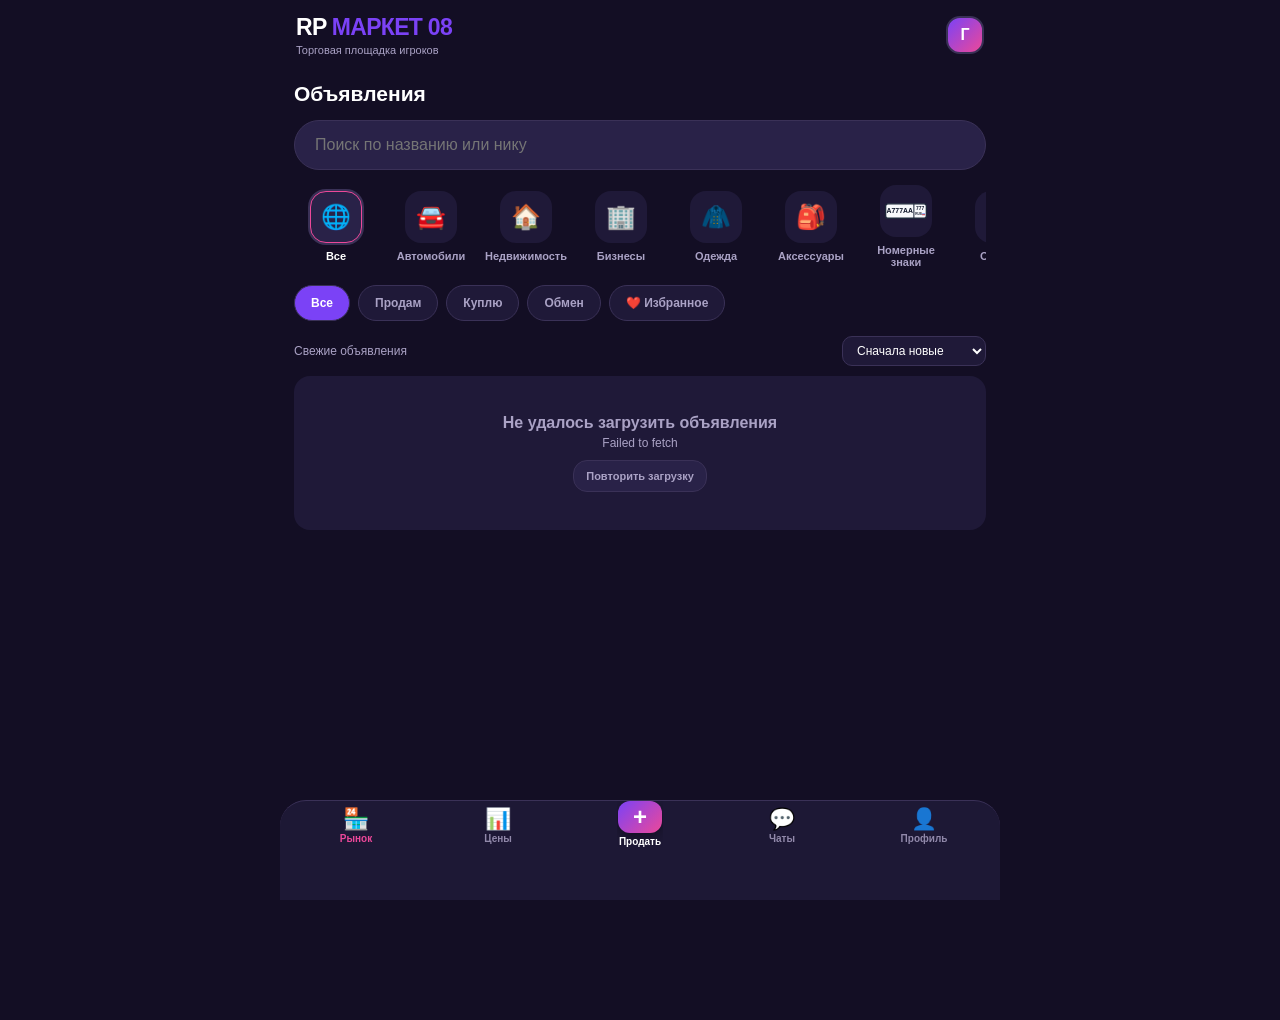
<file: index.html>
<!DOCTYPE html>
<html lang="ru">
<head><meta http-equiv="Cache-Control" content="no-cache, no-store, must-revalidate"><meta name="v" content="1795729063">
<meta charset="UTF-8">
<meta name="viewport" content="width=device-width, initial-scale=1, maximum-scale=1, viewport-fit=cover">
<meta name="theme-color" content="#130e24">
<title>RP Маркет 08</title>
<script src="https://telegram.org/js/telegram-web-app.js"></script>
<style>
:root{--bg:#130e24;--card:#1f1938;--card2:#292248;--accent:#7b42f6;--accent2:#ec4899;--yellow:#f5d061;--text:#fff;--muted:#aaa2c5;--line:#3a3157;--danger:#ff657a;--green:#52d6a0}
*{box-sizing:border-box}html,body{margin:0;min-height:100%;background:var(--bg);color:var(--text);font-family:Inter,-apple-system,BlinkMacSystemFont,"Segoe UI",sans-serif}body{padding-bottom:calc(120px + env(safe-area-inset-bottom));}button,input,textarea,select{font:inherit}button{cursor:pointer;border:0;color:inherit}.app{max-width:720px;margin:0 auto;min-height:100vh;padding:env(safe-area-inset-top) 14px 20px}.topbar{display:flex;align-items:center;justify-content:space-between;padding:18px 2px 14px}.brand{font-weight:900;font-size:23px;letter-spacing:-.7px}.brand span{color:var(--accent)}.top-sub{font-size:11px;color:var(--muted);margin-top:3px}.avatar{width:38px;height:38px;border-radius:14px;background:linear-gradient(135deg,var(--accent),var(--accent2));display:grid;place-items:center;font-weight:800}.page{display:none}.page.active{display:block}.section-title{font-size:21px;font-weight:850;margin:12px 0 14px}.search{width:100%;background:var(--card);border:1px solid var(--line);border-radius:14px;padding:14px 15px;color:white;outline:none}.search:focus,.field:focus{border-color:var(--accent)}.categories{display:flex;gap:11px;overflow-x:auto;padding:15px 0 12px;scrollbar-width:none}.categories::-webkit-scrollbar{display:none}.cat{flex:0 0 84px;text-align:center;background:none;color:var(--muted);font-size:11px;font-weight:650;padding:0}.cat-icon{width:52px;height:52px;margin:0 auto 7px;border-radius:16px;background:var(--card);display:grid;place-items:center;font-size:24px;border:1px solid transparent}.cat.selected{color:white}.cat.selected .cat-icon{background:var(--card2);border-color:var(--accent2);box-shadow:0 0 0 2px var(--line)}.filters{display:flex;gap:8px;overflow-x:auto;padding:5px 0 15px;scrollbar-width:none}.filter{white-space:nowrap;padding:9px 15px;border-radius:20px;background:var(--card);color:var(--muted);font-size:12px;font-weight:700}.filter.selected{background:var(--accent);color:#fff}.grid{display:grid;grid-template-columns:repeat(2,minmax(0,1fr));gap:11px}.ad-card{min-width:0;background:var(--card);border:1px solid var(--line);border-radius:17px;overflow:hidden;position:relative;cursor:pointer;transition:transform .15s}.ad-card:active{transform:scale(.98)}.ad-art{height:112px;background:linear-gradient(145deg,var(--card2),var(--bg));display:grid;place-items:center;font-size:54px;position:relative}.deal{position:absolute;top:9px;left:9px;padding:5px 8px;border-radius:8px;font-size:9px;font-weight:850;background:linear-gradient(135deg,var(--accent),var(--accent2));color:white}.deal.buy{background:#168d6b}.deal.exchange{background:#b47a22}.ad-content{padding:11px}.price{color:var(--yellow);font-weight:900;font-size:17px;margin-bottom:6px}.ad-title{font-size:13px;font-weight:800;line-height:1.35;min-height:35px;display:-webkit-box;-webkit-line-clamp:2;-webkit-box-orient:vertical;overflow:hidden}.server{font-size:10px;color:var(--muted);margin-top:8px}.empty{padding:38px 15px;text-align:center;color:var(--muted);background:var(--card);border-radius:16px;grid-column:1/-1}.bottom-nav{position:fixed;z-index:10;bottom:0;left:0;right:0;min-height:98px;padding:0 8px calc(50px + env(safe-area-inset-bottom));background:var(--card);border-top:1px solid var(--line);display:grid;grid-template-columns:repeat(5,1fr);align-items:start;max-width:720px;margin:auto}.nav-item{background:none;color:#9189aa;font-size:10px;line-height:1.1;font-weight:750;display:flex;flex-direction:column;align-items:center;gap:3px;padding:2px 0}.nav-item .nav-icon{font-size:21px}.nav-item.active{color:var(--accent2)}.nav-item.sell{color:#fff;font-weight:850}.nav-item.sell .nav-icon{background:linear-gradient(135deg,var(--accent),var(--accent2));color:#fff;width:44px;height:34px;border-radius:12px;display:grid;place-items:center;font-size:24px;box-shadow:0 4px 12px rgba(0,0,0,.35)}.panel{background:var(--card);border:1px solid var(--line);border-radius:18px;padding:16px;margin:12px 0}.profile-head{display:flex;align-items:center;gap:13px}.profile-avatar{width:58px;height:58px;border-radius:19px;background:linear-gradient(135deg,var(--accent),var(--accent2));display:grid;place-items:center;font-size:25px}.muted{color:var(--muted)}.small{font-size:12px}.rank{display:inline-flex;align-items:center;padding:6px 10px;border-radius:9px;font-size:11px;font-weight:800;margin-top:7px}.btn{padding:12px 15px;border-radius:12px;background:var(--accent);font-weight:800;width:100%;margin-top:10px}.btn.secondary{background:var(--card2);border:1px solid var(--line)}.btn.danger{background:#8f2d48}.btn:disabled{opacity:.5;cursor:not-allowed}.field{width:100%;background:var(--bg);border:1px solid var(--line);border-radius:11px;padding:12px;color:white;outline:none;margin:6px 0 11px}.field-label{font-size:11px;color:var(--muted);font-weight:700}.textarea{min-height:105px;resize:vertical}.modal-wrap{display:none;position:fixed;inset:0;z-index:30;background:#090611cc;align-items:flex-end;justify-content:center;padding:15px}.modal-wrap.open{display:flex}.modal{width:100%;max-width:680px;max-height:90vh;overflow:auto;background:var(--card);border:1px solid var(--line);border-radius:22px 22px 16px 16px;padding:18px 16px calc(18px + env(safe-area-inset-bottom));animation:rise .18s ease}.modal-top{display:flex;justify-content:space-between;align-items:center;margin-bottom:12px}.modal-title{font-size:19px;font-weight:850}.close{background:var(--card2);width:40px;height:40px;border-radius:10px;font-size:18px}.detail-emoji{font-size:64px;text-align:center;padding:16px;background:var(--card2);border-radius:16px;margin-bottom:13px}.detail-price{font-size:24px;color:var(--yellow);font-weight:900;margin:10px 0}.detail-desc{white-space:pre-wrap;line-height:1.5;color:#ded8f1;font-size:13px}.seller-row{display:flex;justify-content:space-between;align-items:center;gap:10px;padding:12px;background:var(--card2);border-radius:13px;margin-top:14px}.chat-list{display:flex;flex-direction:column;gap:9px}.chat-item{display:flex;align-items:center;gap:12px;background:var(--card);padding:13px;border-radius:14px;text-align:left;width:100%}.chat-icon{width:42px;height:42px;border-radius:14px;background:var(--card2);display:grid;place-items:center;font-size:20px;flex-shrink:0}.chat-meta{min-width:0;flex:1}.chat-meta strong{display:block;font-size:13px}.chat-meta span{font-size:11px;color:var(--muted)}.messages{height:48vh;overflow:auto;display:flex;flex-direction:column;gap:8px;padding:5px 0}.bubble{max-width:85%;padding:10px 12px;border-radius:14px;background:var(--card2);font-size:13px;line-height:1.4;align-self:flex-start;overflow-wrap:anywhere}.bubble.mine{align-self:flex-end;background:linear-gradient(135deg,var(--accent),var(--accent2))}.bubble small{display:block;color:#c0b6d9;font-size:9px;margin-bottom:4px}.msg-row{display:flex;align-items:flex-end;gap:8px;max-width:88%;align-self:flex-start}.msg-row.mine{align-self:flex-end;flex-direction:row-reverse}.msg-row .bubble{max-width:100%}.msg-av{width:30px;height:30px;border-radius:50%;overflow:hidden;display:flex;align-items:center;justify-content:center;font-size:12px;font-weight:850;color:#fff;flex-shrink:0;cursor:pointer}.msg-av img{width:100%;height:100%;object-fit:cover;display:block}.msg-time{display:block;font-size:9px;opacity:.65;text-align:right;margin-top:3px}.send-row{display:flex;gap:8px}.send-row .field{margin:0;flex:1}.send-row button{width:48px;border-radius:12px;background:var(--accent);font-size:19px}.admin-player{display:flex;align-items:center;justify-content:space-between;gap:8px;padding:10px 0;border-bottom:1px solid var(--line);font-size:12px}.admin-player:last-child{border:0}.inline-btn{background:var(--card2);border-radius:9px;padding:8px 10px;font-size:11px;font-weight:800}.notice{background:var(--card2);border:1px solid var(--accent);border-radius:12px;padding:11px;font-size:11px;color:var(--text);line-height:1.4}.banned{min-height:100vh;display:none;align-items:center;justify-content:center;text-align:center;padding:25px}.banned h1{font-size:25px}.toast{position:fixed;z-index:60;bottom:95px;left:50%;transform:translateX(-50%);background:var(--card2);border:1px solid var(--accent);border-radius:12px;padding:11px 16px;font-size:12px;max-width:90%;display:none}.toast.show{display:block}.loading{text-align:center;color:var(--muted);padding:25px}.admin-stat{display:grid;grid-template-columns:1fr 1fr;gap:10px}.stat{background:var(--card2);padding:13px;border-radius:12px}.stat b{display:block;font-size:22px}.stat span{font-size:10px;color:var(--muted)}@keyframes rise{from{transform:translateY(20px);opacity:.6}to{transform:translateY(0);opacity:1}}@media(min-width:600px){.modal-wrap{align-items:center}.modal{border-radius:22px}.ad-art{height:140px}}

#bottomNav{display:grid !important;grid-template-columns:repeat(5,minmax(0,1fr)) !important;gap:2px !important;padding-left:6px !important;padding-right:6px !important}
#bottomNav .nav-item{min-width:0 !important;width:100% !important;padding:6px 2px !important;font-size:10px !important;white-space:nowrap !important;overflow:hidden !important;text-overflow:ellipsis !important}
#bottomNav .nav-item.sell{width:46px !important;height:46px !important;margin:0 auto !important;padding:0 !important}

#modalWrap.chat-fullscreen { padding: calc(52px + env(safe-area-inset-top, 0px)) 10px 10px; align-items: stretch; }
#modalWrap.chat-fullscreen > div {
 width: 100% !important;
 max-width: 680px !important;
 height: 100% !important;
 max-height: 100% !important;
 border-radius: 22px !important;
 margin: 0 auto !important;
 display: flex !important;
 flex-direction: column !important;
 padding-bottom: calc(12px + env(safe-area-inset-bottom, 0px)) !important;
}
#modalWrap.chat-fullscreen #modalBody {
 flex: 1 1 auto !important;
 display: flex !important;
 flex-direction: column !important;
 min-height: 0 !important;
 overflow: hidden !important;
}
#modalWrap.chat-fullscreen .messages {
 flex: 1 1 auto !important;
 height: auto !important;
 max-height: none !important;
 min-height: 0 !important;
 overflow-y: auto !important;
}
#modalWrap.chat-fullscreen .send-row {
 flex-shrink: 0 !important;
 margin-top: 8px !important;
 padding-bottom: 6px !important;
}

.msg-row { display:flex; align-items:flex-end; gap:8px; margin-bottom:10px; }
.msg-row.mine { flex-direction:row-reverse; }
.msg-av { width:32px; height:32px; border-radius:50%; flex-shrink:0; display:flex; align-items:center; justify-content:center; font-weight:800; font-size:13px; color:#fff; overflow:hidden; cursor:pointer; border:1px solid rgba(255,255,255,.14); }
.msg-av img { width:100%; height:100%; object-fit:cover; display:block; }
.msg-row .bubble { margin-bottom:0 !important; max-width:78%; }
.msg-author-link { cursor:pointer; text-decoration:underline dotted rgba(255,255,255,.35); }

.av-frame-default { border: 2px solid var(--line) !important; }
.av-frame-neon { border: 2px solid #a855f7 !important; box-shadow: 0 0 12px rgba(168,85,247,.75), inset 0 0 6px rgba(236,72,153,.45) !important; }
.av-frame-gold { border: 2px solid #facc15 !important; box-shadow: 0 0 12px rgba(250,204,21,.75), inset 0 0 6px rgba(245,158,11,.45) !important; }
.av-frame-emerald { border: 2px solid #10b981 !important; box-shadow: 0 0 12px rgba(16,185,129,.75), inset 0 0 6px rgba(52,211,153,.45) !important; }
.av-frame-fire { border: 2px solid #f97316 !important; box-shadow: 0 0 12px rgba(239,68,68,.8), inset 0 0 6px rgba(249,115,22,.5) !important; }
.av-frame-cyber { border: 2px solid #38bdf8 !important; box-shadow: 0 0 12px rgba(14,165,233,.8), inset 0 0 6px rgba(56,189,248,.5) !important; }
.frame-picker { display:grid; grid-template-columns:repeat(3,1fr); gap:8px; margin-bottom:12px; }
.frame-opt { background:var(--card2); border:1px solid var(--line); border-radius:10px; padding:8px 6px; text-align:center; cursor:pointer; font-size:12px; font-weight:700; color:var(--text); }
.frame-opt.selected { border-color:var(--accent); background:rgba(123,66,246,.18); }
.frame-preview-dot { width:26px; height:26px; border-radius:50%; margin:0 auto 5px; background:var(--card); }

#modalClose {
 width: 40px !important;
 height: 40px !important;
 min-width: 40px !important;
 min-height: 40px !important;
 font-size: 22px !important;
 display: inline-flex !important;
 align-items: center !important;
 justify-content: center !important;
 border-radius: 12px !important;
 background: var(--card2) !important;
 border: 1px solid var(--line) !important;
 cursor: pointer !important;
}
#modalWrap.chat-fullscreen #modalClose {
 width: 44px !important;
 height: 44px !important;
 min-width: 44px !important;
 min-height: 44px !important;
 font-size: 24px !important;
 margin-bottom: 6px !important;
}
#modalWrap.chat-fullscreen #deleteChatBtn {
 margin-top: 6px !important;
 padding: 6px 10px !important;
 font-size: 12px !important;
}

#profilePage .panel { position: relative; overflow: hidden; }
.profile-banner-bg {
 position: absolute;
 top: 0; left: 0; right: 0;
 height: 245px;
 background-size: cover;
 background-position: center;
 z-index: 0;
 pointer-events: none;
}
.profile-banner-bg::after {
 content: '';
 position: absolute;
 inset: 0;
 background: linear-gradient(180deg, rgba(0,0,0,0.08) 0%, rgba(0,0,0,0.52) 68%, var(--card) 100%);
}
#profilePage .panel > *:not(.profile-banner-bg) { position: relative; z-index: 1; }
#profilePage .panel.has-banner .profile-head {
 padding-top: 138px;
 padding-bottom: 6px;
}
#profilePage .panel.has-banner #profileAvatar {
 width: 74px;
 height: 74px;
 border-radius: 50%;
 box-shadow: 0 6px 18px rgba(0,0,0,.55);
}
#profilePage .panel.has-banner #profileName {
 font-size: 19px;
 text-shadow: 0 2px 8px rgba(0,0,0,.85);
}

#modalWrap.profile-fullscreen { padding: 0; align-items: stretch; }
#modalWrap.profile-fullscreen > div {
 width: 100% !important;
 max-width: 100% !important;
 height: 100dvh !important;
 max-height: 100dvh !important;
 border-radius: 0 !important;
 margin: 0 !important;
 display: flex !important;
 flex-direction: column !important;
 padding-bottom: env(safe-area-inset-bottom, 0px) !important;
}
#modalWrap.profile-fullscreen #modalBody {
 flex: 1 1 auto !important;
 overflow-y: auto !important;
}

.msg-time {
 display: block;
 text-align: right;
 font-size: 10px;
 color: rgba(255, 255, 255, 0.55);
 margin-top: 4px;
 line-height: 1;
}
.cav{border-radius:50%;overflow:hidden;display:flex;align-items:center;justify-content:center;font-weight:850;font-size:14px;color:#fff;flex-shrink:0;cursor:pointer}
.cav img{width:100%;height:100%;object-fit:cover;display:block}
.chat-item{border:1px solid var(--line)}
.chat-item.unread{border-color:var(--accent);background:var(--card2)}
.chat-item .ud{width:10px;height:10px;border-radius:50%;background:var(--accent2);flex-shrink:0;box-shadow:0 0 8px var(--accent2)}
.chat-meta strong,.chat-meta span{display:block;overflow:hidden;text-overflow:ellipsis;white-space:nowrap}
.chat-top{display:flex;align-items:center;justify-content:space-between;gap:8px;margin-bottom:8px}
.chat-sub{min-width:0;overflow:hidden;text-overflow:ellipsis;white-space:nowrap}
.chat-del{color:#f87171;flex-shrink:0;border:1px solid rgba(248,113,113,.35)}
#modalWrap .messages{border-top:1px solid var(--line);border-bottom:1px solid var(--line);padding:10px 2px;gap:10px}
.msg-author{font-size:11px;font-weight:800;opacity:.85;margin-bottom:3px;cursor:pointer}
.bubble.mine{border-radius:15px 15px 4px 15px}.bubble:not(.mine){border:1px solid var(--line);border-radius:15px 15px 15px 4px}
.bubble.pending{opacity:.65}
.msg-fail{display:block;color:#ffd0d6;font-size:10px;cursor:pointer;margin-top:4px;text-align:right}
.deal-btn{color:#52d6a0;border:1px solid rgba(82,214,160,.4);flex-shrink:0}
.deal-card{background:var(--card2);border:1px solid var(--accent);border-radius:14px;padding:11px 12px;margin:2px auto;width:92%;font-size:13px}
.deal-act{display:flex;gap:6px;flex-wrap:wrap;margin-top:6px}.deal-ok{background:rgba(82,214,160,.18);color:#52d6a0}
.deal-stars{margin-top:8px}.deal-stars button{background:none;font-size:26px;color:var(--muted);padding:0 3px}.deal-stars button.on{color:var(--yellow)}
.deal-form{background:var(--card2);border:1px solid var(--line);border-radius:14px;padding:10px;margin-top:8px;max-height:45vh;overflow:auto}
.deal-form .field{margin:8px 0 0}
.ten-bar{height:8px;border-radius:6px;background:var(--bg);border:1px solid var(--line);margin:7px 0;overflow:hidden}.ten-bar i{display:block;height:100%;border-radius:6px}

/* Telegram-like chat list: intentionally scoped to the chats page and chat modal */
#chatsPage .chats-header{display:flex;align-items:center;justify-content:space-between;gap:12px;margin:12px 0 4px}
#chatsPage .section-title{font-size:27px;font-weight:850;margin:0}
.chat-search-toggle{width:42px;height:42px;border-radius:50%;background:rgba(255,255,255,.09);color:#eaf4ff;font-size:19px;display:grid;place-items:center;transition:background .2s,transform .2s}
.chat-search-toggle:active{transform:scale(.94)}
.chat-search-wrap{display:grid;grid-template-rows:0fr;opacity:0;transition:grid-template-rows .22s ease,opacity .22s ease}
.chat-search-wrap.open{grid-template-rows:1fr;opacity:1;margin:8px 0}
.chat-search-wrap>input{min-height:0;overflow:hidden}
.chat-search-input{width:100%;border:1px solid rgba(255,255,255,.1);border-radius:13px;background:#151d28;color:#fff;padding:12px 14px;outline:none}
.chat-tabs{display:flex;align-items:center;gap:24px;overflow-x:auto;white-space:nowrap;scrollbar-width:none;border-bottom:1px solid rgba(255,255,255,.07);margin:12px -2px 8px;padding:0 2px}
.chat-tabs::-webkit-scrollbar{display:none}
.chat-tab{position:relative;flex:0 0 auto;background:transparent;color:#9da8ba;padding:13px 2px 14px;font-size:14px;font-weight:750}
.chat-tab.active{color:#f7fbff}
.chat-tab.active:after{content:"";position:absolute;left:0;right:0;bottom:-1px;height:3px;border-radius:3px;background:#229ed9}
#chatsPage .chat-list{display:flex;flex-direction:column;gap:0}
#chatsPage .chat-item{width:100%;min-height:82px;display:flex;align-items:center;gap:12px;padding:11px 5px;background:transparent;border:0;border-bottom:1px solid rgba(255,255,255,.06);border-radius:0;text-align:left}
#chatsPage .chat-item:active{background:rgba(255,255,255,.035)}
#chatsPage .chat-item.unread{background:transparent;border-color:rgba(255,255,255,.06)}
#chatsPage .chat-avatar{width:48px;height:48px;min-width:48px;border-radius:50%;display:flex;align-items:center;justify-content:center;overflow:hidden;font-size:21px;font-weight:800;color:#fff;background:#2481cc}
#chatsPage .chat-avatar img{width:100%;height:100%;object-fit:cover;display:block}
#chatsPage .chat-avatar .cav{width:100%!important;height:100%!important}
#chatsPage .chat-meta{flex:1;min-width:0;display:flex;flex-direction:column;gap:5px}
#chatsPage .chat-meta strong{font-size:15px;font-weight:750;color:#f5f7fb;line-height:1.25}
#chatsPage .chat-meta span{font-size:12px;color:#64b5f6;line-height:1.3}
#chatsPage .chat-topline{display:flex;align-items:center;gap:5px;min-width:0}
#chatsPage .chat-topline strong{overflow:hidden;text-overflow:ellipsis;white-space:nowrap}
#chatsPage .verified-mark{color:#8ab8dc;font-size:13px;font-weight:800}
#chatsPage .chat-side{min-width:42px;max-width:52px;align-self:stretch;display:flex;flex-direction:column;align-items:flex-end;justify-content:space-between;padding:3px 0}
#chatsPage .chat-time{font-size:11px;color:#8490a2;white-space:nowrap}
#chatsPage .chat-pin{font-size:14px;line-height:1}
#chatsPage .chat-unread{min-width:9px;height:9px;border-radius:50%;background:#229ed9;box-shadow:0 0 7px rgba(34,158,217,.5)}
#chatsPage .chat-empty{padding:34px 12px;text-align:center;color:#8f9bad;font-size:13px}
#chatsPage .cav{border-radius:50%;width:48px;height:48px}
#modalWrap.chat-fullscreen .chat-top{gap:7px;flex-wrap:wrap}
#modalWrap.chat-fullscreen .chat-top #modalClose{flex:0 0 40px}
#modalWrap.chat-fullscreen .msg-av{width:32px;height:32px}


/* ===== Чат (цвета берутся из выбранной темы) ===== */
:root{--on-accent:#fff}
#modalWrap.chat-fullscreen{padding:0!important;align-items:stretch!important;background:var(--bg)!important}
#modalWrap.chat-fullscreen>div{width:100%!important;max-width:none!important;height:100vh!important;height:100dvh!important;max-height:100dvh!important;margin:0!important;border:0!important;border-radius:0!important;background:var(--bg) url("data:image/svg+xml,%3Csvg xmlns='http://www.w3.org/2000/svg' width='130' height='130'%3E%3Cg fill='none' stroke='%23ffffff' stroke-opacity='.045' stroke-width='2'%3E%3Ccircle cx='30' cy='30' r='15'/%3E%3Cpath d='M92 18l14 14-14 14-14-14z'/%3E%3Crect x='22' y='80' width='24' height='20' rx='5'/%3E%3Cpath d='M88 82h20l-4 16H92z'/%3E%3C/g%3E%3Ctext x='24' y='36' font-size='17' font-weight='700' fill='%23ffffff' fill-opacity='.05'%3E%E2%82%BD%3C/text%3E%3C/svg%3E")!important;padding:max(calc(env(safe-area-inset-top,0px) + 10px),calc(var(--tg-safe-area-inset-top,0px) + var(--tg-content-safe-area-inset-top,0px) + 8px),var(--chat-min-top,0px)) 12px calc(10px + env(safe-area-inset-bottom,0px))!important}
#modalWrap.chat-fullscreen .modal-top{display:none!important}
.chat-head1{margin-bottom:8px}
.chat-head2{display:flex;align-items:center;gap:8px;margin:2px 0 8px}
.chat-back,.chat-menu-btn,.chat-who,.deal-strip{background:var(--card2);border:1px solid var(--line);color:var(--text)}
.chat-back{height:44px;padding:0 18px;border-radius:22px;font-weight:800;font-size:15px}
.chat-menu-wrap{position:relative;flex-shrink:0}
.chat-menu-btn{width:46px;height:46px;border-radius:50%;font-size:22px;font-weight:900}
.chat-menu{display:none;position:absolute;left:0;top:52px;z-index:8;min-width:240px;background:var(--card);border:1px solid var(--line);border-radius:16px;padding:6px;box-shadow:0 14px 34px rgba(0,0,0,.5)}
.chat-menu.open{display:block}
.chat-menu button{display:block;width:100%;text-align:left;background:transparent;padding:12px;border-radius:11px;font-size:14px;font-weight:700;color:var(--text)}
.chat-menu button:active{background:var(--card2)}
.chat-menu button.danger{color:var(--danger)}
#modalWrap.chat-fullscreen .chat-menu #deleteChatBtn{margin:0!important;padding:12px!important;font-size:14px!important}
.chat-who{flex:1;min-width:0;height:54px;border-radius:27px;display:flex;flex-direction:column;align-items:center;justify-content:center;padding:0 14px;text-align:center}
.chat-who strong{max-width:100%;overflow:hidden;text-overflow:ellipsis;white-space:nowrap;font-size:17px;font-weight:800}
.chat-seen{max-width:100%;overflow:hidden;text-overflow:ellipsis;white-space:nowrap;font-size:12px;color:var(--muted)}
.chat-seen.online{color:var(--green)}
.chat-head-av{flex-shrink:0}
.deal-strip{display:flex;align-items:center;gap:10px;padding:8px 10px;border-radius:24px;margin-bottom:6px}
.ds-thumb{width:38px;height:38px;border-radius:12px;overflow:hidden;flex-shrink:0;display:flex;align-items:center;justify-content:center;font-size:22px;background:rgba(0,0,0,.25)}
.ds-thumb img{width:100%;height:100%;object-fit:cover}
.ds-title{flex:1;min-width:0;overflow:hidden;text-overflow:ellipsis;white-space:nowrap;font-weight:800;font-size:14px}
.ds-price{font-weight:850;color:var(--yellow);font-size:14px;white-space:nowrap}
.ds-btn{padding:10px 14px;border-radius:18px;background:var(--bg);border:1px solid var(--line);font-weight:800;font-size:13px;color:var(--text);white-space:nowrap;flex-shrink:0}
#modalWrap.chat-fullscreen .messages{border:0!important;background:transparent!important;padding:6px 2px!important}
.bubble.pv{display:block!important;padding:8px 12px 7px;font-size:16px;line-height:1.35}
.bubble.pv .b-line{display:flex;align-items:flex-end;gap:10px;flex-wrap:wrap}
.bubble.pv .b-text{white-space:pre-wrap;overflow-wrap:anywhere}
.bubble.pv .msg-author{font-size:13px;font-weight:800;margin-bottom:2px;line-height:1.2}
.bubble.pv .b-time{font-size:12px;opacity:.7;margin-left:auto;white-space:nowrap}
.bubble.pv.mine{background:var(--accent);background:linear-gradient(135deg,var(--accent),color-mix(in srgb,var(--accent) 70%,#000));color:var(--on-accent);border:0;border-radius:20px 20px 6px 20px}
.bubble.pv:not(.mine){background:var(--card2);border:1px solid var(--line);border-radius:20px 20px 20px 6px}
.av-spacer{width:36px;flex-shrink:0}
#modalWrap.chat-fullscreen .msg-row{align-items:flex-start;gap:7px;margin-bottom:3px}
#modalWrap.chat-fullscreen .msg-row.first{margin-top:10px}
#modalWrap.chat-fullscreen .msg-row .cav{border:1px solid rgba(255,255,255,.14)}
#modalWrap.chat-fullscreen .msg-row .bubble{max-width:calc(100% - 52px)}
#modalWrap.chat-fullscreen .send-row .field{height:54px;border-radius:27px;background:var(--card2);border:1px solid var(--line);padding:0 20px;font-size:16px;margin:0}
#modalWrap.chat-fullscreen .send-row button{width:58px;height:54px;border-radius:27px;background:var(--accent);color:var(--on-accent);font-size:24px;font-weight:700}
.rp-ov{position:fixed;inset:0;z-index:50;background:rgba(5,3,12,.78);display:flex;align-items:center;justify-content:center;padding:18px}
.rp-box{width:100%;max-width:440px;background:var(--card);border:1px solid var(--line);border-radius:24px;padding:18px}
.rp-head{display:flex;align-items:center;justify-content:space-between;margin-bottom:12px;font-size:18px}
.rp-x{width:44px;height:40px;border-radius:12px;background:var(--card2);border:1px solid var(--line);font-size:18px;color:var(--text)}
.rp-chips{display:flex;flex-wrap:wrap;gap:8px;margin-bottom:12px}
.rp-chip{flex:1 1 44%;padding:13px 10px;border-radius:22px;background:transparent;border:1px solid var(--line);font-size:14px;color:var(--text)}
.rp-chip.on{border-color:var(--accent);background:color-mix(in srgb,var(--accent) 25%,transparent)}
.rp-add{width:100%;padding:14px;border-radius:16px;background:transparent;border:1px dashed var(--line);font-size:15px;color:var(--text);margin-bottom:8px}
.rp-note{font-size:13px;color:var(--muted);margin-bottom:8px}
.rp-text{width:100%;min-height:90px;resize:none;background:var(--bg);border:1px solid var(--line);border-radius:16px;padding:12px;color:var(--text);outline:none;margin-bottom:10px}
.rp-actions{display:flex;gap:10px}
.rp-cancel,.rp-send{flex:1;padding:15px;border-radius:18px;font-weight:800;font-size:16px;color:var(--text)}
.rp-cancel{background:var(--card2)}.rp-send{background:var(--accent);color:var(--on-accent)}
.rp-send:disabled{opacity:.6}

/* ===== Общий вид приложения ===== */
.topbar{padding-top:calc(14px + env(safe-area-inset-top,0px))}
.panel{border-radius:22px;background:var(--card);box-shadow:0 10px 30px rgba(0,0,0,.18)}
.ad-card{border-radius:22px;box-shadow:0 10px 26px rgba(0,0,0,.2)}
.ad-art{border-radius:0}
.search{border-radius:26px;padding:15px 20px;background:var(--card2)}
.field{border-radius:16px;padding:13px 14px}
.btn{border-radius:20px;padding:14px 16px;color:var(--on-accent)}
.btn.secondary,.btn.danger{color:var(--text)}
.inline-btn{border-radius:14px;padding:9px 12px;border:1px solid var(--line)}
.filter{border:1px solid var(--line);padding:10px 16px}
.stat{border-radius:18px}
.modal{border-radius:28px}
.chat-item{border-radius:22px;padding:14px}
.admin-player{padding:12px 0}
.bottom-nav{border-radius:26px 26px 0 0;background:color-mix(in srgb,var(--card) 92%,transparent);backdrop-filter:blur(16px);-webkit-backdrop-filter:blur(16px)}
.toast{border-radius:18px}
.boost-badge{position:absolute;top:8px;left:8px;z-index:2;background:linear-gradient(135deg,#f97316,#ef4444);color:#fff;font-size:11px;font-weight:800;padding:4px 9px;border-radius:12px}
.coin-pill{display:flex;align-items:center;height:38px;padding:0 12px;border-radius:14px;background:var(--card2);border:1px solid var(--line);font-weight:800;font-size:13px;color:var(--yellow)}
.coin-card .coin-top{display:flex;align-items:center;justify-content:space-between;gap:12px}
.coin-bal{font-size:30px;font-weight:900;color:var(--yellow);line-height:1.1}
.coin-bal small{font-size:13px;color:var(--muted);font-weight:700}
.coin-daily{width:auto;margin:0;padding:12px 16px;font-size:13px}
.coin-actions{display:grid;grid-template-columns:1fr 1fr;gap:8px;margin-top:12px}
.coin-actions .btn{margin:0}
.shop-item{display:flex;align-items:center;gap:12px;padding:12px;border-radius:18px;background:var(--card2);border:1px solid var(--line);margin-bottom:8px}
.shop-item .si-ico{width:44px;height:44px;border-radius:14px;background:var(--bg);display:grid;place-items:center;font-size:22px;flex-shrink:0}
.shop-item .si-txt{flex:1;min-width:0}
.shop-item .si-txt b{display:block;font-size:14px}
.shop-item .si-txt span{font-size:12px;color:var(--muted)}
.shop-item button{padding:10px 14px;border-radius:14px;background:var(--accent);color:var(--on-accent);font-weight:800;font-size:13px;white-space:nowrap}
.shop-item button:disabled{opacity:.45}
.case-card{padding:14px;border-radius:20px;background:var(--card2);border:1px solid var(--line);margin-bottom:10px}
.case-card .cc-head{display:flex;align-items:center;gap:12px}
.case-card .cc-ico{width:56px;height:56px;border-radius:18px;display:grid;place-items:center;font-size:30px;background:var(--bg)}
.case-card .cc-odds{font-size:11px;color:var(--muted);margin:8px 0;line-height:1.5}
.roll-view{overflow:hidden;border-radius:18px;background:var(--bg);border:1px solid var(--line);position:relative;height:84px;margin:10px 0}
.roll-view:after{content:"";position:absolute;left:50%;top:0;bottom:0;width:3px;background:var(--accent2);transform:translateX(-50%);z-index:2}
.roll-strip{display:flex;gap:8px;padding:8px;will-change:transform}
.roll-it{width:68px;height:68px;flex-shrink:0;border-radius:14px;background:var(--card2);display:grid;place-items:center;font-size:30px}
.roll-res{text-align:center;padding:14px;border-radius:18px;background:var(--card2);border:1px solid var(--line);font-weight:800;font-size:16px}
.frame-opt.locked{opacity:.6}
.adm-av{width:42px;height:42px;border-radius:50%;overflow:hidden;display:flex;align-items:center;justify-content:center;font-weight:850;font-size:16px;color:#fff;flex-shrink:0}
.adm-av img{width:100%;height:100%;object-fit:cover}
.adm-name{font-weight:800;font-size:13px;white-space:nowrap;overflow:hidden;text-overflow:ellipsis}
.deal-row{padding:12px 0;border-bottom:1px solid var(--line);font-size:12px}
.deal-row .flag{display:inline-block;margin-top:4px;padding:3px 8px;border-radius:10px;background:rgba(255,101,122,.15);color:var(--danger);font-weight:800;font-size:11px}
</style>
</head>
<body>
<div id="app" class="app">
  <header class="topbar"><div><div class="brand">RP <span>МАРКЕТ 08</span></div><div class="top-sub">Торговая площадка игроков</div></div><div style="display:flex;align-items:center;gap:8px"><button type="button" class="coin-pill" id="coinPill">🪙 0</button><div class="avatar" id="topAvatar">M</div></div></header>

  <main>
    <section id="marketPage" class="page active">
      <div class="section-title">Объявления</div>
      <input id="searchInput" class="search" placeholder="Поиск по названию или нику" autocomplete="off">
      <div id="categories" class="categories"></div>
      <div id="dealFilters" class="filters"></div>
      <div style="display:flex;align-items:center;justify-content:space-between;gap:8px;margin:0 0 10px">
        <div id="marketStatus" class="small muted">Свежие объявления</div>
        <select id="sortSelect" style="background:var(--card);border:1px solid var(--line);border-radius:10px;padding:6px 10px;color:var(--text);font-size:12px;outline:none">
          <option value="new">Сначала новые</option>
          <option value="cheap">Сначала дешевле</option>
          <option value="expensive">Сначала дороже</option>
        </select>
      </div>
      <div id="adsGrid" class="grid"><div class="loading">Загружаем объявления…</div></div>
    </section>

    <section id="chatsPage" class="page">
      <div class="chats-header">
        <div class="section-title">Чаты</div>
        <button type="button" class="chat-search-toggle" id="chatSearchToggle" aria-label="Поиск чатов">🔍</button>
      </div>
      <div class="chat-search-wrap" id="chatSearchWrap"><input id="chatSearchInput" class="chat-search-input" type="search" placeholder="Поиск по имени или объявлению…" autocomplete="off"></div>
      <div class="chat-tabs" id="chatTabs">
        <button type="button" class="chat-tab active" data-chat-tab="all">Все</button>
        <button type="button" class="chat-tab" data-chat-tab="selling">Продаю</button>
        <button type="button" class="chat-tab" data-chat-tab="buying">Покупаю</button>
        <button type="button" class="chat-tab" data-chat-tab="support" id="supportChatTab" style="display:none">🛟 Поддержка</button>
      </div>
      <div id="chatList" class="chat-list"><div class="loading">Загружаем чаты…</div></div>
    </section>

    <section id="profilePage" class="page">
      <div class="section-title">Профиль</div>
      <div class="panel" id="profileMainPanel">
        <div class="profile-banner-bg" id="profileBannerBg" style="display:none"></div>
        <div class="profile-head">
          <div class="profile-avatar" id="profileAvatar" style="overflow:hidden">M</div>
          <div style="min-width:0;flex:1">
            <div id="profileName" style="font-size:17px;font-weight:850;overflow-wrap:anywhere">Игрок</div>
            <div id="profileRank"></div>
          </div>
        </div>
        <div id="tenureBox" style="margin-top:12px"></div>
        <div id="profileBio" class="small" style="margin-top:12px;color:#ded8f1;white-space:pre-wrap;line-height:1.45"></div>
        <div class="admin-stat" style="margin-top:14px">
          <div class="stat"><b id="profileDealsTotal">0</b><span>Выложено объявлений</span></div>
          <div class="stat"><b id="profileDealsSuccess" style="color:var(--green)">0</b><span>Успешных сделок</span></div>
        </div>
        <div class="admin-stat" style="margin-top:10px">
          <div class="stat"><b id="profileLikesCount" style="color:#ff657a">0</b><span>❤️ Лайки</span></div>
          <div class="stat"><b id="profileGamePhone" style="font-size:15px">Не указан</b><span>📱 Игровой номер</span></div>
        </div>
        <button class="btn secondary" id="editProfileBtn" style="margin-top:12px">Редактировать профиль</button>
        <div style="height:1px;background:var(--line);margin:16px 0"></div>
        <div class="small muted">Telegram ID</div><div id="profileId" style="font-weight:800;margin:4px 0 12px;overflow-wrap:anywhere"></div>
        <div class="small muted">Уровень доступа</div><div id="profileLevel" style="font-weight:850;margin-top:4px">1/10</div>
      </div>
      <div class="panel coin-card" id="coinCard">
        <div class="coin-top"><div><div class="small muted">Баланс</div><div class="coin-bal"><span id="coinBalance">0</span> <small>монет</small></div></div><button type="button" class="btn coin-daily" id="dailyBtn">Бонус за вход</button></div>
        <div class="coin-actions"><button type="button" class="btn secondary" id="shopBtn">Магазин</button><button type="button" class="btn secondary" id="casesBtn">Кейсы</button></div>
        <div class="small muted" id="coinHint" style="margin-top:10px">Монеты дают за вход, за подтверждённые сделки и из кейсов.</div>
      </div>
      <div id="adminButtonWrap"></div>
      <div class="panel">
        <div style="font-weight:800;margin-bottom:10px">Тема приложения</div>
        <div id="themePicker" style="display:grid;grid-template-columns:repeat(2,1fr);gap:8px"></div>
      </div>
      <div class="panel"><div style="font-weight:800;margin-bottom:6px">RP Маркет 08</div><div class="small muted">Доска объявлений для игроков CRMP/RP. Перед оплатой проверяйте условия сделки.</div><button type="button" class="btn secondary" id="openRulesBtn" style="margin-top:10px">📜 Правила площадки</button></div>
    </section>
    <section id="pricesPage" class="page">
      <div style="display:flex;align-items:center;justify-content:space-between;gap:8px">
        <div>
          <div class="section-title" style="margin-bottom:2px">Справочник цен</div>
          <div class="small muted" style="margin-bottom:10px">Цены по закрытым сделкам игроков</div>
        </div>
        <div id="priceAdminTopWrap"></div>
      </div>
      <div style="display:flex;gap:6px;margin-bottom:10px" id="pricePeriodChips">
        <button type="button" data-pdays="7" style="flex:1;padding:6px 8px;border-radius:10px;background:var(--card);border:1px solid var(--line);color:var(--muted);font-size:11px;font-weight:700">7 дней</button>
        <button type="button" data-pdays="30" style="flex:1;padding:6px 8px;border-radius:10px;background:var(--card);border:1px solid var(--line);color:var(--muted);font-size:11px;font-weight:700">30 дней</button>
        <button type="button" data-pdays="0" style="flex:1;padding:6px 8px;border-radius:10px;background:var(--accent);color:#fff;font-size:11px;font-weight:700">За всё время</button>
      </div>
      <input class="search" id="priceSearchInput" placeholder="Поиск товара (например: Гелик, Дом, Скин)..." style="margin-bottom:10px">
      <div style="display:flex;gap:8px;overflow-x:auto;padding-bottom:10px;scrollbar-width:none" id="priceCatChips">
        <button type="button" class="chip active" data-pcat="Все" style="padding:7px 13px;border-radius:12px;background:var(--accent);color:#fff;font-size:12px;font-weight:700;white-space:nowrap">Все</button>
        <button type="button" class="chip" data-pcat="Недвижимость" style="padding:7px 13px;border-radius:12px;background:var(--card);border:1px solid var(--line);color:var(--muted);font-size:12px;font-weight:700;white-space:nowrap">Недвижимость</button>
        <button type="button" class="chip" data-pcat="Автомобили" style="padding:7px 13px;border-radius:12px;background:var(--card);border:1px solid var(--line);color:var(--muted);font-size:12px;font-weight:700;white-space:nowrap">Автомобили</button>
        <button type="button" class="chip" data-pcat="Одежда" style="padding:7px 13px;border-radius:12px;background:var(--card);border:1px solid var(--line);color:var(--muted);font-size:12px;font-weight:700;white-space:nowrap">Одежда</button>
        <button type="button" class="chip" data-pcat="Аксессуары" style="padding:7px 13px;border-radius:12px;background:var(--card);border:1px solid var(--line);color:var(--muted);font-size:12px;font-weight:700;white-space:nowrap">Аксессуары</button>
        <button type="button" class="chip" data-pcat="Бизнес" style="padding:7px 13px;border-radius:12px;background:var(--card);border:1px solid var(--line);color:var(--muted);font-size:12px;font-weight:700;white-space:nowrap">Бизнес</button>
        <button type="button" class="chip" data-pcat="Другое" style="padding:7px 13px;border-radius:12px;background:var(--card);border:1px solid var(--line);color:var(--muted);font-size:12px;font-weight:700;white-space:nowrap">Другое</button>
      </div>
      <div id="priceStatsList" style="display:flex;flex-direction:column;gap:10px;margin-top:4px">
        <div class="loading">Загружаем аналитику цен…</div>
      </div>
    </section>
  </main>
</div>

<nav class="bottom-nav" id="bottomNav">
  <button class="nav-item active" data-page="marketPage"><span class="nav-icon">🏪</span><span>Рынок</span></button>
  <button class="nav-item" data-page="pricesPage" id="pricesNavBtn"><span class="nav-icon">📊</span><span>Цены</span></button>
  <button class="nav-item sell" id="sellNav"><span class="nav-icon">+</span><span>Продать</span></button>
  <button class="nav-item" data-page="chatsPage"><span class="nav-icon">💬</span><span>Чаты</span></button>
  <button class="nav-item" data-page="profilePage"><span class="nav-icon">👤</span><span>Профиль</span></button>
</nav>

<div id="modalWrap" class="modal-wrap"><div class="modal"><div class="modal-top"><div id="modalTitle" class="modal-title"></div><button class="close" id="modalClose">✕</button></div><div id="modalBody"></div></div></div>
<div id="toast" class="toast"></div>
<div id="bannedScreen" class="banned"><div><div style="font-size:62px">🚫</div><h1>Доступ заблокирован</h1><p id="banReason" class="muted"></p><p id="banId" class="small muted"></p></div></div>

<script>
var chatProfilesCache = new Map();


(() => {
'use strict';
window.onerror = (m, u, l) => { console.error('JS error (line ' + l + '): ' + m); };
window.addEventListener('unhandledrejection', ev => console.error('Promise error:', ev.reason));
const SUPABASE_URL = 'https://zhakfkqqurjlqdthsnhz.supabase.co/rest/v1';
const SUPABASE_KEY = 'sb_publishable_T-9Yrgl3fHMvua82YTvgVw__QWlEzFl';
const tg = window.Telegram && window.Telegram.WebApp ? window.Telegram.WebApp : null;
if (tg) { try { tg.ready(); tg.expand(); } catch (_) {} }

const RANKS = [
 {level:1,name:'🌱 Новичок',color:'#8c9b9a',bg:'#34413f'},
 {level:2,name:'👤 Участник',color:'#c3c5d5',bg:'#41445b'},
 {level:3,name:'✅ Проверенный',color:'#65d5a0',bg:'#194d3d'},
 {level:4,name:'🔥 Бывалый',color:'#ff9b62',bg:'#62351f'},
 {level:5,name:'💰 Перекуп',color:'#f5d061',bg:'#5c4a1c'},
 {level:6,name:'🏆 Легенда',color:'#d4a7ff',bg:'#4b3470'},
 {level:7,name:'🛡 Модератор',color:'#7ac7ff',bg:'#174568'},
 {level:8,name:'⚡ Администратор',color:'#ff7ec4',bg:'#63234c'},
 {level:9,name:'💎 Заместитель',color:'#79e3ed',bg:'#18515b'},
 {level:10,name:'👑 Владелец',color:'#fff0a0',bg:'#65521b'}
];
const CATEGORIES = [
 {name:'Все',emoji:'🌐'},
 {name:'Автомобили',emoji:'🚘'},
 {name:'Недвижимость',emoji:'🏠'},
 {name:'Бизнесы',emoji:'🏢'},
 {name:'Одежда',emoji:'🧥'},
 {name:'Аксессуары',emoji:'🎒'},
 {name:'Номерные знаки',emoji:'🔢',iconHtml:'<svg viewBox="0 0 64 24" style="width:42px;height:18px;display:block"><rect x="1" y="1" width="62" height="22" rx="3.5" fill="#f8fafc" stroke="#1e293b" stroke-width="2"/><line x1="44" y1="1" x2="44" y2="23" stroke="#1e293b" stroke-width="1.6"/><text x="22.5" y="15.5" text-anchor="middle" font-family="Arial,sans-serif" font-weight="900" font-size="10.5" fill="#0f172a">А777АА</text><text x="53.5" y="11" text-anchor="middle" font-family="Arial,sans-serif" font-weight="800" font-size="7.5" fill="#0f172a">777</text><text x="51" y="18.5" text-anchor="middle" font-family="Arial,sans-serif" font-weight="700" font-size="4.8" fill="#0f172a">RUS</text><rect x="56.5" y="14.5" width="4.5" height="1.3" fill="#ffffff"/><rect x="56.5" y="15.8" width="4.5" height="1.3" fill="#2563eb"/><rect x="56.5" y="17.1" width="4.5" height="1.3" fill="#dc2626"/></svg>'},
 {name:'Оружие',emoji:'🔫',iconHtml:'<svg viewBox="0 0 64 44" style="width:36px;height:26px;display:block"><path d="M8 10h44l2 4v6H35l-2 4h-7l-4 15H13l5-19H8V10z" fill="#334155" stroke="#cbd5e1" stroke-width="2" stroke-linejoin="round"/><rect x="11" y="13" width="38" height="3" rx="1" fill="#64748b"/><path d="M25 20h7l-2 6h-6z" fill="none" stroke="#cbd5e1" stroke-width="1.6"/></svg>'}
];
const DEALS = ['Все','Продам','Куплю','Обмен','❤️ Избранное'];
const CATEGORY_EMOJI = Object.fromEntries(CATEGORIES.map(x=>[x.name,x.emoji]));
function renderCategoryArt(catName, fallbackEmoji, isLarge) {
 const c = CATEGORIES.find(x => x.name === catName);
 if (c && c.iconHtml) {
  const scale = isLarge ? 'transform:scale(2.35);display:inline-block' : 'transform:scale(1.85);display:inline-block';
  return '<span style="' + scale + '">' + c.iconHtml + '</span>';
 }
 return escapeHTML(fallbackEmoji || (c && c.emoji) || '📦');
}
const u = tg && tg.initDataUnsafe ? tg.initDataUnsafe.user : null;
let meId, meName;
if (u && u.id) {
 meId = String(u.id);
 meName = [u.first_name,u.last_name].filter(Boolean).join(' ') || 'Игрок';
} else {
 let guest = localStorage.getItem('mt_market_guest_id');
 if (!guest) { guest = 'guest_' + Math.random().toString(36).slice(2,8).toUpperCase(); localStorage.setItem('mt_market_guest_id',guest); }
 meId = guest; meName = 'Гость';
}
let myRank = RANKS[0], myRole = null, ads = [], selectedCategory = 'Все', selectedDeal = 'Все';
let activeChat = null, chatTimer = null, currentModalAd = null, rolesCache = [];
const $ = id => document.getElementById(id);
const escapeHTML = value => String(value ?? '').replace(/[&<>"']/g, c => ({'&':'&amp;','<':'&lt;','>':'&gt;','"':'&quot;',"'":'&#39;'}[c]));
const rankFor = rank => {
 if (typeof rank === 'number') return RANKS.find(r=>r.level===rank) || RANKS[0];
 const s = String(rank || '').toLowerCase().trim();
 return RANKS.find(r=>r.name.toLowerCase()===s || r.name.toLowerCase().includes(s) || String(r.level)===s) || RANKS[0];
};
const rankLevel = rank => rankFor(rank).level;
function toast(message) { $('toast').textContent=message; $('toast').classList.add('show'); setTimeout(()=>$('toast').classList.remove('show'),2600); }
function showModal(title, body) { stopChat(); $('modalWrap').classList.remove('chat-fullscreen','profile-fullscreen'); $('modalTitle').textContent=title; $('modalBody').innerHTML=body; $('modalWrap').classList.add('open'); }
function closeModal() { stopChat(); $('modalWrap').classList.remove('open','chat-fullscreen','profile-fullscreen'); }
$('modalClose').addEventListener('click',closeModal);
$('modalWrap').addEventListener('click',e=>{if(e.target===$('modalWrap'))closeModal();});
function headers(extra={}) { return {'apikey':SUPABASE_KEY,'Authorization':'Bearer '+SUPABASE_KEY,'Content-Type':'application/json',...extra}; }
async function api(table, options={}) {
 const method=String(options.method||'GET').toUpperCase();
 const url=SUPABASE_URL+'/'+table+(options.query||'');
 const maxAttempts=(method==='GET'||method==='HEAD')?3:1;
 let response,text='';
 for(let attempt=0;attempt<maxAttempts;attempt++){
  const ctrl=new AbortController();
  const timer=setTimeout(()=>ctrl.abort(),12000);
  try{
   response=await fetch(url,{method,headers:headers(options.headers||{}),body:options.body?JSON.stringify(options.body):undefined,signal:ctrl.signal});
   text=await response.text();
   clearTimeout(timer);
   break;
  }catch(e){
   clearTimeout(timer);
   if(attempt===maxAttempts-1)throw new Error(e&&e.name==='AbortError'?'Запрос к базе превысил 12 секунд. Проверьте соединение и повторите попытку.':(e.message||'Ошибка сети'));
  }
 }
 let data=null;try{data=text?JSON.parse(text):null;}catch(_){data=text;}
 if(!response.ok){const msg=data&&data.message?data.message:(typeof data==='string'?data:response.statusText);throw new Error(msg||'Ошибка Supabase ('+response.status+')');}
 return data;
}
function setRankBadge(target, rank) { const r=rankFor(rank); target.innerHTML='<span class="rank" style="color:'+r.color+';background:'+r.bg+'">'+escapeHTML(r.name)+'</span>'; }
function renderCategories() {
 $('categories').innerHTML=CATEGORIES.map(c=>'<button class="cat '+(selectedCategory===c.name?'selected':'')+'" data-category="'+escapeHTML(c.name)+'"><span class="cat-icon">'+(c.iconHtml || c.emoji)+'</span>'+escapeHTML(c.name)+'</button>').join('');
 $('categories').querySelectorAll('[data-category]').forEach(b=>b.addEventListener('click',()=>{selectedCategory=b.dataset.category;renderCategories();renderAds();}));
}
function renderDealFilters() {
 $('dealFilters').innerHTML=DEALS.map(d=>'<button class="filter '+(selectedDeal===d?'selected':'')+'" data-deal="'+d+'">'+d+'</button>').join('');
 $('dealFilters').querySelectorAll('[data-deal]').forEach(b=>b.addEventListener('click',()=>{selectedDeal=b.dataset.deal;renderDealFilters();renderAds();}));
}
function formatSpacedDigits(val) {
 const raw = String(val || '');
 let digits = '';
 for (let i = 0; i < raw.length; i++) {
  const c = raw.charAt(i);
  if (c >= '0' && c <= '9') digits += c;
 }
 digits = digits.slice(0, 13);
 if (!digits) return '';
 let res = '';
 let cnt = 0;
 for (let i = digits.length - 1; i >= 0; i--) {
  if (cnt > 0 && cnt % 3 === 0) res = ' ' + res;
  res = digits.charAt(i) + res;
  cnt++;
 }
 return res;
}

function formatPrice(price,type) {
 const n = Number(price);
 if (!price || n === 0) return 'Договорная';
 if (!Number.isNaN(n) && n > 0) return formatSpacedDigits(Math.round(n)) + ' ₽';
 return String(price);
}
function parseNumericPrice(val) {
 const digits = String(val || '').replace(/[^\d]/g, '');
 return digits ? Number(digits) : null;
}
let favIds = new Set(JSON.parse(localStorage.getItem('mt_fav_ids') || '[]').map(String));
function toggleFav(id, e) {
 if (e) { e.preventDefault(); e.stopPropagation(); }
 const key = String(id);
 if (favIds.has(key)) favIds.delete(key);
 else favIds.add(key);
 localStorage.setItem('mt_fav_ids', JSON.stringify(Array.from(favIds)));
 renderAds();
}

function renderAds() {
 if ($('profileDealsTotal') && typeof meId !== 'undefined') {
  $('profileDealsTotal').textContent = Array.isArray(ads) ? ads.filter(a => String(a.seller_id) === String(meId)).length : 0;
 }
 const q=$('searchInput').value.trim().toLowerCase().replace(/^@/,'');
 const list=ads.filter(a=>{
  const cat=selectedCategory==='Все'||a.category===selectedCategory||(selectedCategory==='Бизнесы'&&a.category==='Предприятие');
  const deal=selectedDeal==='Все'||(selectedDeal==='❤️ Избранное'?favIds.has(String(a.id)):a.type===selectedDeal);
  const search=!q||String(a.title||'').toLowerCase().includes(q)||String(a.description||'').toLowerCase().includes(q)||String(a.seller_name||'').toLowerCase().includes(q)||String((chatProfilesCache.get(String(a.seller_id))||{}).display_name||'').toLowerCase().includes(q);
  return cat&&deal&&search;
 });
 const sortMode = $('sortSelect') ? $('sortSelect').value : 'new';
 if (sortMode === 'cheap' || sortMode === 'expensive') {
  list.sort((a, b) => {
   const pa = parseNumericPrice(a.price) || null;
   const pb = parseNumericPrice(b.price) || null;
   if (pa === null && pb === null) return 0;
   if (pa === null) return 1;
   if (pb === null) return -1;
   return sortMode === 'cheap' ? pa - pb : pb - pa;
  });
 }
 list.sort((a,b)=>(isBoost(b)?1:0)-(isBoost(a)?1:0));
  $('marketStatus').textContent='Найдено объявлений: '+list.length;
 if (!list.length) { $('adsGrid').innerHTML='<div class="empty"><div style="font-size:32px;margin-bottom:8px"></div>Объявлений не найдено.<br>Измените фильтры или разместите своё.</div>'; return; }
 $('adsGrid').innerHTML=list.map(a=>{
  const emoji=a.emoji||CATEGORY_EMOJI[a.category]||'📦';
  const dealClass=a.type==='Куплю'?'buy':a.type==='Обмен'?'exchange':'';
  return '<article class="ad-card" data-ad-id="'+escapeHTML(a.id)+'"><div class="ad-art">' + (isBoost(a)?'<span class="boost-badge">В топе</span>':'') + ((a.images && a.images[0] ? a.images[0] : a.image_url) ? '<img src="' + escapeHTML(a.images && a.images[0] ? a.images[0] : a.image_url) + '" style="position:absolute;inset:0;width:100%;height:100%;object-fit:cover;z-index:1">' : '') + (a.images && a.images.length > 1 ? '<span style="position:absolute;bottom:8px;right:8px;z-index:2;background:#090611cc;padding:3px 7px;border-radius:7px;font-size:10px;font-weight:800">📷 ' + a.images.length + '</span>' : '') + '<span style="z-index:2" class="deal '+dealClass+'">'+escapeHTML(a.type||'Продам')+'</span><button type="button" data-fav-id="'+escapeHTML(a.id)+'" style="position:absolute;top:8px;right:8px;z-index:3;width:28px;height:28px;border-radius:9px;background:#090611bb;font-size:14px;display:grid;place-items:center">'+(favIds.has(String(a.id))?'❤️':'🤍')+'</button>'+renderCategoryArt(a.category, emoji, false)+'</div><div class="ad-content"><div class="price">'+formatPrice(a.price,a.type)+'</div><div class="ad-title">'+escapeHTML(a.title)+'</div><div class="server">'+(a.server==='Торг возможен'?'🤝 Торг возможен':(a.server==='Без торга'?'🔒 Без торга':'🤝 Торг по договорённости'))+'</div></div></article>';
 }).join('');
 $('adsGrid').querySelectorAll('[data-fav-id]').forEach(b=>b.addEventListener('click',e=>toggleFav(b.dataset.favId,e)));
 $('adsGrid').querySelectorAll('[data-ad-id]').forEach(el=>el.addEventListener('click',()=>openAd(el.dataset.adId)));
}
let adsSoft = true;
async function loadAdsRows() {
 const base = '?select=*&order=id.desc&limit=60';
 let rows;
 try { rows = await api('ads', { query: base + (adsSoft ? '&deleted_at=is.null' : '') }) || []; }
 catch (e) {
  if (adsSoft && /deleted_at|column/i.test(String(e && e.message))) { adsSoft = false; rows = await api('ads', { query: base }) || []; }
  else throw e;
 }
 if (adsSoft) {
  try {
   const top = await api('ads', { query: '?select=*&deleted_at=is.null&boost_until=gt.' + new Date().toISOString() + '&limit=20' }) || [];
   const have = new Set(rows.map(a => String(a.id)));
   top.forEach(a => { if (!have.has(String(a.id))) rows.push(a); });
  } catch (_) {}
 }
 return rows;
}
async function removeAd(ad, reason, soldPrice) {
 try {
  const res = await api('ads', { method: 'PATCH', query: '?id=eq.' + encodeURIComponent(ad.id), headers: { 'Prefer': 'return=representation' }, body: { deleted_at: new Date().toISOString(), deleted_reason: reason, sold_price: soldPrice || null } });
  if (Array.isArray(res) && res.length) return;
 } catch (_) {}
 await api('ads', { method: 'DELETE', query: '?id=eq.' + encodeURIComponent(ad.id), headers: { 'Prefer': 'return=minimal' } });
}
async function openDeletedAdsModal() {
 showModal('Удалённые лоты', '<div class="loading">Загружаем…</div>');
 let rows = [];
 try { rows = await api('ads', { query: '?select=*&seller_id=eq.' + encodeURIComponent(meId) + '&deleted_at=not.is.null&order=deleted_at.desc&limit=50' }) || []; }
 catch (e) { $('modalBody').innerHTML = '<div class="empty">Этот раздел ещё не подключён на сервере. Нужно выполнить SQL из файла supabase_update.sql.</div>'; return; }
 const body = $('modalBody');
 if (!rows.length) { body.innerHTML = '<div class="empty">Удалённых объявлений нет.</div>'; return; }
 body.innerHTML = '';
 rows.forEach(ad => {
  const card = document.createElement('div');
  card.style.cssText = 'background:var(--card2);border:1px solid var(--line);border-radius:16px;padding:12px;margin-bottom:8px';
  const when = new Date(ad.deleted_at).toLocaleString('ru-RU', { day: '2-digit', month: '2-digit', hour: '2-digit', minute: '2-digit' });
  const status = ad.deleted_reason === 'sold' && Number(ad.sold_price) > 0 ? 'Продано за ' + formatPrice(ad.sold_price) : 'Снято с публикации';
  card.innerHTML = '<div style="font-weight:800;font-size:14px">' + escapeHTML(ad.title || 'Без названия') + '</div><div class="small muted">' + escapeHTML(ad.category || 'Товар') + ' · ' + escapeHTML(status) + ' · ' + escapeHTML(when) + '</div>';
  const row = document.createElement('div'); row.style.cssText = 'display:grid;grid-template-columns:1fr 1fr;gap:6px;margin-top:8px';
  const bR = document.createElement('button'); bR.type = 'button'; bR.className = 'inline-btn'; bR.textContent = 'Вернуть';
  bR.onclick = async () => { try { await api('ads', { method: 'PATCH', query: '?id=eq.' + encodeURIComponent(ad.id), headers: { 'Prefer': 'return=minimal' }, body: { deleted_at: null, deleted_reason: null } }); toast('Объявление возвращено'); await loadAds(); openDeletedAdsModal(); } catch (e) { toast('Ошибка: ' + e.message); } };
  const bX = document.createElement('button'); bX.type = 'button'; bX.className = 'inline-btn'; bX.style.color = 'var(--danger)'; bX.textContent = 'Удалить навсегда';
  let armed = false;
  bX.onclick = async () => { if (!armed) { armed = true; bX.textContent = 'Точно удалить?'; setTimeout(() => { armed = false; bX.textContent = 'Удалить навсегда'; }, 3500); return; } try { await api('ads', { method: 'DELETE', query: '?id=eq.' + encodeURIComponent(ad.id), headers: { 'Prefer': 'return=minimal' } }); toast('Удалено навсегда'); openDeletedAdsModal(); } catch (e) { toast('Ошибка: ' + e.message); } };
  row.append(bR, bX); card.appendChild(row); body.appendChild(card);
 });
}
async function loadAds() {
 try {
  ads = await loadAdsRows();
   renderAds();
   fetchProfiles(ads.map(a => a.seller_id)).then(() => { if ($('searchInput') && $('searchInput').value.trim()) renderAds(); }).catch(() => {});
 } catch(e) {
  const grid = $('adsGrid');
  if (!grid) return;
  grid.innerHTML = '';
  const box = document.createElement('div');
  box.className = 'empty';
  const t1 = document.createElement('div');
  t1.style.fontWeight = '800';
  t1.textContent = 'Не удалось загрузить объявления';
  const t2 = document.createElement('div');
  t2.className = 'small muted';
  t2.style.marginTop = '4px';
  t2.textContent = e.message || 'Ошибка сети';
  const retryBtn = document.createElement('button');
  retryBtn.type = 'button';
  retryBtn.className = 'inline-btn';
  retryBtn.style.marginTop = '10px';
  retryBtn.textContent = 'Повторить загрузку';
  retryBtn.onclick = () => {
   grid.innerHTML = '<div class="loading">Загружаем объявления…</div>';
   loadAds();
  };
  box.append(t1, t2, retryBtn);
  grid.appendChild(box);
 }
}
async function loadRole() {
 try {
  const rows=await api('roles',{query:'?select=*&user_id=eq.'+encodeURIComponent(meId)+'&limit=1'});
  myRole=rows && rows[0] ? rows[0] : null;
  if (!myRole) {
   myRole={user_id:meId,rank:'🌱 Новичок',is_banned:false,ban_reason:null};
   // Создание базовой роли может быть запрещено политиками Supabase; приложение продолжит работу в ранге 1.
   try { const created=await api('roles',{method:'POST',headers:{'Prefer':'return=representation'},body:myRole}); if(created&&created[0])myRole=created[0]; } catch (_) {}
  }
  if (myRole.is_banned===true) { showBanned(myRole.ban_reason); return false; }
  myRank=rankFor(myRole.rank);
 } catch(e) {
  console.error('Ошибка загрузки роли:',e);
  myRole={user_id:meId,rank:'🌱 Новичок',is_banned:false}; myRank=RANKS[0];
 }
 renderProfile(); return true;
}
function showBanned(reason) {
 $('app').style.display='none'; $('bottomNav').style.display='none'; $('bannedScreen').style.display='flex';
 $('banReason').textContent=reason||'Причина блокировки не указана.';
 $('banId').textContent='ID пользователя: '+meId;
}
const AVATAR_FRAMES = [
 { id: 'default', name: 'Обычная' },
 { id: 'neon', name: 'Неон' },
 { id: 'gold', name: 'Золото' },
 { id: 'emerald', name: 'Изумруд' },
 { id: 'fire', name: 'Огонь' },
 { id: 'cyber', name: 'Киберпанк' }
];
function frameClassFor(id) {
 const found = AVATAR_FRAMES.find(f => f.id === id);
 return 'av-frame-' + (found ? found.id : 'default');
}
function applyAvatarFrame(el, frameId) {
 if (!el) return;
 AVATAR_FRAMES.forEach(f => el.classList.remove('av-frame-' + f.id));
 el.classList.add(frameClassFor(frameId));
}
function renderProfile() {
 if (myRole && myRole.display_name) meName = myRole.display_name;
 const avUrl = myRole && myRole.avatar_url;
 const avFrame = (myRole && myRole.avatar_frame) || 'default';
 const letter = (meName.charAt(0)||'M').toUpperCase();
 $('topAvatar').style.overflow = 'hidden';
 $('topAvatar').innerHTML = avUrl ? '<img src="'+escapeHTML(avUrl)+'" style="width:100%;height:100%;object-fit:cover">' : letter;
 $('profileAvatar').innerHTML = avUrl ? '<img src="'+escapeHTML(avUrl)+'" style="width:100%;height:100%;object-fit:cover">' : letter;
 applyAvatarFrame($('topAvatar'), avFrame);
 applyAvatarFrame($('profileAvatar'), avFrame);
 const banUrl = myRole && myRole.banner_url;
 const banEl = $('profileBannerBg');
 const panEl = $('profileMainPanel');
 if (banEl && panEl) {
  if (banUrl) {
   banEl.style.backgroundImage = 'url("' + banUrl.replace(/"/g, '%22') + '")';
   banEl.style.display = 'block';
   panEl.classList.add('has-banner');
  } else {
   banEl.style.backgroundImage = '';
   banEl.style.display = 'none';
   panEl.classList.remove('has-banner');
  }
 }
 $('profileName').textContent = meName;
 $('profileBio').textContent = (myRole && myRole.bio) ? myRole.bio : 'Описание профиля не заполнено.';
 $('profileDealsTotal').textContent = Array.isArray(ads) ? ads.filter(a => String(a.seller_id) === String(meId)).length : 0;
 $('profileDealsSuccess').textContent = (myRole && myRole.deals_success) || 0;
 if ($('profileGamePhone')) $('profileGamePhone').textContent = (myRole && myRole.game_phone) ? myRole.game_phone : 'Не указан';
 if ($('profileLikesCount')) {
  api('profile_likes', { query: '?select=from_user_id&to_user_id=eq.' + encodeURIComponent(meId) })
   .then(rows => { if ($('profileLikesCount')) $('profileLikesCount').textContent = Array.isArray(rows) ? rows.length : 0; })
   .catch(() => {});
 }
 $('profileId').textContent = meId;
 $('profileLevel').textContent = myRank.level + '/10';
 setRankBadge($('profileRank'), myRole && myRole.rank);
 renderTenure();
 if ($('editProfileBtn')) $('editProfileBtn').onclick = openEditProfile;
 if ($('editProfileBtn') && !$('myAdsProfileBtn')) {
  const myAdsCount = Array.isArray(ads) ? ads.filter(a => String(a.seller_id) === String(meId)).length : 0;
  const bMyAds = document.createElement('button');
  bMyAds.type = 'button';
  bMyAds.id = 'myAdsProfileBtn';
  bMyAds.className = 'btn secondary';
  bMyAds.style.marginTop = '8px';
  bMyAds.textContent = 'Мои объявления (' + myAdsCount + ')';
  bMyAds.onclick = openMyAdsModal;
  $('editProfileBtn').insertAdjacentElement('afterend', bMyAds);
   const bDel = document.createElement('button'); bDel.type = 'button'; bDel.id = 'myDeletedBtn'; bDel.className = 'btn secondary'; bDel.style.marginTop = '8px'; bDel.textContent = 'Удалённые лоты'; bDel.onclick = openDeletedAdsModal; bMyAds.insertAdjacentElement('afterend', bDel);
 } else if ($('myAdsProfileBtn')) {
  const myAdsCount = Array.isArray(ads) ? ads.filter(a => String(a.seller_id) === String(meId)).length : 0;
  $('myAdsProfileBtn').textContent = 'Мои объявления (' + myAdsCount + ')';
 }
 $('adminButtonWrap').innerHTML = myRank.level>=8 ? '<button class="btn" id="openAdmin">Админ-центр</button>' : '';
 if ($('openAdmin')) $('openAdmin').addEventListener('click', openAdminCenter);
  renderCoins();
  if ($('dailyBtn')) $('dailyBtn').onclick = claimDaily;
  if ($('shopBtn')) $('shopBtn').onclick = openShop;
  if ($('casesBtn')) $('casesBtn').onclick = openCases;
  if ($('coinPill')) $('coinPill').onclick = openShop;
  if ($('coinCard')) $('coinCard').style.display = currencyOn() ? '' : 'none';
  if ($('coinPill')) $('coinPill').style.display = currencyOn() ? '' : 'none';
}
function openEditProfile() {
 if (myRole && myRole.is_banned) return;
 showModal('Редактировать профиль', `
  <form id="editProfileForm">
   <label style="display:block;margin:4px 0 12px;padding:12px;background:var(--bg);border:1px dashed var(--accent);border-radius:11px;text-align:center;cursor:pointer;font-size:13px">
    🖼 Загрузить новую аватарку
    <input type="file" id="avatarFileInput" accept="image/*" style="display:none" onchange="document.getElementById('avatarFileName').textContent=this.files&&this.files.item(0)?'✅ '+this.files.item(0).name:''">
    <div id="avatarFileName" style="font-size:11px;color:#aaa2c5;margin-top:4px"></div>
   </label>
   <div style="display:flex;gap:8px;align-items:center;margin-bottom:10px">
    <label class="inline-btn" style="flex:1;text-align:center;cursor:pointer;padding:10px">
     🏞 Загрузить фон профиля
     <input type="file" id="bannerFileInput" accept="image/*" style="display:none" onchange="document.getElementById('bannerFileName').textContent=this.files&&this.files.item(0)?'✅ '+this.files.item(0).name:'';document.getElementById('removeBannerFlag').value='0'">
     <div id="bannerFileName" style="font-size:11px;color:#aaa2c5;margin-top:4px"></div>
    </label>
    ${(myRole && myRole.banner_url) ? '<button type="button" class="inline-btn" style="color:#f87171;padding:10px" onclick="document.getElementById(\'removeBannerFlag\').value=\'1\';document.getElementById(\'bannerFileName\').textContent=\'🗑 Фон будет удалён\'">🗑</button>' : ''}
    <input type="hidden" id="removeBannerFlag" value="0">
   </div>
   <label class="field-label">Имя / Игровой ник</label>
   <input class="field" name="display_name" maxlength="40" required value="${escapeHTML(meName)}" placeholder="Ваш ник в игре">
   <label class="field-label">Рамка аватарки</label>
   <input type="hidden" name="avatar_frame" id="avatarFrameInput" value="${escapeHTML((myRole && myRole.avatar_frame) || 'default')}">
   <div class="frame-picker" id="framePicker">
    ${AVATAR_FRAMES.map(fr => '<div class="frame-opt '+(((myRole && myRole.avatar_frame) || 'default')===fr.id?'selected':'')+(frameLocked(fr.id)?' locked':'')+'" data-fr="'+fr.id+'"><div class="frame-preview-dot av-frame-'+fr.id+'"></div>'+escapeHTML(fr.name)+(frameLocked(fr.id)?'<div class="small muted">'+FRAME_PRICES[fr.id]+' монет</div>':'')+'</div>').join('')}
   </div>
   <label class="field-label">📱 Игровой номер телефона</label>
   <input class="field" name="game_phone" maxlength="25" value="${escapeHTML((myRole && myRole.game_phone) || '')}" placeholder="Например: 12-34-56 или 777-888">
   <label class="field-label">О себе / Описание профиля</label>
   <textarea class="field textarea" name="bio" maxlength="300" placeholder="Например: Продаю авто и дома на 01 сервере, быстрые сделки...">${escapeHTML((myRole && myRole.bio) || '')}</textarea>
   <button class="btn" type="submit">Сохранить профиль</button>
  </form>
 `);
 document.querySelectorAll('#framePicker .frame-opt').forEach(opt => {
  opt.addEventListener('click', () => { if (opt.classList.contains('locked')) { openShop(); return; }
   document.querySelectorAll('#framePicker .frame-opt').forEach(o => o.classList.remove('selected'));
   opt.classList.add('selected');
   if ($('avatarFrameInput')) $('avatarFrameInput').value = opt.dataset.fr;
  });
 });
 $('editProfileForm').addEventListener('submit', async e => {
  e.preventDefault();
  const f = new FormData(e.currentTarget);
  const newName = String(f.get('display_name') || '').trim();
  const newBio = String(f.get('bio') || '').trim();
  if (!newName) { toast('Укажите имя'); return; }
  const btn = e.currentTarget.querySelector('button[type=submit]');
  btn.disabled = true; btn.textContent = 'Сохраняем…';
  let newAvatarUrl = (myRole && myRole.avatar_url) || null;
  const avFile = $('avatarFileInput') && $('avatarFileInput').files ? $('avatarFileInput').files.item(0) : null;
  if (avFile) {
   btn.textContent = 'Загружаем аватар…';
   try {
    const ext = (avFile.name.split('.').pop() || 'jpg').replace(/[^a-zA-Z0-9]/g, '');
    const fn = meId + '_' + Date.now() + '.' + ext;
    const sbBase = 'https://zhakfkqqurjlqdthsnhz.supabase.co';
    const up = await fetch(sbBase + '/storage/v1/object/avatars/' + fn, {
     method: 'POST',
     headers: { 'apikey': SUPABASE_KEY, 'Authorization': 'Bearer ' + SUPABASE_KEY, 'Content-Type': 'image/jpeg' },
     body: await compressImage(avFile, 512, 0.85)
    });
    if (up.ok) { newAvatarUrl = sbBase + '/storage/v1/object/public/avatars/' + fn; } else { const t = await up.text(); toast('Ошибка аватара (' + up.status + '): ' + t.slice(0, 50)); }
   } catch (_) {}
   btn.textContent = 'Сохраняем…';
  }
  let newBannerUrl = (myRole && myRole.banner_url) || null;
  if ($('removeBannerFlag') && $('removeBannerFlag').value === '1') {
   newBannerUrl = null;
  }
  const banFile = $('bannerFileInput') && $('bannerFileInput').files ? $('bannerFileInput').files.item(0) : null;
  if (banFile) {
   btn.textContent = 'Загружаем фон…';
   try {
    const ext = (banFile.name.split('.').pop() || 'jpg').replace(/[^a-zA-Z0-9]/g, '');
    const fn = 'banner_' + meId + '_' + Date.now() + '.' + ext;
    const sbBase = 'https://zhakfkqqurjlqdthsnhz.supabase.co';
    const up = await fetch(sbBase + '/storage/v1/object/avatars/' + fn, {
     method: 'POST',
     headers: { 'apikey': SUPABASE_KEY, 'Authorization': 'Bearer ' + SUPABASE_KEY, 'Content-Type': 'image/jpeg' },
     body: await compressImage(banFile, 1024, 0.85)
    });
    if (up.ok) { newBannerUrl = sbBase + '/storage/v1/object/public/avatars/' + fn; toast('Фон загружен в облако'); } else { const t = await up.text(); alert('Ошибка Storage фона (' + up.status + '): ' + t); }
   } catch (err) { alert('Сбой загрузки фона: ' + (err && err.message ? err.message : err)); }
   btn.textContent = 'Сохраняем…';
  }
  const newFrame = String(f.get('avatar_frame') || 'default');
  const newPhone = String(f.get('game_phone') || '').trim() || null;
  const patchBody = {
   display_name: newName,
   bio: newBio,
   avatar_url: newAvatarUrl,
   avatar_frame: newFrame,
   banner_url: newBannerUrl,
   game_phone: newPhone
  };
  try {
   const saved = await api('rpc/update_own_profile', {
    method: 'POST',
    body: {
     p_user_id: String(meId),
     p_display_name: newName,
     p_bio: newBio,
     p_avatar_url: newAvatarUrl,
     p_avatar_frame: newFrame,
     p_banner_url: newBannerUrl,
     p_game_phone: newPhone
    }
   });
   myRole = (Array.isArray(saved) && saved.length > 0) ? saved.at(0) : Object.assign({}, myRole, patchBody);
   meName = newName;
   renderProfile();
   closeModal();
   toast('Профиль обновлён');
  } catch (err) {
   toast('Ошибка сохранения: ' + err.message);
   btn.disabled = false; btn.textContent = 'Сохранить профиль';
  }
 });
}
function canDeleteAd(ad) { return String(ad.seller_id)===meId || myRank.level>=7; }
function openAd(id) {
 const ad=ads.find(x=>String(x.id)===String(id)); if(!ad)return;
 currentModalAd=ad;
 const sellerRank=rankFor(ad.seller_rank);
 const sellerCanBeMessaged=String(ad.seller_id)!==meId;
 const canDelete=canDeleteAd(ad);
 showModal('Объявление',`
  ${(() => {
    const imgs = (Array.isArray(ad.images) && ad.images.length > 0) ? ad.images : (ad.image_url ? [ad.image_url] : []);
    if (!imgs.length) return `<div class="detail-emoji" style="display:grid;place-items:center;min-height:110px">${renderCategoryArt(ad.category, ad.emoji, true)}</div>`;
    if (imgs.length === 1) return `<div style="margin-bottom:13px;border-radius:16px;overflow:hidden;background:var(--card2)"><img src="${escapeHTML(imgs[0])}" style="width:100%;max-height:280px;object-fit:cover;display:block"></div>`;
    return `<div style="margin-bottom:13px"><div style="display:flex;gap:8px;overflow-x:auto;scroll-snap-type:x mandatory;border-radius:16px;scrollbar-width:none">${imgs.map((u, idx) => `<div style="flex:0 0 88%;scroll-snap-align:start;position:relative;border-radius:14px;overflow:hidden;background:var(--card2)"><img src="${escapeHTML(u)}" style="width:100%;height:240px;object-fit:cover;display:block"><span style="position:absolute;bottom:8px;right:8px;background:#090611cc;padding:3px 8px;border-radius:8px;font-size:11px;font-weight:800">${idx+1} / ${imgs.length}</span></div>`).join('')}</div><div class="small muted" style="text-align:center;margin-top:5px">← Листайте фото вбок (${imgs.length} шт.) →</div></div>`;
  })()}
  <div class="small muted">${escapeHTML(ad.category||'Категория')} · ${escapeHTML(ad.type||'Продам')}</div>
  <div class="detail-price">${formatPrice(ad.price,ad.type)}</div>
  <div style="font-size:18px;font-weight:850;margin-bottom:8px">${escapeHTML(ad.title)}</div>
  <div class="small muted">${ad.server==='Торг возможен'?'🤝 Торг возможен':(ad.server==='Без торга'?'🔒 Без торга':'🤝 Торг по договорённости')}</div>
  <div class="detail-desc" style="margin-top:14px">${escapeHTML(ad.desc||ad.description||'Продавец не добавил описание.')}</div>
  <div class="seller-row" id="sellerInfoBox"><div style="display:flex;align-items:center;gap:10px"><div id="sellerAvatarBox" class="avatar" style="overflow:hidden;flex-shrink:0">${escapeHTML((ad.seller_name||'И')[0].toUpperCase())}</div><div><div class="small muted">Продавец</div><b>${escapeHTML(ad.seller_name||'Игрок')}</b><div id="sellerStatsLine" class="small muted" style="margin-top:2px">Загрузка статистики…</div><div><span class="rank" style="color:${sellerRank.color};background:${sellerRank.bg}">${escapeHTML(sellerRank.name)}</span><span id="sellerTenure"></span></div></div></div><div class="small muted">ID: ${escapeHTML(ad.seller_id)}</div></div>
  <div id="sellerBioBox" class="small muted" style="margin-top:8px;padding:0 4px"></div>
  <div id="adMarketPriceHint" style="display:none;margin-top:10px;padding:10px 12px;border-radius:12px;background:var(--card2);border:1px solid var(--line);font-size:12px"></div>
  <button class="btn secondary" id="modalFavBtn">${favIds.has(String(ad.id))?'❤️ В избранном (убрать)':'🤍 Добавить в избранное'}</button>
  ${sellerCanBeMessaged?'<button class="btn" id="messageSeller">💬 Написать продавцу</button>':''}
  ${canDelete?'<button class="btn danger" id="deleteAd">Удалить объявление</button>':''}
 `);
 if ($('modalFavBtn')) $('modalFavBtn').addEventListener('click',()=>{
  toggleFav(ad.id);
  $('modalFavBtn').textContent = favIds.has(String(ad.id)) ? '❤️ В избранном (убрать)' : '🤍 Добавить в избранное';
 });
 if ($('messageSeller')) $('messageSeller').addEventListener('click',()=>startPrivateChat(ad));
 if ($('deleteAd')) $('deleteAd').addEventListener('click',()=>deleteAd(ad));
 api('price_history', {
  query: '?select=price&title=ilike.' + encodeURIComponent('%' + String(ad.title || '').trim() + '%') + '&limit=50'
 }).then(rows => {
  const box = $('adMarketPriceHint');
  if (!box || !Array.isArray(rows) || rows.length === 0) return;
  const nums = rows.map(r => Number(r.price || 0)).filter(n => n > 0);
  if (nums.length === 0) return;
  const avg = nums.reduce((a, b) => a + b, 0) / nums.length;
  const cur = parseNumericPrice(ad.price);
  let diffBadge = '';
  if (cur > 0 && avg > 0) {
   const pct = Math.round(((cur - avg) / avg) * 100);
   if (pct <= -5) diffBadge = ` <span style="color:var(--green);font-weight:800">(выгоднее рынка на ${Math.abs(pct)}%)</span>`;
   else if (pct >= 10) diffBadge = ` <span style="color:var(--danger);font-weight:800">(выше рынка на ${pct}%)</span>`;
   else diffBadge = ` <span style="color:var(--yellow);font-weight:800">(в пределах рынка)</span>`;
  }
  box.style.display = 'block';
  box.innerHTML = `📊 <b>Средняя цена по рынку:</b> ${formatMoneyShort(avg)} <span class="muted">(${nums.length} сдел.)</span>${diffBadge}`;
 }).catch(() => {});
 api('roles',{query:'?select=display_name,avatar_url,bio,deals_total,deals_success,first_seen_at,active_seconds,tenure_tag,tenure_override&user_id=eq.'+encodeURIComponent(ad.seller_id)+'&limit=1'}).then(r=>{
  const sr = Array.isArray(r) ? r.at(0) : r;
  if (sr) {
   if (sr.avatar_url && $('sellerAvatarBox')) $('sellerAvatarBox').innerHTML = '<img src="'+escapeHTML(sr.avatar_url)+'" style="width:100%;height:100%;object-fit:cover">';
   if ($('sellerStatsLine')) $('sellerStatsLine').textContent = 'Объявлений: '+(Array.isArray(ads) ? ads.filter(a => String(a.seller_id) === String(ad.seller_id)).length : 0)+' · Успешных: '+(sr.deals_success||0);
   recountDeals(ad.seller_id).then(n=>{const v=Math.max(Number(sr.deals_success)||0,n);if($('sellerStatsLine'))$('sellerStatsLine').textContent=$('sellerStatsLine').textContent.replace(/Успешных: \d+/,'Успешных: '+v);}).catch(()=>{});
   if ($('sellerTenure')) $('sellerTenure').innerHTML = tenureChip(tenureOf(sr));
   if (sr.bio && $('sellerBioBox')) $('sellerBioBox').textContent = 'О продавце: ' + sr.bio;
  } else if ($('sellerStatsLine')) {
   $('sellerStatsLine').textContent = 'Объявлений: '+(Array.isArray(ads) ? ads.filter(a => String(a.seller_id) === String(ad.seller_id)).length : 0)+' · Успешных: 0';
  }
 }).catch(() => {});
}
let priceHistoryCache = [];
let selectedPriceCat = 'Все';
let selectedPriceDays = 0;

function formatChatTime(iso) {
 if (!iso) return '';
 const d = new Date(iso);
 if (Number.isNaN(d.getTime())) return '';
 const pad = n => String(n).padStart(2, '0');
 return pad(d.getDate()) + '.' + pad(d.getMonth() + 1) + ' ' + pad(d.getHours()) + ':' + pad(d.getMinutes());
}

function formatMoneyShort(num) {
 return Math.round(Number(num || 0)).toLocaleString('ru-RU') + ' ₽';
}

async function loadPriceHistory(force = false) {
 const listEl = $('priceStatsList');
 if (!force && priceHistoryCache.length > 0) {
  renderPriceStats();
  return;
 }
 if (listEl) listEl.innerHTML = '<div class="loading">Загружаем аналитику цен…</div>';
 try {
  const rows = await api('price_history', {
   query: '?select=id,category,title,server,price,created_at&order=created_at.desc&limit=2000'
  });
  priceHistoryCache = Array.isArray(rows) ? rows : [];
  renderPriceStats();
 } catch (e) {
  if (listEl) listEl.innerHTML = '<div class="panel small muted">Не удалось загрузить историю цен. Проверьте таблицу price_history.</div>';
 }
}

const PRICE_CATS = ['Недвижимость', 'Автомобили', 'Одежда', 'Аксессуары', 'Бизнес', 'Другое'];

function renderPriceStats() {
 const listEl = $('priceStatsList');
 if (!listEl) return;
 const isStaff = myRank && myRank.level >= 7;
 const topWrap = $('priceAdminTopWrap');
 if (topWrap) {
  topWrap.innerHTML = '';
  if (isStaff) {
   const addBtn = document.createElement('button');
   addBtn.type = 'button';
   addBtn.className = 'inline-btn';
   addBtn.style.cssText = 'background:var(--accent);color:#fff;border:none;padding:8px 11px;font-weight:800';
   addBtn.textContent = '➕ Добавить';
   addBtn.onclick = () => openAddPriceModal();
   topWrap.appendChild(addBtn);
  }
 }

 const q = ($('priceSearchInput') ? $('priceSearchInput').value : '').trim().toLowerCase();
 const cutoff = selectedPriceDays > 0 ? (Date.now() - selectedPriceDays * 24 * 60 * 60 * 1000) : 0;
 const filtered = priceHistoryCache.filter(row => {
  if (cutoff > 0 && row.created_at && new Date(row.created_at).getTime() < cutoff) return false;
  if (selectedPriceCat !== 'Все' && row.category !== selectedPriceCat) return false;
  if (q && !String(row.title || '').toLowerCase().includes(q)) return false;
  return true;
 });

 if (filtered.length === 0) {
  listEl.innerHTML = '';
  const box = document.createElement('div');
  box.className = 'panel';
  box.style.cssText = 'text-align:center;padding:24px 16px';
  const ic = document.createElement('div'); ic.style.cssText = 'font-size:32px;margin-bottom:8px'; ic.textContent = '';
  const tt = document.createElement('div'); tt.style.cssText = 'font-weight:800;margin-bottom:4px'; tt.textContent = 'Пока нет данных по сделкам';
  const sb = document.createElement('div'); sb.className = 'small muted'; sb.textContent = 'Данные появятся, когда продавцы начнут закрывать объявления с ценой продажи.';
  box.append(ic, tt, sb);
  listEl.appendChild(box);
  return;
 }

 const groups = new Map();
 filtered.forEach(row => {
  const rawTitle = String(row.title || '').trim();
  const key = rawTitle.toLowerCase();
  if (!key) return;
  const p = Number(row.price || 0);
  if (p <= 0) return;
  if (!groups.has(key)) {
   groups.set(key, { key, title: rawTitle, category: row.category || 'Другое', prices: [], rows: [], servers: new Set() });
  }
  const g = groups.get(key);
  g.prices.push(p);
  g.rows.push(row);
  if (row.server) g.servers.add(row.server);
 });

 const items = Array.from(groups.values()).sort((a, b) => b.prices.length - a.prices.length);
 listEl.innerHTML = '';
 items.forEach(g => {
  const minP = Math.min(...g.prices);
  const maxP = Math.max(...g.prices);
  const avgP = g.prices.reduce((s, x) => s + x, 0) / g.prices.length;
  const srv = g.servers.size ? Array.from(g.servers).join(', ') : '08 сервер';

  const card = document.createElement('div');
  card.className = 'panel';
  card.style.padding = '14px';

  const top = document.createElement('div');
  top.style.cssText = 'display:flex;justify-content:space-between;align-items:flex-start;gap:10px;margin-bottom:10px';
  const left = document.createElement('div');
  const titleEl = document.createElement('div'); titleEl.style.cssText = 'font-weight:850;font-size:15px'; titleEl.textContent = g.title;
  const subEl = document.createElement('div'); subEl.className = 'small muted'; subEl.textContent = g.category;
  left.append(titleEl, subEl);

  const badge = document.createElement('span');
  badge.style.cssText = 'background:var(--card2);border:1px solid var(--line);padding:4px 9px;border-radius:10px;font-size:11px;font-weight:700;color:var(--accent2);white-space:nowrap';
  badge.textContent = 'Сделок: ' + g.prices.length;
  top.append(left, badge);

  const grid = document.createElement('div');
  grid.style.cssText = 'display:grid;grid-template-columns:repeat(3,1fr);gap:8px;background:var(--card2);padding:10px;border-radius:12px';

  const mkStat = (lbl, val, col) => {
   const d = document.createElement('div');
   const l = document.createElement('div'); l.className = 'small muted'; l.style.fontSize = '10px'; l.textContent = lbl;
   const v = document.createElement('div'); v.style.cssText = 'font-weight:850;font-size:13px' + (col ? ';color:' + col : ''); v.textContent = val;
   d.append(l, v);
   return d;
  };
  grid.append(
   mkStat('МИН. ЦЕНА', formatMoneyShort(minP), 'var(--green)'),
   mkStat('СРЕДНЯЯ', formatMoneyShort(avgP), 'var(--yellow)'),
   mkStat('МАКС. ЦЕНА', formatMoneyShort(maxP), '')
  );

  card.append(top, grid);

  if (isStaff) {
   const bar = document.createElement('div');
   bar.style.cssText = 'display:grid;grid-template-columns:1fr 1.2fr 1fr;gap:6px;margin-top:9px;padding-top:9px;border-top:1px solid var(--line)';
   const bAdd = document.createElement('button'); bAdd.type = 'button'; bAdd.className = 'inline-btn'; bAdd.textContent = '➕ Цена'; bAdd.onclick = () => openAddPriceModal(g);
   const bMerge = document.createElement('button'); bMerge.type = 'button'; bMerge.className = 'inline-btn'; bMerge.textContent = '🔗 Склеить'; bMerge.onclick = () => openMergePriceModal(g);
   const bEdit = document.createElement('button'); bEdit.type = 'button'; bEdit.className = 'inline-btn'; bEdit.textContent = '✏️ Изм.'; bEdit.onclick = () => openEditPriceGroupModal(g);
   bar.append(bAdd, bMerge, bEdit);
   card.appendChild(bar);
  }

  listEl.appendChild(card);
 });
}

function openAddPriceModal(presetGroup = null) {
 showModal(presetGroup ? '➕ Добавить цену в товар' : '➕ Добавить товар в справочник', '');
 const body = $('modalBody');
 const form = document.createElement('form');

 const mkLbl = t => { const l = document.createElement('label'); l.className = 'field-label'; l.textContent = t; return l; };
 const inpTitle = document.createElement('input'); inpTitle.className = 'field'; inpTitle.required = true; inpTitle.placeholder = 'Например: BMW M5 F90'; inpTitle.value = presetGroup ? presetGroup.title : '';
 const selCat = document.createElement('select'); selCat.className = 'field';
 PRICE_CATS.forEach(c => {
  const o = document.createElement('option'); o.value = c; o.textContent = c;
  if (presetGroup && presetGroup.category === c) o.selected = true;
  selCat.appendChild(o);
 });
 const inpPrice = document.createElement('input'); inpPrice.className = 'field'; inpPrice.type = 'number'; inpPrice.min = '1'; inpPrice.required = true; inpPrice.placeholder = 'Например: 14500000';
 const btn = document.createElement('button'); btn.className = 'btn'; btn.type = 'submit'; btn.textContent = 'Сохранить в справочник';

 form.append(mkLbl('Название товара'), inpTitle, mkLbl('Категория'), selCat, mkLbl('Цена сделки (₽)'), inpPrice, btn);
 body.appendChild(form);

 form.onsubmit = async e => {
  e.preventDefault();
  const title = inpTitle.value.trim();
  const category = selCat.value || 'Другое';
  const price = Number(inpPrice.value || 0);
  if (!title || price <= 0) { toast('Укажите название и цену'); return; }
  btn.disabled = true; btn.textContent = 'Сохраняем…';
  try {
   await api('rpc/admin_manage_price', {
    method: 'POST',
    body: { p_admin_id: String(meId), p_action: 'add', p_title: title, p_category: category, p_price: price }
   });
   toast('Цена добавлена в справочник');
   closeModal();
   await loadPriceHistory(true);
  } catch (err) {
   toast('Ошибка: ' + err.message);
   btn.disabled = false; btn.textContent = 'Сохранить в справочник';
  }
 };
}

const RP_BRAND_SYNONYMS = {
 'бмв': 'bmw', 'бэха': 'bmw', 'бумер': 'bmw', 'bmv': 'bmw',
 'мерс': 'mercedes', 'мерседес': 'mercedes', 'мерин': 'mercedes', 'benz': 'mercedes', 'бенз': 'mercedes',
 'гелик': 'g63', 'гелендваген': 'g63', 'g63': 'g63', 'г63': 'g63',
 'ауди': 'audi', 'ауду': 'audi',
 'тойота': 'toyota', 'камри': 'camry', 'крузак': 'landcruiser', 'tlc': 'landcruiser',
 'ламба': 'lamborghini', 'ламборгини': 'lamborghini', 'урус': 'urus',
 'порш': 'porsche', 'порше': 'porsche', 'кайен': 'cayenne', 'тайкан': 'taycan',
 'ниссан': 'nissan', 'гтр': 'gtr', 'скалик': 'skyline',
 'ваз': 'vaz', 'лада': 'lada', 'приора': 'priora', 'веста': 'vesta', 'гранта': 'granta',
 'жигули': 'vaz', 'четырка': '2114', 'девятка': '2109', 'семерка': '2107', 'шестерка': '2106',
 'роллс': 'rollsroyce', 'ройс': 'rollsroyce', 'куллинан': 'cullinan', 'фантом': 'phantom',
 'феррари': 'ferrari', 'мак': 'mclaren', 'макларен': 'mclaren', 'бугатти': 'bugatti',
 'додж': 'dodge', 'челленджер': 'challenger', 'чарджер': 'charger',
 'мустанг': 'mustang', 'форд': 'ford', 'шевроле': 'chevrolet', 'камаро': 'camaro', 'корвет': 'corvette',
 'тесла': 'tesla', 'кибертрак': 'cybertruck',
 'скин': 'skin', 'одежда': 'skin', 'пошив': 'skin',
 'дом': 'house', 'особняк': 'house', 'квартира': 'flat', 'кв': 'flat', 'гараж': 'garage',
 'биз': 'biz', 'бизнес': 'biz', 'азс': 'azs', 'ларек': 'shop', 'магазин': 'shop',
 'акс': 'acs', 'аксессуар': 'acs', 'рюкзак': 'bag', 'сумка': 'bag', 'кейс': 'case', 'номера': 'plate', 'номер': 'plate',
 'ф90': 'f90', 'е60': 'e60', 'ф10': 'f10', 'г30': 'g30', 'х5': 'x5', 'х6': 'x6', 'х7': 'x7', 'м5': 'm5', 'м4': 'm4', 'м3': 'm3', 'м8': 'm8',
 'цлс': 'cls', 'е63': 'e63', 'ц63': 'c63', 'с63': 's63', 'амг': 'amg'
};

const RP_PRETTY_EN = {
 'bmw': 'BMW', 'mercedes': 'Mercedes-Benz', 'audi': 'Audi', 'toyota': 'Toyota',
 'camry': 'Camry', 'landcruiser': 'Land Cruiser', 'lamborghini': 'Lamborghini', 'urus': 'Urus',
 'porsche': 'Porsche', 'cayenne': 'Cayenne', 'taycan': 'Taycan', 'nissan': 'Nissan',
 'gtr': 'GT-R', 'skyline': 'Skyline', 'vaz': 'VAZ', 'lada': 'Lada', 'priora': 'Priora',
 'vesta': 'Vesta', 'granta': 'Granta', 'rollsroyce': 'Rolls-Royce', 'cullinan': 'Cullinan',
 'phantom': 'Phantom', 'ferrari': 'Ferrari', 'mclaren': 'McLaren', 'bugatti': 'Bugatti',
 'dodge': 'Dodge', 'challenger': 'Challenger', 'charger': 'Charger', 'mustang': 'Mustang',
 'ford': 'Ford', 'chevrolet': 'Chevrolet', 'camaro': 'Camaro', 'corvette': 'Corvette',
 'tesla': 'Tesla', 'cybertruck': 'Cybertruck', 'amg': 'AMG', 'cls': 'CLS', 'g63': 'G63 AMG',
 'skin': 'Skin', 'house': 'House', 'flat': 'Apartment', 'garage': 'Garage',
 'biz': 'Business', 'azs': 'Gas Station', 'shop': 'Shop', 'acs': 'Accessory',
 'bag': 'Backpack', 'case': 'Case', 'plate': 'License Plate'
};

function toPrettyEnglishTitle(raw) {
 const map = {
  'а':'a','б':'b','в':'v','г':'g','д':'d','е':'e','ё':'e','ж':'zh','з':'z','и':'i','й':'y',
  'к':'k','л':'l','м':'m','н':'n','о':'o','п':'p','р':'r','с':'s','т':'t','у':'u','ф':'f',
  'х':'h','ц':'ts','ч':'ch','ш':'sh','щ':'sch','ъ':'','ы':'y','ь':'','э':'e','ю':'yu','я':'ya'
 };
 const parts = String(raw || '').trim().split(/\s+/).filter(Boolean);
 if (!parts.length) return '';
 const out = [];
 parts.forEach(part => {
  const clean = part.toLowerCase().replace(/[^a-zа-яё0-9-]/gi, '');
  if (!clean) return;
  let canon = RP_BRAND_SYNONYMS[clean];
  if (!canon) {
   let tr = '';
   for (const ch of clean) tr += (map[ch] !== undefined ? map[ch] : ch);
   canon = RP_BRAND_SYNONYMS[tr] || tr;
  }
  if (RP_PRETTY_EN[canon]) {
   out.push(RP_PRETTY_EN[canon]);
  } else if (/^[a-z]{1,3}\d+[a-z0-9]*$/i.test(canon) || /^\d+[a-z]{1,3}$/i.test(canon) || canon.length <= 3) {
   out.push(canon.toUpperCase());
  } else {
   out.push(canon.charAt(0).toUpperCase() + canon.slice(1));
  }
 });
 return Array.from(new Set(out)).join(' ');
}

function normalizeRpTitle(raw) {
 const map = {
  'а':'a','б':'b','в':'v','г':'g','д':'d','е':'e','ё':'e','ж':'zh','з':'z','и':'i','й':'y',
  'к':'k','л':'l','м':'m','н':'n','о':'o','п':'p','р':'r','с':'s','т':'t','у':'u','ф':'f',
  'х':'h','ц':'ts','ч':'ch','ш':'sh','щ':'sch','ъ':'','ы':'y','ь':'','э':'e','ю':'yu','я':'ya'
 };
 let s = String(raw || '').toLowerCase().replace(/[^a-zа-яё0-9\s]/gi, ' ').trim();
 const rawTokens = s.split(/\s+/).filter(Boolean);
 const normTokens = rawTokens.map(tok => {
  if (RP_BRAND_SYNONYMS[tok]) return RP_BRAND_SYNONYMS[tok];
  let tr = '';
  for (const ch of tok) tr += (map[ch] !== undefined ? map[ch] : ch);
  return RP_BRAND_SYNONYMS[tr] || tr;
 });
 return Array.from(new Set(normTokens));
}

function levenshteinDist(a, b) {
 if (a === b) return 0;
 if (!a.length) return b.length;
 if (!b.length) return a.length;
 const prev = Array.from({ length: b.length + 1 }, (_, i) => i);
 for (let i = 1; i <= a.length; i++) {
  let curr = [i];
  for (let j = 1; j <= b.length; j++) {
   const cost = a[i - 1] === b[j - 1] ? 0 : 1;
   curr.push(Math.min(curr[j - 1] + 1, prev[j] + 1, prev[j - 1] + cost));
  }
  for (let j = 0; j <= b.length; j++) prev[j] = curr[j];
 }
 return prev[b.length];
}

function computeRpSimilarity(titleA, titleB) {
 const tokA = normalizeRpTitle(titleA);
 const tokB = normalizeRpTitle(titleB);
 if (!tokA.length || !tokB.length) return 0;

 const codesA = tokA.filter(t => /\d/.test(t));
 const codesB = tokB.filter(t => /\d/.test(t));
 if (codesA.length && codesB.length) {
  const hasCommonCode = codesA.some(c => codesB.includes(c));
  if (!hasCommonCode) return 0;
 }

 let matchedWeight = 0;
 const maxLen = Math.max(tokA.length, tokB.length);
 tokA.forEach(a => {
  let best = 0;
  tokB.forEach(b => {
   if (a === b) { best = 1; return; }
   if (a.length >= 3 && b.length >= 3) {
    const dist = levenshteinDist(a, b);
    const ratio = 1 - dist / Math.max(a.length, b.length);
    if (ratio >= 0.72 && ratio > best) best = ratio;
   }
  });
  matchedWeight += best;
 });

 const strA = tokA.slice().sort().join('');
 const strB = tokB.slice().sort().join('');
 const fullRatio = Math.max(0, 1 - levenshteinDist(strA, strB) / Math.max(strA.length, strB.length));
 const score = Math.max(matchedWeight / maxLen, fullRatio * 0.92);
 return Math.round(Math.min(1, score) * 100);
}

function openMergePriceModal(targetGroup) {
 if (!targetGroup) return;
 const allGroups = new Map();
 priceHistoryCache.forEach(r => {
  const t = String(r.title || '').trim();
  const k = t.toLowerCase();
  if (!k || k === targetGroup.key) return;
  if (!allGroups.has(k)) allGroups.set(k, { title: t, count: 0, sim: computeRpSimilarity(targetGroup.title, t) });
  allGroups.get(k).count++;
 });

 const others = Array.from(allGroups.values()).sort((a, b) => {
  if (b.sim !== a.sim) return b.sim - a.sim;
  return a.title.localeCompare(b.title, 'ru');
 });

 showModal('Объединение товаров', '');
 const body = $('modalBody');

 const enLbl = document.createElement('label');
 enLbl.className = 'field-label';
 enLbl.textContent = '✨ Итоговое красивое название на английском (EN)';
 body.appendChild(enLbl);

 const enRow = document.createElement('div');
 enRow.style.cssText = 'display:flex;gap:6px;margin-bottom:10px';
 const enInput = document.createElement('input');
 enInput.className = 'field';
 enInput.style.margin = '0';
 enInput.value = toPrettyEnglishTitle(targetGroup.title) || targetGroup.title;
 enInput.placeholder = 'Например: BMW M5 F90';

 const autoEnBtn = document.createElement('button');
 autoEnBtn.type = 'button';
 autoEnBtn.className = 'inline-btn';
 autoEnBtn.style.cssText = 'flex-shrink:0;padding:0 10px';
 autoEnBtn.textContent = '🌐 Авто EN';
 autoEnBtn.onclick = () => {
  enInput.value = toPrettyEnglishTitle(enInput.value || targetGroup.title);
  toast('Переведено в красивый EN формат');
 };
 enRow.append(enInput, autoEnBtn);
 body.appendChild(enRow);

 const aiBar = document.createElement('div');
 aiBar.style.cssText = 'display:grid;grid-template-columns:1.4fr 1fr 0.8fr;gap:6px;margin-bottom:8px';

 const aiAutoBtn = document.createElement('button');
 aiAutoBtn.type = 'button';
 aiAutoBtn.className = 'inline-btn';
 aiAutoBtn.style.cssText = 'background:linear-gradient(135deg,var(--accent),var(--accent2));color:#fff;border:none;padding:9px 8px;font-weight:800;font-size:11px';
 const aiMatchesCount = others.filter(o => o.sim >= 65).length;
 aiAutoBtn.textContent = '✨ Автоподбор (' + aiMatchesCount + ')';

 const selectAllBtn = document.createElement('button');
 selectAllBtn.type = 'button';
 selectAllBtn.className = 'inline-btn';
 selectAllBtn.style.cssText = 'padding:9px 8px;font-size:11px';
 selectAllBtn.textContent = '☑️ Выбрать все';

 const clearSelBtn = document.createElement('button');
 clearSelBtn.type = 'button';
 clearSelBtn.className = 'inline-btn';
 clearSelBtn.style.cssText = 'padding:9px 8px;font-size:11px';
 clearSelBtn.textContent = 'Снять все';

 aiBar.append(aiAutoBtn, selectAllBtn, clearSelBtn);
 body.appendChild(aiBar);

 const searchInp = document.createElement('input');
 searchInp.className = 'field';
 searchInp.placeholder = 'Быстрый поиск по списку (например: бмв, m5)...';
 searchInp.style.marginBottom = '8px';
 body.appendChild(searchInp);

 const wrap = document.createElement('div');
 wrap.style.cssText = 'max-height:220px;overflow:auto;margin-bottom:10px';
 const checkboxes = [];

 if (!others.length) {
const emp = document.createElement('div'); emp.className = 'small muted'; emp.textContent = 'Других карточек для склейки пока нет — можно просто сохранить красивое EN название выше.';
wrap.appendChild(emp);
} else {
others.forEach(o => {
const lbl = document.createElement('label');
const isHigh = o.sim >= 65;
lbl.style.cssText = 'display:flex;align-items:center;justify-content:space-between;gap:8px;padding:9px 10px;background:var(--card2);border:1px solid ' + (isHigh ? 'rgba(139,92,246,.55)' : 'var(--line)') + ';border-radius:10px;margin-bottom:6px;cursor:pointer';
const left = document.createElement('span'); left.style.cssText = 'display:flex;align-items:center;gap:8px;font-size:13px;font-weight:700;min-width:0';
const cb = document.createElement('input'); cb.type = 'checkbox'; cb.value = o.title;
const sp = document.createElement('span'); sp.style.cssText = 'overflow:hidden;text-overflow:ellipsis;white-space:nowrap'; sp.textContent = o.title;
left.append(cb, sp);
const right = document.createElement('span');
right.style.cssText = 'display:flex;align-items:center;gap:6px;flex-shrink:0';
if (o.sim >= 45) {
const simBadge = document.createElement('span');
simBadge.style.cssText = 'font-size:10px;font-weight:800;padding:2px 6px;border-radius:6px;background:' + (isHigh ? 'rgba(37,211,102,.16);color:var(--green)' : 'rgba(245,158,11,.15);color:var(--yellow)');
simBadge.textContent = '✨ ' + o.sim + '%';
right.appendChild(simBadge);
}
const cnt = document.createElement('span'); cnt.className = 'small muted'; cnt.textContent = o.count + ' сд.';
right.appendChild(cnt);
lbl.append(left, right);
wrap.appendChild(lbl);
checkboxes.push({ cb, lbl, title: o.title, sim: o.sim });
});
}
body.appendChild(wrap);
aiAutoBtn.onclick = () => {
let pickedCnt = 0;
checkboxes.forEach(item => {
if (item.sim >= 65) {
item.cb.checked = true;
pickedCnt++;
}
});
toast(pickedCnt > 0 ? ('✨ ИИ отметил похожих: ' + pickedCnt) : 'Похожих синонимов с высокой точностью не найдено');
};
selectAllBtn.onclick = () => {
let cnt = 0;
checkboxes.forEach(item => {
if (item.lbl.style.display !== 'none') {
item.cb.checked = true;
cnt++;
}
});
toast('Выбрано позиций: ' + cnt);
};
clearSelBtn.onclick = () => {
checkboxes.forEach(item => { item.cb.checked = false; });
};
searchInp.oninput = () => {
const q = searchInp.value.trim().toLowerCase();
checkboxes.forEach(item => {
item.lbl.style.display = !q || item.title.toLowerCase().includes(q) ? 'flex' : 'none';
});
};
const subBtn = document.createElement('button');
subBtn.type = 'button';
subBtn.className = 'btn';
subBtn.textContent = '🔗 Объединить и сохранить на EN';
body.appendChild(subBtn);
subBtn.onclick = async () => {
const finalEnTitle = (enInput.value || '').trim();
if (!finalEnTitle) { toast('Укажите название на английском'); return; }
const picked = checkboxes.filter(x => x.cb.checked).map(x => x.title);
const allToMerge = Array.from(new Set([targetGroup.title, ...picked]));
subBtn.disabled = true; subBtn.textContent = 'Объединяем…';
try {
await api('rpc/admin_manage_price', {
method: 'POST',
body: {
p_admin_id: String(meId),
p_action: 'merge',
p_new_title: finalEnTitle,
p_category: targetGroup.category,
p_merge_titles: allToMerge
}
});
toast('Объединено в «' + finalEnTitle + '»');
closeModal();
await loadPriceHistory(true);
} catch (err) {
toast('Ошибка: ' + err.message);
subBtn.disabled = false; subBtn.textContent = '🔗 Объединить и сохранить на EN';
}
};
}
function openEditPriceGroupModal(group) {
if (!group) return;
showModal('Управление ценой товара', '');
const body = $('modalBody');
const mkLbl = t => { const l = document.createElement('label'); l.className = 'field-label'; l.textContent = t; return l; };
const form = document.createElement('form');
const inpTitle = document.createElement('input'); inpTitle.className = 'field'; inpTitle.required = true; inpTitle.value = group.title;
const selCat = document.createElement('select'); selCat.className = 'field';
PRICE_CATS.forEach(c => {
const o = document.createElement('option'); o.value = c; o.textContent = c;
if (group.category === c) o.selected = true;
selCat.appendChild(o);
});
const inpReplace = document.createElement('input'); inpReplace.className = 'field'; inpReplace.type = 'number'; inpReplace.min = '1'; inpReplace.placeholder = 'Оставьте пустым, чтобы только переименовать';
const saveBtn = document.createElement('button'); saveBtn.className = 'btn'; saveBtn.type = 'submit'; saveBtn.textContent = '💾 Сохранить изменения';
form.append(mkLbl('Эталонное название товара'), inpTitle, mkLbl('Категория'), selCat, mkLbl('Установить единую новую цену (необязательно)'), inpReplace, saveBtn);
body.appendChild(form);
form.onsubmit = async e => {
e.preventDefault();
const newTitle = inpTitle.value.trim();
const category = selCat.value || group.category;
const replacePrice = Number(inpReplace.value || 0);
if (!newTitle) { toast('Укажите название'); return; }
saveBtn.disabled = true; saveBtn.textContent = 'Сохраняем…';
try {
await api('rpc/admin_manage_price', {
method: 'POST',
body: {
p_admin_id: String(meId),
p_action: replacePrice > 0 ? 'replace_price' : 'rename_group',
p_title: group.title,
p_new_title: newTitle,
p_category: category,
p_price: replacePrice > 0 ? replacePrice : null
}
});
toast('Данные товара обновлены');
closeModal();
await loadPriceHistory(true);
} catch (err) {
toast('Ошибка: ' + err.message);
saveBtn.disabled = false; saveBtn.textContent = '💾 Сохранить изменения';
}
};
const subHeader = document.createElement('div');
subHeader.style.cssText = 'margin-top:14px;font-weight:800;font-size:13px;margin-bottom:6px';
subHeader.textContent = 'Отдельные записи сделок (' + group.rows.length + ')';
body.appendChild(subHeader);
const rowsBox = document.createElement('div');
rowsBox.style.cssText = 'max-height:170px;overflow:auto;margin-bottom:10px';
group.rows.forEach(r => {
const rowDiv = document.createElement('div');
rowDiv.style.cssText = 'display:flex;align-items:center;justify-content:space-between;gap:8px;padding:7px 10px;background:var(--bg);border:1px solid var(--line);border-radius:9px;margin-bottom:5px;font-size:12px';
const info = document.createElement('div');
info.textContent = formatMoneyShort(r.price) + (r.created_at ? ' · ' + formatChatTime(r.created_at) : '');
const delBtn = document.createElement('button');
delBtn.type = 'button'; delBtn.className = 'inline-btn'; delBtn.style.cssText = 'color:#ff657a;padding:4px 8px'; delBtn.textContent = '🗑';
delBtn.onclick = async () => {
delBtn.disabled = true;
try {
await api('rpc/admin_manage_price', {
method: 'POST',
body: { p_admin_id: String(meId), p_action: 'delete_row', p_row_id: Number(r.id) }
});
toast('Запись цены удалена');
closeModal();
await loadPriceHistory(true);
} catch (err) {
toast('Ошибка: ' + err.message);
delBtn.disabled = false;
}
};
rowDiv.append(info, delBtn);
rowsBox.appendChild(rowDiv);
});
body.appendChild(rowsBox);
const delGroupBtn = document.createElement('button');
delGroupBtn.type = 'button';
delGroupBtn.className = 'btn danger';
delGroupBtn.textContent = '🗑 Удалить весь товар из справочника';
delGroupBtn.onclick = async () => {
if (!confirm('Удалить все записи цен для «' + group.title + '»?')) return;
delGroupBtn.disabled = true; delGroupBtn.textContent = 'Удаляем…';
try {
await api('rpc/admin_manage_price', {
method: 'POST',
body: { p_admin_id: String(meId), p_action: 'delete_group', p_title: group.title }
});
toast('Товар удалён из справочника');
closeModal();
await loadPriceHistory(true);
} catch (err) {
toast('Ошибка: ' + err.message);
delGroupBtn.disabled = false; delGroupBtn.textContent = '🗑 Удалить весь товар из справочника';
}
};
body.appendChild(delGroupBtn);
}
if ($('pricesNavBtn')) $('pricesNavBtn').addEventListener('click', () => loadPriceHistory(false));
if ($('priceSearchInput')) $('priceSearchInput').addEventListener('input', () => renderPriceStats());

function bindChips(wrapId, onPick) {
 const wrap = $(wrapId);
 if (!wrap) return;
 wrap.querySelectorAll('button').forEach(btn => {
  btn.addEventListener('click', () => {
   wrap.querySelectorAll('button').forEach(b => {
    const active = b === btn;
    b.style.background = active ? 'var(--accent)' : 'var(--card)';
    b.style.color = active ? '#fff' : 'var(--muted)';
    b.style.border = active ? 'none' : '1px solid var(--line)';
   });
   onPick(btn);
   renderPriceStats();
  });
 });
}
bindChips('pricePeriodChips', btn => { selectedPriceDays = Number(btn.dataset.pdays || 0); });
bindChips('priceCatChips', btn => { selectedPriceCat = btn.dataset.pcat || 'Все'; });

async function deleteAd(ad) {
 const defaultPrice = parseNumericPrice(ad.price);
 showModal('Закрыть объявление', '');
 const body = $('modalBody');

 const desc = document.createElement('div');
 desc.className = 'small muted';
 desc.style.marginBottom = '12px';
 desc.textContent = 'Укажите, удалось ли продать «' + (ad.title || 'товар') + '», чтобы обновить рыночную статистику цен для игроков.';

 const lbl = document.createElement('label');
 lbl.className = 'field-label';
 lbl.textContent = 'Итоговая цена сделки (₽)';

 const inp = document.createElement('input');
 inp.className = 'field';
 inp.type = 'number';
 inp.min = '1';
 inp.placeholder = 'Например: 1500000';
 if (defaultPrice > 0) inp.value = String(defaultPrice);

 const btnSold = document.createElement('button');
 btnSold.type = 'button';
 btnSold.className = 'btn';
 btnSold.style.marginTop = '12px';
 btnSold.textContent = 'Продал — записать в справочник цен';

 const btnDel = document.createElement('button');
 btnDel.type = 'button';
 btnDel.className = 'btn danger';
 btnDel.style.marginTop = '8px';
 btnDel.textContent = 'Просто снять без записи';

 body.append(desc, lbl, inp, btnSold, btnDel);

 const finishRemoveLocally = () => {
  ads = (ads || []).filter(x => String(x.id) !== String(ad.id));
  renderAds();
  if ($('profileDealsTotal')) {
   $('profileDealsTotal').textContent = ads.filter(a => String(a.seller_id) === String(meId)).length;
  }
 };

 btnSold.onclick = async () => {
  const finalPrice = Number(inp.value || 0);
  if (!finalPrice || finalPrice <= 0) { toast('Введите корректную цену сделки'); return; }
  btnSold.disabled = true; btnDel.disabled = true;
  btnSold.textContent = 'Сохраняем…';
  try {
   await api('price_history', {
    method: 'POST',
    headers: { 'Prefer': 'return=minimal' },
    body: {
     ad_id: String(ad.id),
     category: ad.category || 'Другое',
     title: String(ad.title || '').trim(),
     server: ad.server || '08 сервер',
     price: finalPrice,
     seller_id: String(ad.seller_id || meId)
    }
   });
   await removeAd(ad, 'sold', finalPrice);
    priceHistoryCache = [];
   finishRemoveLocally();
   closeModal();
   toast('Сделка записана в справочник цен!');
  } catch (e) {
   btnSold.disabled = false; btnDel.disabled = false;
   btnSold.textContent = 'Продал — записать в справочник цен';
   toast('Ошибка: ' + e.message);
  }
 };

 btnDel.onclick = async () => {
  btnSold.disabled = true; btnDel.disabled = true;
  btnDel.textContent = 'Снимаем…';
  try {
   await removeAd(ad, 'removed', null);
    finishRemoveLocally();
    closeModal();
    toast('Объявление снято');
  } catch (e) {
   btnSold.disabled = false; btnDel.disabled = false;
   btnDel.textContent = 'Просто снять без записи';
   toast('Ошибка: ' + e.message);
  }
 };
}

function openSellModal() {
 if (myRole && myRole.is_banned) return;
 showModal('Разместить объявление', '');
 const body = $('modalBody');
 const form = document.createElement('form');

 const mkLbl = t => { const l = document.createElement('label'); l.className = 'field-label'; l.textContent = t; return l; };
 const mkSel = (name, items) => {
  const s = document.createElement('select'); s.className = 'field'; s.name = name;
  items.forEach(it => {
   const o = document.createElement('option');
   if (typeof it === 'string') { o.value = it; o.textContent = it; }
   else { o.value = it.v; o.textContent = it.t; }
   s.appendChild(o);
  });
  return s;
 };

 const selType = mkSel('type', [
  { v: 'Продам', t: 'Продам' },
  { v: 'Куплю', t: 'Куплю' },
  { v: 'Обмен', t: 'Обмен' }
 ]);
 const selCat = mkSel('category', ['Автомобили', 'Недвижимость', 'Бизнес', 'Одежда', 'Аксессуары', 'Другое']);

 const inpTitle = document.createElement('input');
 inpTitle.className = 'field'; inpTitle.name = 'title'; inpTitle.required = true; inpTitle.maxLength = 70;
 inpTitle.placeholder = 'Например: BMW M5 F90 или Дом на Рублёвке';

 const priceRow = document.createElement('div');
 priceRow.style.cssText = 'display:flex;gap:8px;align-items:center;margin-bottom:10px';

 const inpPrice = document.createElement('input');
 inpPrice.className = 'field'; inpPrice.name = 'price'; inpPrice.inputMode = 'numeric'; inpPrice.maxLength = 22;
 inpPrice.style.margin = '0';
 inpPrice.placeholder = 'Например: 15 000 000';

 const btnNeg = document.createElement('button');
 btnNeg.type = 'button'; btnNeg.className = 'inline-btn';
 btnNeg.style.cssText = 'flex-shrink:0;padding:12px 11px;font-size:12px;font-weight:800';
 btnNeg.textContent = '🤝 Договорная';

 let isNegotiable = false;
 const setNegotiable = (flag) => {
  isNegotiable = flag;
  if (isNegotiable) {
   inpPrice.value = 'Договорная';
   inpPrice.readOnly = true;
   inpPrice.style.opacity = '0.75';
   btnNeg.style.background = 'var(--accent)';
   btnNeg.style.color = '#fff';
   btnNeg.style.borderColor = 'var(--accent)';
  } else {
   if (inpPrice.value === 'Договорная') inpPrice.value = '';
   inpPrice.readOnly = false;
   inpPrice.style.opacity = '1';
   btnNeg.style.background = '';
   btnNeg.style.color = '';
   btnNeg.style.borderColor = '';
  }
 };

 btnNeg.onclick = () => {
  setNegotiable(!isNegotiable);
  if (!isNegotiable) inpPrice.focus();
 };

 const applyLivePriceSpaces = () => {
  if (isNegotiable) return;
  const raw = inpPrice.value;
  if (raw.toLowerCase().includes('договор')) {
   setNegotiable(true);
   return;
  }
  const selStart = inpPrice.selectionStart || raw.length;
  let digitsBefore = 0;
  for (let i = 0; i < selStart; i++) {
   const c = raw.charAt(i);
   if (c >= '0' && c <= '9') digitsBefore++;
  }
  const formatted = formatSpacedDigits(raw);
  if (inpPrice.value === formatted) return;
  inpPrice.value = formatted;
  let pos = 0, seen = 0;
  while (pos < formatted.length && seen < digitsBefore) {
   const fc = formatted.charAt(pos);
   if (fc >= '0' && fc <= '9') seen++;
   pos++;
  }
  try { inpPrice.setSelectionRange(pos, pos); } catch (_) {}
 };

 inpPrice.addEventListener('input', applyLivePriceSpaces);
 inpPrice.addEventListener('keyup', applyLivePriceSpaces);

 priceRow.append(inpPrice, btnNeg);

 const marketHint = document.createElement('div');
 marketHint.style.cssText = 'display:none;margin:-2px 0 10px;padding:9px 11px;border-radius:11px;background:var(--card2);border:1px solid var(--line);font-size:12px;align-items:center;justify-content:space-between;gap:8px';
 const hintText = document.createElement('span');
 const hintUseBtn = document.createElement('button');
 hintUseBtn.type = 'button'; hintUseBtn.className = 'inline-btn'; hintUseBtn.style.cssText = 'flex-shrink:0;padding:5px 8px;font-size:11px';
 hintUseBtn.textContent = 'Подставить';
 marketHint.append(hintText, hintUseBtn);

 const updateSellMarketHint = async () => {
  const q = inpTitle.value.trim().toLowerCase();
  if (q.length < 2) { marketHint.style.display = 'none'; return; }
  if (!priceHistoryCache.length) {
   try {
    priceHistoryCache = await api('price_history', { query: '?select=id,category,title,server,price,created_at&order=created_at.desc&limit=500' }) || [];
   } catch (_) {}
  }
  const matched = priceHistoryCache.filter(r => String(r.title || '').toLowerCase().includes(q) && Number(r.price) > 0);
  if (!matched.length) { marketHint.style.display = 'none'; return; }
  const avg = Math.round(matched.reduce((s, r) => s + Number(r.price), 0) / matched.length);
  hintText.textContent = '📊 Рынок (' + matched.length + ' сд.): ~' + formatMoneyShort(avg);
  hintUseBtn.onclick = () => {
   setNegotiable(false);
   inpPrice.value = formatSpacedDigits(avg);
   toast('Подставлена средняя цена рынка');
  };
  marketHint.style.display = 'flex';
 };
 inpTitle.addEventListener('input', updateSellMarketHint);

 const selBargain = mkSel('bargain', [
  { v: 'Торг возможен', t: '🤝 Торг возможен' },
  { v: 'Без торга', t: '🔒 Без торга' }
 ]);

 const inpDesc = document.createElement('textarea');
 inpDesc.className = 'field'; inpDesc.name = 'description'; inpDesc.maxLength = 600;
 inpDesc.placeholder = 'Опишите состояние, пробег, тюнинг или условия сделки...';

 const fileBox = document.createElement('label');
 fileBox.style.cssText = 'display:block;margin:6px 0 12px;padding:12px;background:var(--bg);border:1px dashed var(--accent);border-radius:11px;text-align:center;cursor:pointer;font-size:13px';
 fileBox.textContent = '📷 Прикрепить фото (до 5 шт.)';
 const fileInp = document.createElement('input');
 fileInp.type = 'file'; fileInp.accept = 'image/*'; fileInp.multiple = true; fileInp.style.display = 'none';
 const fileNote = document.createElement('div');
 fileNote.style.cssText = 'font-size:11px;color:#aaa2c5;margin-top:4px';
 fileInp.onchange = () => {
  const cnt = fileInp.files ? Math.min(5, fileInp.files.length) : 0;
  fileNote.textContent = cnt ? ('Выбрано фото: ' + cnt) : '';
 };
 fileBox.append(fileInp, fileNote);

 const subBtn = document.createElement('button');
 subBtn.type = 'submit'; subBtn.className = 'btn'; subBtn.textContent = 'Опубликовать объявление';

 form.append(
  mkLbl('Тип объявления'), selType,
  mkLbl('Категория'), selCat,
  mkLbl('Название'), inpTitle,
  mkLbl('Цена (₽)'), priceRow,
  marketHint,
  mkLbl('Условия торга'), selBargain,
  mkLbl('Описание'), inpDesc,
  fileBox, subBtn
 );
 body.appendChild(form);

 form.onsubmit = async e => {
  e.preventDefault();
  const title = inpTitle.value.trim();
  const rawPrice = inpPrice.value.trim();
  const negMode = isNegotiable || rawPrice.toLowerCase().includes('договор');
  let cleanNumStr = '';
  for (let i = 0; i < rawPrice.length; i++) {
   const c = rawPrice.charAt(i);
   if (c >= '0' && c <= '9') cleanNumStr += c;
  }
  const numericPrice = negMode ? 0 : Number(cleanNumStr);

  if (!title) { toast('Укажите название объявления'); return; }
  if (!negMode && (!numericPrice || numericPrice <= 0)) {
   toast('Введите сумму цифрами или нажмите «🤝 Договорная»');
   return;
  }

  subBtn.disabled = true; subBtn.textContent = 'Публикуем…';
  try {
   const photos = [];
   const files = Array.from(fileInp.files || []).slice(0, 5);
   for (const f of files) {
    const dataUrl = await new Promise((res, rej) => {
     const r = new FileReader();
     r.onload = () => res(r.result);
     r.onerror = rej;
     r.readAsDataURL(f);
    });
    photos.push(dataUrl);
   }
   await api('ads', {
    method: 'POST',
    headers: { 'Prefer': 'return=minimal' },
    body: {
     type: selType.value,
     category: selCat.value,
     title: title,
     price: numericPrice,
     server: selBargain.value || 'Торг возможен',
     desc: inpDesc.value.trim(),
     seller_id: String(meId),
     seller_name: meName,
     images: photos,
     image_url: photos.at(0) || null
    }
   });
   closeModal();
   toast('Объявление опубликовано!');
   await loadAds();
  } catch (err) {
   toast('Ошибка: ' + err.message);
   subBtn.disabled = false; subBtn.textContent = 'Опубликовать объявление';
  }
 };
}

function roomIdFor(a, b) {
 const arr = [String(a || ''), String(b || '')].sort();
 return 'dm_' + arr.at(0) + '_' + arr.at(1);
}

function avatarColorFor(id){let h=0;const t=String(id||'');for(let i=0;i<t.length;i++)h=(h*31+t.charCodeAt(i))>>>0;return 'hsl('+(h%360)+',55%,42%)';}
async function compressImage(file,max,q){
 try{
  const img=await new Promise((res,rej)=>{const im=new Image(),url=URL.createObjectURL(file);im.onload=()=>{URL.revokeObjectURL(url);res(im);};im.onerror=rej;im.src=url;});
  const k=Math.min(1,max/Math.max(img.width,img.height)),c=document.createElement('canvas');
  c.width=Math.max(1,Math.round(img.width*k));c.height=Math.max(1,Math.round(img.height*k));
  c.getContext('2d').drawImage(img,0,0,c.width,c.height);
  return await new Promise(r=>c.toBlob(b=>r(b||file),'image/jpeg',q));
 }catch(_){return file;}
}
function avatarHTML(pr,uid,name,size){
 const letter=(Array.from(String(name||'И')).at(0)||'И').toUpperCase();
 const fr=frameClassFor(pr&&pr.avatar_frame);
 return '<div class="cav '+fr+'" data-uid="'+escapeHTML(uid)+'" style="width:'+size+'px;height:'+size+'px;background:'+avatarColorFor(uid)+'">'+(pr&&pr.avatar_url?'<img src="'+escapeHTML(pr.avatar_url)+'" alt="">':escapeHTML(letter))+'</div>';
}
const profilesFresh=new Set();
function loadProfilesCache(){try{const o=JSON.parse(localStorage.getItem('mt_profiles_v1')||'{}');Object.keys(o).forEach(k=>{if(!chatProfilesCache.has(k))chatProfilesCache.set(k,o[k]);});}catch(_){}}
function saveProfilesCache(){try{const o={};let n=0;for(const [k,v] of chatProfilesCache){if(n>=200)break;if(v&&(v.display_name||v.avatar_url)){o[k]={user_id:v.user_id,display_name:v.display_name,avatar_url:v.avatar_url,avatar_frame:v.avatar_frame,rank:v.rank};n++;}}localStorage.setItem('mt_profiles_v1',JSON.stringify(o));}catch(_){}}
function saveChatsCache(me,list){try{localStorage.setItem('mt_chats_v2_'+me,JSON.stringify(list.slice(0,60)));}catch(_){}}
async function fetchProfiles(ids){
 const miss=Array.from(new Set(ids.map(String))).filter(id=>id&&id!=='support'&&id!=='global'&&!profilesFresh.has(id));
 if(!miss.length)return;
 const rows=await api('roles',{query:'?select=user_id,display_name,avatar_url,avatar_frame,rank&user_id=in.('+miss.map(encodeURIComponent).join(',')+')'}).catch(()=>null);
 if(!rows)return;
 rows.forEach(p=>{const k=String(p.user_id);chatProfilesCache.set(k,Object.assign({},chatProfilesCache.get(k)||{},p));profilesFresh.add(k);});
 miss.forEach(id=>{profilesFresh.add(id);if(!chatProfilesCache.has(id))chatProfilesCache.set(id,{user_id:id});});
}
function stopChat(){if(chatTimer){clearInterval(chatTimer);chatTimer=null;}if(tgBackFn&&tg&&tg.BackButton){try{tg.BackButton.offClick(tgBackFn);tg.BackButton.hide();}catch(_){}tgBackFn=null;}activeChat=null;pending=[];curRows=[];}
const BROADCAST_URL='https://zhakfkqqurjlqdthsnhz.supabase.co/functions/v1/broadcast-tg';
const SYNC_URL='https://zhakfkqqurjlqdthsnhz.supabase.co/functions/v1/sync-tg-profiles';
const fnHeaders=()=>({'Content-Type':'application/json','apikey':SUPABASE_KEY,'Authorization':'Bearer '+SUPABASE_KEY});
function openBroadcastModal(){
 showModal('Рассылка всем игрокам','');
 $('modalBody').innerHTML='<label class="field-label">Текст сообщения (до 1000 символов)</label><textarea class="field textarea" id="bcText" maxlength="1000" rows="7" placeholder="Что написать игрокам"></textarea><div class="small muted" id="bcCount" style="text-align:right">0 / 1000</div><div class="small muted" style="margin:6px 0 10px">Сообщение придёт в личные сообщения бота всем игрокам со звуковым уведомлением.</div><button type="button" class="btn" id="bcSend">Отправить всем</button>';
 const ta=$('bcText'),btn=$('bcSend');
 ta.addEventListener('input',()=>{$('bcCount').textContent=ta.value.length+' / 1000';});
 let armed=false,timer=null,sending=false;
 btn.onclick=async()=>{
  if(sending)return;
  const text=ta.value.trim();if(!text){toast('Введите текст рассылки');return;}
  if(!armed){armed=true;btn.textContent='Точно разослать всем игрокам?';timer=setTimeout(()=>{armed=false;btn.textContent='Отправить всем';},4000);return;}
  clearTimeout(timer);armed=false;sending=true;btn.disabled=true;ta.disabled=true;btn.textContent='Отправляем рассылку…';
  try{
   const res=await fetch(BROADCAST_URL,{method:'POST',headers:fnHeaders(),body:JSON.stringify({admin_id:String(meId),text:text,app_url:window.location.origin+window.location.pathname})});
   const d=await res.json().catch(()=>({}));
   if(res.status===403)toast('Нет прав на рассылку');
   else if(res.ok&&d.ok){toast('Рассылка завершена: доставлено '+d.sent+' из '+d.total);ta.value='';$('bcCount').textContent='0 / 1000';}
   else toast('Ошибка рассылки: '+(d.error||res.status));
  }catch(e){toast('Не удалось связаться с функцией рассылки. Она развёрнута?');}
  finally{sending=false;btn.disabled=false;ta.disabled=false;btn.textContent='Отправить всем';}
 };
}
async function syncTgProfiles(){
 const btn=$('syncTgBtn');if(btn){btn.disabled=true;btn.textContent='Обновляем…';}
 try{
  const res=await fetch(SYNC_URL,{method:'POST',headers:fnHeaders(),body:JSON.stringify({admin_id:String(meId)})});
  const d=await res.json().catch(()=>({}));
  if(res.status===403)toast('Нет прав');
  else if(res.ok&&d.ok)toast('Обновлено профилей: '+d.updated+' из '+d.total+(d.left>0?'. Осталось '+d.left+', нажмите ещё раз':''));
  else toast('Ошибка: '+(d.error||res.status));
 }catch(e){toast('Не удалось связаться с функцией. Она развёрнута?');}
 finally{if(btn){btn.disabled=false;btn.textContent='Подтянуть ники и аватарки из Telegram';}}
}
function bindAdminExtras(){
 if($('broadcastBtn'))$('broadcastBtn').onclick=openBroadcastModal;
 if($('syncTgBtn'))$('syncTgBtn').onclick=syncTgProfiles;
 const ps=$('adminPlayerSearch');
 if(ps)ps.addEventListener('input',()=>{const q=ps.value.trim().toLowerCase().replace(/^@/,'');document.querySelectorAll('#playersList [data-q]').forEach(r=>{r.style.display=(!q||r.dataset.q.includes(q))?'':'none';});});
 document.querySelectorAll('[data-pick-coins]').forEach(b=>b.addEventListener('click',()=>{const f=$('coinForm');if(!f)return;f.elements.user_id.value=b.dataset.pickCoins||'';f.scrollIntoView({behavior:'smooth',block:'center'});}));
 const cf=$('coinForm');
 if(cf)cf.addEventListener('submit',async e=>{
  e.preventDefault();
  const f=e.currentTarget,id=f.elements.user_id.value.trim(),amount=Math.trunc(Number(f.elements.amount.value));
  if(!id||!amount){toast('Укажите ID и сумму');return;}
  const r=await coinRpc('admin_grant_coins',{p_admin_id:String(meId),p_target_id:id,p_amount:amount,p_note:f.elements.note.value.trim()});
  if(!r)return;
  if(r.ok){toast((amount>0?'Выдано ':'Списано ')+Math.abs(amount)+' монет. Баланс игрока: '+r.coins);if(id===String(meId)){myRole.coins=r.coins;renderCoins();}f.reset();}
  else toast(r.error==='forbidden'?'Недостаточно прав':r.error==='no_user'?'Игрок не найден':'Не удалось выполнить');
 });
}
async function openAdminDealsLog(){
 if(!myRank||myRank.level<8){toast('Нужен 8 уровень');return;}
 showModal('Контроль сделок','<div class="loading">Загружаем сделки…</div>');
 let rows=[];
 try{rows=await api('messages',{query:'?select=id,sender_id,receiver_id,text,created_at&text=like.'+encodeURIComponent('[DEAL_*')+'&order=id.asc&limit=2000'})||[];}
 catch(e){$('modalBody').innerHTML='<div class="empty">Не удалось загрузить сделки: '+escapeHTML(e.message)+'</div>';return;}
 const D=dealState(rows),doneAt=new Map();
 rows.forEach(m=>{const x=String(m.text||'').match(/^\[DEAL_DONE:(\w+)\]$/);if(x)doneAt.set(x[1],m.created_at);});
 const deals=Array.from(D.values()).filter(d=>d.st==='done').map(d=>({id:String(d.o.offer_id),s:String(d.o.seller_id),b:String(d.o.buyer_id),title:String(d.o.ad_title||''),price:Number(d.o.price)||0,at:doneAt.get(String(d.o.offer_id))||null})).sort((a,b)=>new Date(b.at||0)-new Date(a.at||0));
 await fetchProfiles(deals.flatMap(d=>[d.s,d.b]));
 const nameOf=u=>(chatProfilesCache.get(String(u))||{}).display_name||('ID '+u);
 const pairTimes=new Map(),dayCount=new Map();
 deals.forEach(d=>{
  const k=[d.s,d.b].sort().join('|');if(!pairTimes.has(k))pairTimes.set(k,[]);pairTimes.get(k).push(new Date(d.at||0).getTime());
  [d.s,d.b].forEach(u=>{const key=u+'|'+mskDay(d.at||0);dayCount.set(key,(dayCount.get(key)||0)+1);});
 });
 deals.forEach(d=>{
  const t=new Date(d.at||0).getTime(),k=[d.s,d.b].sort().join('|'),same=pairTimes.get(k).filter(x=>Math.abs(x-t)<=7*864e5).length;
  d.flags=[];
  if(d.s===d.b)d.flags.push('Продавец и покупатель — один игрок');
  if(same>2)d.flags.push('Одна пара: '+same+' сделок за 7 дней');
  [d.s,d.b].forEach(u=>{const n=dayCount.get(u+'|'+mskDay(d.at||0));if(n>10)d.flags.push(nameOf(u)+': '+n+' сделок за сутки');});
 });
 const flagged=deals.filter(d=>d.flags.length).length;
 const body=$('modalBody');
 body.innerHTML='<div class="admin-stat"><div class="stat"><b>'+deals.length+'</b><span>Подтверждённых сделок</span></div><div class="stat"><b style="color:var(--danger)">'+flagged+'</b><span>С подозрением</span></div></div><input class="field" id="dealsSearch" placeholder="Поиск по нику, ID или товару" style="margin-top:12px"><label style="display:flex;align-items:center;gap:8px;font-size:12px;margin:0 0 8px"><input type="checkbox" id="dealsOnlyFlag"> Только подозрительные</label><div id="dealsList"></div>';
 const draw=()=>{
  const q=($('dealsSearch').value||'').trim().toLowerCase().replace(/^@/,''),only=$('dealsOnlyFlag').checked;
  const list=deals.filter(d=>(!only||d.flags.length)&&(!q||(nameOf(d.s)+' '+nameOf(d.b)+' '+d.s+' '+d.b+' '+d.title).toLowerCase().includes(q))).slice(0,150);
  const box=$('dealsList');
  if(!list.length){box.innerHTML='<div class="empty">Сделок не найдено.</div>';return;}
  box.innerHTML=list.map(d=>'<div class="deal-row"><div style="display:flex;justify-content:space-between;gap:8px"><b>'+escapeHTML(d.title||'Без названия')+'</b><span class="price" style="margin:0;font-size:14px">'+escapeHTML(formatPrice(d.price))+'</span></div><div class="small">'+escapeHTML(nameOf(d.s))+' (продавец) · '+escapeHTML(nameOf(d.b))+' (покупатель)</div><div class="small muted">'+escapeHTML(d.at?new Date(d.at).toLocaleString('ru-RU',{day:'2-digit',month:'2-digit',year:'2-digit',hour:'2-digit',minute:'2-digit'}):'дата неизвестна')+'</div>'+d.flags.map(f=>'<div class="flag">'+escapeHTML(f)+'</div>').join(' ')+'<div style="margin-top:8px"><button type="button" class="inline-btn" data-annul="'+escapeHTML(d.id)+'" style="color:var(--danger)">Аннулировать</button></div></div>').join('');
  box.querySelectorAll('[data-annul]').forEach(b=>{
   let armed=false;
   b.onclick=async()=>{
    if(!armed){armed=true;b.textContent='Точно аннулировать?';setTimeout(()=>{armed=false;b.textContent='Аннулировать';},3500);return;}
    b.disabled=true;
    const r=await api('rpc/admin_annul_deal',{method:'POST',body:{p_admin_id:String(meId),p_offer_id:b.dataset.annul}}).catch(e=>{toast(/function|does not exist|schema cache/i.test(String(e&&e.message))?'Аннулирование ещё не подключено на сервере: нужно выполнить SQL':'Ошибка: '+(e&&e.message));return null;});
    if(r&&r.ok){toast('Сделка аннулирована');priceHistoryCache=[];openAdminDealsLog();}
    else{b.disabled=false;if(r)toast(r.error==='forbidden'?'Недостаточно прав':r.error==='not_found'?'Сделка не найдена':'Не удалось аннулировать');}
   };
  });
 };
 $('dealsSearch').addEventListener('input',draw);$('dealsOnlyFlag').addEventListener('change',draw);draw();
}
async function openPublicProfile(uid){
 uid=String(uid||'');if(!uid||uid==='support'||uid==='global')return;
 showModal('Профиль','<div class="loading">Загружаем профиль…</div>');
 let p=null,likes=0;
 try{const r=await api('roles',{query:'?select=user_id,display_name,avatar_url,avatar_frame,rank,bio,game_phone,deals_success,first_seen_at,active_seconds,tenure_tag,tenure_override&user_id=eq.'+encodeURIComponent(uid)+'&limit=1'});p=r&&r[0]||null;}catch(_){}
 try{const l=await api('profile_likes',{query:'?select=from_user_id&to_user_id=eq.'+encodeURIComponent(uid)});likes=Array.isArray(l)?l.length:0;}catch(_){}
 p=p||{user_id:uid};
 try{p.deals_success=Math.max(Number(p.deals_success)||0,await recountDeals(uid));}catch(_){}
 const mineAds=(ads||[]).filter(a=>String(a.seller_id)===uid),name=p.display_name||(mineAds[0]&&mineAds[0].seller_name)||'Игрок',r=rankFor(p.rank);
 $('modalBody').innerHTML='<div style="text-align:center">'+avatarHTML(p,uid,name,84)+'<div style="font-size:19px;font-weight:850;margin-top:10px;overflow-wrap:anywhere">'+escapeHTML(name)+'</div><div style="margin-top:4px"><span class="rank" style="color:'+r.color+';background:'+r.bg+'">'+escapeHTML(r.name)+'</span>'+tenureChip(tenureOf(p))+'</div></div>'
  +(p.bio?'<div class="detail-desc" style="margin-top:12px;text-align:center">'+escapeHTML(p.bio)+'</div>':'')
  +'<div class="admin-stat" style="margin-top:14px"><div class="stat"><b>'+mineAds.length+'</b><span>Объявлений</span></div><div class="stat"><b style="color:var(--green)">'+(p.deals_success||0)+'</b><span>Успешных сделок</span></div></div>'
  +'<div class="admin-stat" style="margin-top:10px"><div class="stat"><b style="color:#ff657a">'+likes+'</b><span>❤️ Лайки</span></div><div class="stat"><b style="font-size:15px">'+escapeHTML(p.game_phone||'Не указан')+'</b><span>📱 Игровой номер</span></div></div>'
  +'<div id="ppReviews"></div>'+(uid!==String(meId)?'<button class="btn" id="ppWrite">💬 Написать</button>':'');
 if($('ppWrite'))$('ppWrite').onclick=()=>startPrivateChat(uid,name);
 loadReviews(uid);
}

let chatsSeq=0,chatsCache=null,chatTab='all',chatSearchOpen=false;
function chatIsRealUserId(id){return /^\d+$/.test(String(id||''))&&String(id)!==String(meId);}
function chatDateTime(value){
 const d=value?new Date(value):null;if(!d||Number.isNaN(d.getTime()))return '';
 const now=new Date(),same=d.toDateString()===now.toDateString();
 return same?d.toLocaleTimeString('ru-RU',{hour:'2-digit',minute:'2-digit'}):d.toLocaleDateString('ru-RU',{day:'2-digit',month:'2-digit'});
}
function chatAvatar(pr,uid,name,kind){
 if(kind==='global')return '<div class="chat-avatar" style="background:linear-gradient(135deg,#7b42f6,#ec4899)">💬</div>';
 if(kind==='support')return '<div class="chat-avatar">🎧</div>';
 const inner=avatarHTML(pr||{},uid,name,48);
 return '<div class="chat-avatar">'+inner+'</div>';
}
function chatPinned(){
 const me=String(meId);
 return [
  {key:'global',room_id:'global',rooms:['global'],global:true,support:false,display_name:'Общий чат',ad_title:'Общение игроков',last_text:'Общий чат игроков',last_id:0,unread:false,pinned:true},
  {key:'support_'+me,room_id:'support_'+me,rooms:['support_'+me],global:false,support:true,staffView:false,receiver_id:'support',display_name:'Техподдержка',ad_title:'Свяжитесь с поддержкой RP Маркет 08',last_text:'Написать в поддержку',last_id:0,unread:false,pinned:true}
 ];
}
function renderChatList(items,note){
 const el=$('chatList');if(!el)return;
 const q=String($('chatSearchInput')?.value||'').trim().toLocaleLowerCase('ru');
 let visible=items.slice();
 if(chatTab==='support')visible=visible.filter(c=>c.support&&c.staffView);
 else if(chatTab==='selling')visible=visible.filter(c=>!c.global&&!c.support&&c.myAd);
 else if(chatTab==='buying')visible=visible.filter(c=>!c.global&&!c.support&&c.isBuying);
 if(chatTab==='all')visible=visible.filter(c=>!c.staffView);
 if(q)visible=visible.filter(c=>(c.display_name+' '+(c.ad_title||'')+' '+(c.last_text||'')).toLocaleLowerCase('ru').includes(q));
 el.innerHTML='';
 if(!visible.length){el.innerHTML='<div class="chat-empty">Ничего не найдено</div>';return;}
 visible.forEach(c=>{
  const uid=String(c.receiver_id||'');
  const pr=(!c.global&&!c.support&&uid)?(chatProfilesCache.get(uid)||{}):(c.staffView?chatProfilesCache.get(uid)||{}:null);
  const name=c.display_name||((pr&&pr.display_name)||'Игрок');
  const verified=pr&&rankLevel(pr.rank)>=3?'<span class="verified-mark">✓</span>':'';
  const prefix='';
  const subtitle=(c.ad_title||'Личный чат')+': '+(c.last_text||'Нет сообщений');
  const avatar=chatAvatar(pr,uid,name,c.global?'global':(c.support&&!c.staffView?'support':null));
  const b=document.createElement('button');b.type='button';b.className='chat-item'+(c.unread?' unread':'');
  b.innerHTML=avatar+'<div class="chat-meta"><div class="chat-topline"><strong>'+escapeHTML(prefix+name)+'</strong>'+verified+'</div><span>'+escapeHTML(subtitle)+'</span></div><div class="chat-side"><span class="chat-time">'+escapeHTML(chatDateTime(c.last_at))+'</span>'+(c.pinned?'<span class="chat-pin">📌</span>':(c.unread?'<i class="chat-unread"></i>':''))+'</div>';
  b.onclick=()=>openChat(Object.assign({},c,{display_name:name}));
  el.appendChild(b);
 });
 if(note){const d=document.createElement('div');d.className='small muted';d.style.textAlign='center';d.style.padding='12px';d.textContent=note;el.appendChild(d);}
}
function initChatListControls(){
 const toggle=$('chatSearchToggle'),wrap=$('chatSearchWrap'),input=$('chatSearchInput');
 if(toggle&&!toggle.dataset.bound){toggle.dataset.bound='1';toggle.onclick=()=>{chatSearchOpen=!chatSearchOpen;wrap.classList.toggle('open',chatSearchOpen);if(chatSearchOpen)setTimeout(()=>input&&input.focus(),180);else if(input)input.value='';renderChatList(chatsCache||chatPinned());};}
 if(input&&!input.dataset.bound){input.dataset.bound='1';input.addEventListener('input',()=>renderChatList(chatsCache||chatPinned()));}
 const tabs=$('chatTabs');
 if(tabs&&!tabs.dataset.bound){tabs.dataset.bound='1';tabs.addEventListener('click',e=>{const b=e.target.closest('[data-chat-tab]');if(!b)return;chatTab=b.dataset.chatTab;tabs.querySelectorAll('.chat-tab').forEach(x=>x.classList.toggle('active',x===b));renderChatList(chatsCache||chatPinned());});}
 const support=$('supportChatTab');if(support)support.style.display=myRank&&myRank.level>=7?'':'none';
}
async function loadChats(){
 if(!$('chatList'))return;
 initChatListControls();
 const seq=++chatsSeq,me=String(meId),isStaff=!!(myRank&&myRank.level>=7),seen=JSON.parse(localStorage.getItem('mt_seen_chats')||'{}');
 const [pg,ps]=chatPinned();
 if(!chatsCache){try{const c=JSON.parse(localStorage.getItem('mt_chats_v2_'+me)||'null');if(Array.isArray(c)&&c.length)chatsCache=c;}catch(_){}}
 renderChatList(chatsCache||[pg,ps]);
 const sel='?select=id,room_id,sender_id,receiver_id,sender_name,ad_title,text,created_at&order=id.desc';
 try{
  const [g,mine,tick]=await Promise.all([
   api('messages',{query:sel+'&room_id=eq.global&limit=1'}).catch(()=>[]),
   api('messages',{query:sel+'&room_id=neq.global&or=(sender_id.eq.'+encodeURIComponent(me)+',receiver_id.eq.'+encodeURIComponent(me)+')&limit=300'}),
   isStaff?api('messages',{query:sel+'&room_id=like.support_*&limit=300'}).catch(()=>[]):Promise.resolve([])
  ]);
  const [globalChat,supportChat]=chatPinned(),dms=new Map(),tickets=new Map();
  const gm=g&&g[0];
  if(gm){globalChat.last_id=Number(gm.id)||0;globalChat.last_text=prevText(gm.text);globalChat.last_at=gm.created_at;globalChat.unread=(Number(seen.global)||0)<globalChat.last_id&&String(gm.sender_id)!==me;}
  const add=m=>{
   const rid=String(m.room_id||''),sid=String(m.sender_id||''),receiver=String(m.receiver_id||'');
   if(!rid||rid==='support'||rid==='global'||rid.startsWith('sup_'))return;
   const mid=Number(m.id)||0,fromMe=sid===me;let c;
   if(rid.startsWith('support_')){
    const owner=rid.slice(8);if(!chatIsRealUserId(owner))return;
    if(rid===supportChat.room_id){c=supportChat;}
    else if(isStaff){c=tickets.get(rid);if(!c){c={key:rid,room_id:rid,rooms:[rid],global:false,support:true,staffView:true,receiver_id:owner,display_name:'Тикет #'+owner,ad_title:'Обращение игрока',last_text:'',last_id:0,last_at:null,unread:false};tickets.set(rid,c);}}
    else return;
   }else{
    const other=fromMe?receiver:sid;
    if(!chatIsRealUserId(other))return;
    c=dms.get(other);
    if(!c){c={key:'dm_user_'+other,room_id:rid,rooms:[],global:false,support:false,receiver_id:other,display_name:'Игрок '+other,ad_title:m.ad_title||'Личный чат',last_text:'',last_id:0,last_at:null,first_id:Number.MAX_SAFE_INTEGER,first_sender:'',unread:false,myAd:false,isBuying:false};dms.set(other,c);}
    if(!c.rooms.includes(rid))c.rooms.push(rid);
    if(!fromMe&&m.sender_name)c.display_name=m.sender_name;
    if(m.ad_title&&!c.ad_title)c.ad_title=m.ad_title;
   }
   if(!c)return;
   if(!c.support&&!c.global&&mid<c.first_id){c.first_id=mid;c.first_sender=sid;}
   if(mid>c.last_id){c.last_id=mid;c.last_text=prevText(m.text);c.last_at=m.created_at;c.unread=(Number(seen[c.key]||seen[c.room_id]||0)<mid)&&!fromMe;if(m.ad_title&&(!c.support||c.staffView))c.ad_title=m.ad_title;}
  };
  (mine||[]).forEach(add);(tick||[]).forEach(add);
  // Determine whether the conversation concerns one of the current user's own ads.
  for(const c of dms.values()){
   const matching=(ads||[]).filter(a=>String(a.title||'')===String(c.ad_title||''));
   c.myAd=matching.some(a=>String(a.seller_id)===me);c.isBuying=!c.myAd&&c.first_sender===me;
  }
  const list=[globalChat,supportChat,...Array.from(tickets.values()).sort((a,b)=>b.last_id-a.last_id),...Array.from(dms.values()).sort((a,b)=>b.last_id-a.last_id)];
  if(seq!==chatsSeq)return;
   chatsCache=list;renderChatList(list);saveChatsCache(me,list);
   await fetchProfiles(list.filter(c=>c.receiver_id&&chatIsRealUserId(c.receiver_id)).map(c=>c.receiver_id));
   if(seq!==chatsSeq)return;
   list.forEach(c=>{if(c.staffView){const pr=chatProfilesCache.get(String(c.receiver_id))||{};c.display_name='Тикет: '+(pr.display_name||c.receiver_id);}else if(!c.global&&!c.support){const pr=chatProfilesCache.get(String(c.receiver_id));if(pr&&pr.display_name)c.display_name=pr.display_name;}});
   chatsCache=list;renderChatList(list);saveChatsCache(me,list);saveProfilesCache();
 }catch(e){if(seq===chatsSeq)renderChatList(chatsCache||chatPinned(),'Не удалось обновить список — откройте вкладку ещё раз');}
}
async function deleteCurrentChat(){
 if(!activeChat)return;
 const chat=activeChat;
 if(chat.global&&(!myRank||myRank.level<7))return;
 try{
  for(const rid of (chat.rooms||[chat.room_id]))await api('rpc/delete_chat_room',{method:'POST',body:{p_user_id:String(meId),p_room_id:String(rid)}});
  chatsCache=null;toast('Чат удалён');closeModal();await loadChats();
 }catch(e){toast('Ошибка удаления чата: '+e.message);}
}
function startPrivateChat(targetOrAd,nameOpt,titleOpt){
 let uid='',name='',title='Личный чат';
 if(targetOrAd&&typeof targetOrAd==='object'){uid=String(targetOrAd.seller_id||targetOrAd.user_id||'');name=targetOrAd.seller_name||targetOrAd.display_name||('Игрок '+uid);title=targetOrAd.title||'Личный чат';}
 else{uid=String(targetOrAd||'');name=nameOpt||('Игрок '+uid);title=titleOpt||'Личный чат';}
 if(!chatIsRealUserId(uid)){toast('Не удалось определить собеседника');return;}
 const c={key:'dm_user_'+uid,room_id:roomIdFor(meId,uid),rooms:[roomIdFor(meId,uid)],receiver_id:uid,ad_title:title,display_name:name,support:false,global:false};
 closeModal();showPage('chatsPage');openChat(c);
}

let msgBusy=false,lastSig='',curRows=[],pending=[],stickBottom=true,doneDealsSeen=-1,tgBackFn=null;
function chatDayLabel(iso){
 const d=new Date(iso);if(Number.isNaN(d.getTime()))return '';
 const t=new Date(),y=new Date(Date.now()-864e5);
 if(d.toDateString()===t.toDateString())return 'Сегодня';
 if(d.toDateString()===y.toDateString())return 'Вчера';
 return d.toLocaleDateString('ru-RU',d.getFullYear()===t.getFullYear()?{day:'numeric',month:'long'}:{day:'numeric',month:'long',year:'numeric'});
}
function lastSeenText(row){
 const v=row&&(row.last_seen_at||row.updated_at);
 const d=v?new Date(v):null;
 if(!d||Number.isNaN(d.getTime()))return 'не в сети';
 if(Date.now()-d.getTime()<150000)return 'в сети';
 const hm=d.toLocaleTimeString('ru-RU',{hour:'2-digit',minute:'2-digit'}),t=new Date(),y=new Date(Date.now()-864e5);
 if(d.toDateString()===t.toDateString())return 'был(а) в сети в '+hm;
 if(d.toDateString()===y.toDateString())return 'был(а) в сети вчера в '+hm;
 return 'был(а) в сети '+d.toLocaleDateString('ru-RU',{day:'2-digit',month:'2-digit'})+' в '+hm;
}
async function refreshPeerSeen(chat){
 if(!chat||chat.global||chat.support||!$('chatSub'))return;
 try{
  const r=await api('roles',{query:'?select=*&user_id=eq.'+encodeURIComponent(String(chat.receiver_id))+'&limit=1'});
  if(activeChat!==chat||!$('chatSub'))return;
  const row=r&&r[0];
  if(row)chatProfilesCache.set(String(chat.receiver_id),Object.assign({},chatProfilesCache.get(String(chat.receiver_id))||{},row));
  const txt=lastSeenText(row);
  $('chatSub').textContent=txt;$('chatSub').classList.toggle('online',txt==='в сети');
 }catch(_){}
}
function nickColor(id){let h=0;const t=String(id||'');for(let i=0;i<t.length;i++)h=(h*31+t.charCodeAt(i))>>>0;return 'hsl('+(h%360)+',85%,76%)';}
function msgHTML(m,head){
 if(String(m.text||'').startsWith('[DEAL_')){const d=Array.from(curDeals.values()).find(x=>x.id===m.id);return d?dealCardHTML(d):'';}
 const sid=String(m.sender_id||''),mine=sid===String(meId),p=m._p;
 const pr=mine?(myRole||{}):(chatProfilesCache.get(sid)||{});
 const name=pr.display_name||m.sender_name||(mine?meName:sid)||'Игрок';
 let meta;
 if(p)meta=p.state==='fail'?'<span class="msg-fail" data-retry="'+escapeHTML(p.id)+'">⚠ Не отправлено — нажмите, чтобы повторить</span>':'<span class="b-time">'+(p.state==='ok'?'отправлено':'отправляется…')+'</span>';
 else meta='<span class="b-time">'+escapeHTML(formatChatTime(m.created_at))+(mine?' <span class="b-check">✓</span>':'')+'</span>';
 const av=head?avatarHTML(pr,sid,name,36):'<div class="av-spacer"></div>';
 const nick=head?'<div class="msg-author" data-uid="'+escapeHTML(sid)+'" style="color:'+(mine?'#e6d6ff':nickColor(sid))+'">'+escapeHTML(name)+'</div>':'';
 return '<div class="msg-row'+(mine?' mine':'')+(head?' first':'')+'">'+av+'<div class="bubble pv'+(mine?' mine':'')+(p?' pending':'')+'">'+nick+'<div class="b-line"><span class="b-text">'+escapeHTML(m.text)+'</span>'+meta+'</div></div></div>';
}
function trackDoneDeals(){
 const n=Array.from(curDeals.values()).filter(d=>d.st==='done').length;
 if(n!==doneDealsSeen){const first=doneDealsSeen<0;doneDealsSeen=n;if(!first||n>0)refreshMyDeals();}
}
function renderMsgs(stick){
 const box=$('messagesBox');if(!box||!activeChat)return;
 curDeals=(activeChat.global||activeChat.support)?new Map():dealState(curRows);
 trackDoneDeals();
 const mineP=pending.filter(p=>p.key===activeChat.key).map(p=>({sender_id:meId,text:p.text,_p:p}));
 const near=box.scrollHeight-box.scrollTop-box.clientHeight<80;
 let lastSid='',lastTs=0;
 const html=curRows.concat(mineP).map(m=>{
  if(String(m.text||'').startsWith('[DEAL_')){const h=msgHTML(m,false);if(h)lastSid='';return h;}
  const sid=String(m.sender_id||''),ts=m.created_at?new Date(m.created_at).getTime():Date.now();
  const head=sid!==lastSid||(ts-lastTs)>300000;
  lastSid=sid;lastTs=ts;
  return msgHTML(m,head);
 }).join('');
 box.innerHTML=html||'<div class="empty">Сообщений пока нет</div>';
 if(stick||near||stickBottom){box.scrollTop=box.scrollHeight;stickBottom=false;}
}
async function uploadReportPhoto(file){
 const fn='reports/'+meId+'_'+Date.now()+'_'+Math.random().toString(36).slice(2,6)+'.jpg',base='https://zhakfkqqurjlqdthsnhz.supabase.co';
 const up=await fetch(base+'/storage/v1/object/avatars/'+fn,{method:'POST',headers:{'apikey':SUPABASE_KEY,'Authorization':'Bearer '+SUPABASE_KEY,'Content-Type':'image/jpeg'},body:await compressImage(file,1280,0.8)});
 if(!up.ok)throw new Error('не удалось загрузить фото ('+up.status+')');
 return base+'/storage/v1/object/public/avatars/'+fn;
}
async function submitDialogReport(chat,reason,comment,photos){
 const full={reporter_id:String(meId),reporter_name:String(meName),target_id:String(chat.receiver_id||''),target_name:String(chat.display_name||''),room_id:String(chat.room_id||''),ad_title:String(chat.ad_title||''),reason:reason,comment:comment,photos:photos};
 try{await api('dialog_reports',{method:'POST',headers:{'Prefer':'return=minimal'},body:full});return;}
 catch(e1){
  const row={ad_title:'Диалог с '+(chat.display_name||chat.receiver_id),reason:reason+(comment?': '+comment:'')+(photos.length?' | фото: '+photos.join(' '):''),seller_id:String(chat.receiver_id||''),reporter_id:String(meId)};
  for(const id of [0,'dialog']){try{await api('reports',{method:'POST',headers:{'Prefer':'return=minimal'},body:Object.assign({ad_id:id},row)});return;}catch(_){}}
  throw e1;
 }
}
function openDialogReport(chat){
 const old=$('rpOv');if(old)old.remove();
 const reasons=['Мошенничество','Обман / не отвечает','Нарушение правил','Спам / фейк','Другое'];
 let reason='',files=[];
 const ov=document.createElement('div');ov.id='rpOv';ov.className='rp-ov';
 ov.innerHTML='<div class="rp-box"><div class="rp-head"><b>Жалоба на диалог</b><button type="button" class="rp-x" id="rpX">✕</button></div><div class="rp-chips">'+reasons.map(r=>'<button type="button" class="rp-chip" data-r="'+escapeHTML(r)+'">'+escapeHTML(r)+'</button>').join('')+'</div><button type="button" class="rp-add" id="rpAdd">+ Добавить фото (до 3)</button><input type="file" id="rpFile" accept="image/*" multiple hidden><div class="rp-note" id="rpNote">Можно прикрепить до 3 скриншотов.</div><textarea id="rpText" class="rp-text" maxlength="500" placeholder="Комментарий (опционально)"></textarea><div class="rp-actions"><button type="button" class="rp-cancel" id="rpCancel">Отмена</button><button type="button" class="rp-send" id="rpSend">Отправить</button></div></div>';
 document.body.appendChild(ov);
 const close=()=>ov.remove();
 ov.addEventListener('click',e=>{if(e.target===ov)close();});
 $('rpX').onclick=close;$('rpCancel').onclick=close;
 ov.querySelectorAll('.rp-chip').forEach(b=>b.onclick=()=>{reason=b.dataset.r;ov.querySelectorAll('.rp-chip').forEach(x=>x.classList.toggle('on',x===b));});
 $('rpAdd').onclick=()=>$('rpFile').click();
 $('rpFile').onchange=e=>{
  Array.from(e.target.files||[]).forEach(f=>{if(files.length<3)files.push(f);});
  e.target.value='';
  $('rpNote').textContent=files.length?('Прикреплено фото: '+files.length+' из 3'):'Можно прикрепить до 3 скриншотов.';
  $('rpAdd').textContent=files.length>=3?'Фото добавлены':'+ Добавить фото (до 3)';
 };
 $('rpSend').onclick=async()=>{
  if(!reason){toast('Выберите причину жалобы');return;}
  const btn=$('rpSend');btn.disabled=true;btn.textContent='Отправляем…';
  try{
   const photos=[];
   for(const f of files)photos.push(await uploadReportPhoto(f));
   await submitDialogReport(chat,reason,($('rpText').value||'').trim().slice(0,500),photos);
   toast('Жалоба отправлена администрации');close();
  }catch(e){toast('Не удалось отправить жалобу: '+(e&&e.message||'ошибка'));if($('rpSend')){btn.disabled=false;btn.textContent='Отправить';}}
 };
}
function openChat(chat){
 chat.key=chat.key||(chat.global?'global':(chat.support?chat.room_id:'dm_user_'+chat.receiver_id));
 if(!chat.rooms||!chat.rooms.length)chat.rooms=[chat.room_id];
 if(!chat.global&&!chat.support&&chat.receiver_id&&!chat.rooms.includes(chat.room_id))chat.rooms.push(chat.room_id);
 showModal(chat.display_name,'');activeChat=chat;lastSig='';curRows=[];pending=[];stickBottom=true;doneDealsSeen=-1;
 const nativeBack=!!(tg&&tg.BackButton&&tg.platform&&tg.platform!=='unknown'),priv=!chat.global&&!chat.support,canDelete=!chat.global||!!(myRank&&myRank.level>=7),peer=String(chat.receiver_id||''),hasMenu=priv||canDelete;
 const pr=priv?(chatProfilesCache.get(peer)||{}):null;
 let av;
 if(chat.global)av='<div class="cav" style="width:46px;height:46px;background:linear-gradient(135deg,#7b42f6,#ec4899);font-size:22px;cursor:default">💬</div>';
 else if(chat.support&&!chat.staffView)av='<div class="cav" style="width:46px;height:46px;background:#2481cc;font-size:22px;cursor:default">🎧</div>';
 else av=avatarHTML(pr||{},peer,chat.display_name,46);
 const sub=chat.global?'Общение игроков':(chat.support?(chat.ad_title||'Техподдержка'):(pr&&(pr.last_seen_at||pr.updated_at)?lastSeenText(pr):''));
 const ad=priv?(ads||[]).find(a=>String(a.title||'')===String(chat.ad_title||'')):null;
 const img=ad&&((ad.images&&ad.images[0])||ad.image_url);
 const strip=priv?'<div class="deal-strip"><div class="ds-thumb">'+(img?'<img src="'+escapeHTML(img)+'" alt="">':escapeHTML((ad&&ad.emoji)||'💼'))+'</div><div class="ds-title">'+escapeHTML(chat.ad_title&&chat.ad_title!=='Личный чат'?chat.ad_title:'Личный диалог')+'</div>'+(ad?'<div class="ds-price">'+escapeHTML(formatPrice(ad.price))+'</div>':'')+'<button type="button" id="dealBtn" class="ds-btn">Договорились</button></div>':'';
 const menu='<div class="chat-menu" id="chatMenu">'+(priv?'<button type="button" id="chatProfileBtn">👤 Профиль собеседника</button><button type="button" id="chatReportBtn">🚩 Пожаловаться на диалог</button>':'')+(canDelete?'<button type="button" class="danger" id="deleteChatBtn">🗑️ Удалить чат</button>':'')+'</div>';
 $('modalBody').innerHTML=(nativeBack?'':'<div class="chat-head1"><button type="button" class="chat-back" id="chatBackBtn" aria-label="Закрыть чат">‹ Назад</button></div>')
  +'<div class="chat-head2">'+(hasMenu?'<div class="chat-menu-wrap"><button type="button" class="chat-menu-btn" id="chatMenuBtn" aria-label="Меню чата">⋮</button>'+menu+'</div>':'')
  +'<div class="chat-who"><strong>'+escapeHTML(chat.display_name||'Чат')+'</strong><span id="chatSub" class="chat-seen">'+escapeHTML(sub)+'</span></div><div id="chatHeadAv" class="chat-head-av">'+av+'</div></div>'
  +strip+'<div id="messagesBox" class="messages"><div class="loading">Загружаем сообщения…</div></div><div id="dealPanel"></div><form id="sendMessageForm" class="send-row"><input class="field" name="text" maxlength="600" placeholder="Напишите сообщение..." autocomplete="off"><button type="submit" aria-label="Отправить">→</button></form>';
 if($('chatBackBtn'))$('chatBackBtn').onclick=closeModal;
 if($('dealBtn'))$('dealBtn').onclick=openProposeDealModal;
 const mb=$('chatMenuBtn'),mn=$('chatMenu');
 if(mb&&mn){mb.onclick=e=>{e.stopPropagation();mn.classList.toggle('open');};if(window.__chatMenuClose)$('modalBody').removeEventListener('click',window.__chatMenuClose);window.__chatMenuClose=e=>{if(!e.target.closest('#chatMenuBtn,#deleteChatBtn'))mn.classList.remove('open');};$('modalBody').addEventListener('click',window.__chatMenuClose);}
 if($('chatProfileBtn'))$('chatProfileBtn').onclick=()=>openPublicProfile(peer);
 if($('chatReportBtn'))$('chatReportBtn').onclick=()=>{if(mn)mn.classList.remove('open');openDialogReport(chat);};
 if(priv&&$('chatHeadAv'))$('chatHeadAv').onclick=()=>openPublicProfile(peer);
 const delBtn=$('deleteChatBtn');
 if(delBtn){let armed=false,timer=null;delBtn.onclick=()=>{if(!armed){armed=true;delBtn.textContent='Точно удалить? Нажмите ещё раз';timer=setTimeout(()=>{armed=false;if($('deleteChatBtn'))$('deleteChatBtn').textContent='🗑️ Удалить чат';},3500);return;}clearTimeout(timer);deleteCurrentChat();};}
 $('messagesBox').addEventListener('click',e=>{
  const db=e.target.closest('[data-deal]');if(db){dealClick(db);return;}
  const a=e.target.closest('[data-uid]');if(a){openPublicProfile(a.dataset.uid);return;}
  const r=e.target.closest('[data-retry]');if(r){const p=pending.find(x=>x.id===r.dataset.retry);if(p){p.state='send';renderMsgs();deliver(p);}}
 });
 $('sendMessageForm').addEventListener('submit',sendMessage);
 $('modalWrap').classList.add('chat-fullscreen');
 if(nativeBack){tgBackFn=closeModal;try{tg.BackButton.onClick(tgBackFn);tg.BackButton.show();}catch(_){}}
 if(tg&&tg.isFullscreen)document.documentElement.style.setProperty('--chat-min-top','96px');
 loadMessages();let tk=0;chatTimer=setInterval(()=>{loadMessages();if(++tk%10===0)refreshPeerSeen(chat);},3000);
 if(priv)refreshPeerSeen(chat);
}
async function loadMessages(){
 if(!activeChat||msgBusy)return;
 const chat=activeChat;msgBusy=true;const okAtStart=pending.filter(p=>p.state==='ok');
 try{
  let query;
  if(chat.global)query='?select=*&room_id=eq.global&order=id.asc&limit=500';
  else if(chat.support)query='?select=*&room_id=eq.'+encodeURIComponent(chat.room_id)+'&order=id.asc&limit=500';
  else{
   const me=encodeURIComponent(String(meId)),other=encodeURIComponent(String(chat.receiver_id));
   const roomTerms=(chat.rooms||[chat.room_id]).map(r=>'room_id.eq.'+encodeURIComponent(r));
   const pairTerms=['and(sender_id.eq.'+me+',receiver_id.eq.'+other+')','and(sender_id.eq.'+other+',receiver_id.eq.'+me+')'];
   query='?select=*&or=('+roomTerms.concat(pairTerms).join(',')+')&order=id.asc&limit=500';
  }
  const rows=await api('messages',{query})||[];
  if(activeChat!==chat)return;
  const filtered=chat.global||chat.support?rows:rows.filter(r=>{
   const sid=String(r.sender_id||''),rid=String(r.receiver_id||'');
   return (sid===String(meId)&&rid===String(chat.receiver_id))||(sid===String(chat.receiver_id)&&rid===String(meId));
  });
  await fetchProfiles(filtered.map(r=>r.sender_id));
  if(activeChat!==chat||!$('messagesBox'))return;
  const last=filtered.length?Number(filtered[filtered.length-1].id)||0:0;
  if(last){const seen=JSON.parse(localStorage.getItem('mt_seen_chats')||'{}');seen[chat.key]=last;localStorage.setItem('mt_seen_chats',JSON.stringify(seen));chatsCache=null;}
  pending=pending.filter(p=>!okAtStart.includes(p));
  const sig=filtered.length+':'+last+':'+pending.map(p=>p.state).join('');
  if(sig===lastSig)return;
  lastSig=sig;curRows=filtered;renderMsgs(false);
 }catch(e){const box=$('messagesBox');if(box&&!curRows.length&&!box.querySelector('.msg-row'))box.innerHTML='<div class="empty">Нет соединения. Пробуем снова…</div>';}
 finally{msgBusy=false;}
}
async function deliver(p){
 const chat=p&&p.chat;if(!chat)throw new Error('Диалог больше не активен');
 try{
  const receiver=chat.global?'global':(chat.support?(chat.staffView?String(chat.receiver_id||'support'):'support'):String(chat.receiver_id||''));
  const body={room_id:String(chat.room_id),ad_title:String(chat.ad_title||'Личный чат'),sender_id:String(meId),sender_name:String(meName),receiver_id:receiver,text:String(p.text||'')};
  await api('messages',{method:'POST',headers:{'Prefer':'return=minimal'},body});
  p.state='ok';
  if(activeChat===chat){renderMsgs();lastSig='';loadMessages();}
  return true;
 }catch(err){
  p.state='fail';
  if(activeChat===chat)renderMsgs();
  toast('Не удалось отправить сообщение: '+(err&&err.message||'ошибка сети'));
  return false;
 }
}
async function sendMessage(e){
 e.preventDefault();
 if(!activeChat)return;
 const input=e.currentTarget.elements.text,text=(input.value||'').trim();
 if(!text)return;
 input.value='';
 const p={id:'p'+Date.now()+Math.random().toString(36).slice(2,5),key:activeChat.key,text:text,chat:activeChat,state:'send'};
 pending.push(p);renderMsgs(true);
 const sb=e.currentTarget.querySelector('button[type="submit"]');if(sb)sb.disabled=true;
 try{await deliver(p);}catch(err){p.state='fail';renderMsgs();toast('Не удалось отправить сообщение: '+(err&&err.message||'ошибка сети'));}
 finally{if(sb)sb.disabled=false;if(input&&input.isConnected)input.focus();}
}
const TENURE=[
 {name:'👤 Участник',h:0,d:0,col:'#22c55e',bg:'rgba(34,197,94,.14)',bd:'rgba(34,197,94,.35)'},
 {name:'💯 Свояк',h:20,d:21,col:'#eab308',bg:'rgba(234,179,8,.14)',bd:'rgba(234,179,8,.35)'},
 {name:'😎 Бывалый',h:45,d:45,col:'#a855f7',bg:'rgba(168,85,247,.16)',bd:'rgba(168,85,247,.38)'},
 {name:'✌️ Олдовый',h:90,d:90,col:'#a855f7',bg:'rgba(168,85,247,.16)',bd:'rgba(168,85,247,.38)'},
 {name:'🏆 Легенда',h:180,d:180,col:'#ef4444',bg:'rgba(239,68,68,.16)',bd:'rgba(239,68,68,.4)'}
];
let tenure={first:null,active:0,lvl:0,synced:0,timer:null},curDeals=new Map();
function tenureLevel(sec,first){
 const h=(Number(sec)||0)/3600,t=first?new Date(first).getTime():NaN,d=Number.isNaN(t)?0:Math.max(0,(Date.now()-t)/864e5);
 let L=0;TENURE.forEach((x,i)=>{if(h>=x.h||d>=x.d)L=i;});
 return {i:L,h:h,d:d};
}
function tenureOf(row){
 const override=String(row&&row.tenure_override||'');
 const manual=TENURE.find(t=>t.name===override);
 return manual||TENURE[tenureLevel(row&&row.active_seconds,row&&row.first_seen_at).i];
}
function tenureChip(t){return '<span class="rank tenure-chip" style="color:'+t.col+';background:'+t.bg+';border:1px solid '+t.bd+';margin-left:6px">'+escapeHTML(t.name)+'</span>';}
function fmtDur(sec){const h=Math.floor(sec/3600),m=Math.floor(sec%3600/60);return (h?h+' ч ':'')+m+' мин';}
function renderTenure(){
 const x=tenureLevel(tenure.active,tenure.first),automatic=TENURE[x.i],manual=TENURE.find(t=>t.name===String(myRole&&myRole.tenure_override||'')),shown=manual||automatic,n=TENURE[x.i+1];
 const pr=$('profileRank');
 if(pr){pr.querySelectorAll('.tenure-chip').forEach(e=>e.remove());pr.insertAdjacentHTML('beforeend',tenureChip(shown));}
 const box=$('tenureBox');if(!box)return;
 const frac=n?Math.min(1,Math.max(x.h/n.h,x.d/n.d)):1;
 const next=n?'До «'+n.name+'»: ещё '+Math.max(0,Math.ceil(n.h-x.h))+' ч онлайна или '+Math.max(0,Math.ceil(n.d-x.d))+' дн.':'Максимальный тег достигнут 🏆';
 box.innerHTML='<div class="small muted">⏱ В маркете: <b style="color:var(--text)">'+fmtDur(tenure.active)+'</b> онлайн · '+Math.floor(x.d)+' дн. с первого входа</div><div class="ten-bar"><i style="width:'+Math.round(frac*100)+'%;background:'+automatic.col+'"></i></div><div class="small muted">'+next+'</div>'+(manual?'<div class="small muted" style="margin-top:5px">Статус выдан администрацией</div>':'');
}
async function patchRole(uid,fields,rpc,rpcBody){
 try{const r=await api('roles',{method:'PATCH',query:'?user_id=eq.'+encodeURIComponent(uid),headers:{'Prefer':'return=representation'},body:fields});if(Array.isArray(r)&&r.length)return true;}catch(_){}
 if(rpc){try{await api('rpc/'+rpc,{method:'POST',body:rpcBody});return true;}catch(_){}}
 return false;
}
async function syncTenure(force){
 if(!force&&tenure.active===tenure.synced)return;
 const tag=tenureOf(Object.assign({},myRole||{},{active_seconds:tenure.active,first_seen_at:tenure.first})).name;
 const f={first_seen_at:tenure.first,active_seconds:Math.floor(tenure.active),tenure_tag:tag};
 const ok=await patchRole(meId,f,'sync_tenure',{p_user_id:String(meId),p_first_seen_at:f.first_seen_at,p_active_seconds:f.active_seconds,p_tenure_tag:tag});
 if(ok){tenure.synced=tenure.active;if(myRole)Object.assign(myRole,f);}
}
function startTenure(){
 if(tenure.timer||!myRole)return;
 const lk='mt_active_'+meId,fk='mt_first_'+meId;
 tenure.active=Math.max(Number(myRole.active_seconds)||0,Number(localStorage.getItem(lk))||0);
 tenure.first=myRole.first_seen_at||localStorage.getItem(fk)||new Date().toISOString();
 localStorage.setItem(fk,tenure.first);
 const automaticStored=TENURE.findIndex(t=>t.name===myRole.tenure_tag),lv=tenureLevel(tenure.active,tenure.first).i;
 const hasManual=TENURE.some(t=>t.name===String(myRole.tenure_override||''));
 if(!hasManual&&automaticStored>=0&&lv>automaticStored)toast('Вы получили новый тег: '+TENURE[lv].name+'!');
 tenure.lvl=lv;tenure.synced=Number(myRole.active_seconds)||0;
 if(!myRole.first_seen_at||(!hasManual&&automaticStored!==lv))syncTenure(true);
 renderTenure();
 tenure.timer=setInterval(()=>{
  if(document.visibilityState!=='visible')return;
  tenure.active+=60;localStorage.setItem(lk,String(tenure.active));
  const x=tenureLevel(tenure.active,tenure.first).i;
  if(x>tenure.lvl){tenure.lvl=x;if(!TENURE.some(t=>t.name===String(myRole&&myRole.tenure_override||'')))toast('Вы получили новый тег: '+TENURE[x].name+'!');syncTenure(true);}
  else if(tenure.active-tenure.synced>=150)syncTenure(false);
  renderTenure();
 },60000);
 document.addEventListener('visibilitychange',()=>{if(document.visibilityState==='hidden')syncTenure(false);});
}

function prevText(t){t=String(t||'');return t.startsWith('[DEAL_OFFER')?'🤝 Предложение сделки':t.startsWith('[DEAL_REVIEW')?'⭐ Отзыв о сделке':t.startsWith('[DEAL_')?'🤝 Сделка':t;}
function profName(id){id=String(id);if(id===String(meId))return meName;const p=chatProfilesCache.get(id);return (p&&p.display_name)||(activeChat&&String(activeChat.receiver_id)===id?activeChat.display_name:'Игрок');}
function dealState(rows){
 const D=new Map();
 rows.forEach(m=>{
  const t=String(m.text||''),sid=String(m.sender_id);let x=t.match(/^\[DEAL_OFFER:(\{.*\})\]$/s);
  if(x){try{const o=JSON.parse(x[1]);if(o.offer_id&&[String(o.seller_id),String(o.buyer_id)].includes(sid))D.set(String(o.offer_id),{o:o,init:sid,st:'pending',rev:[],id:m.id});}catch(_){}return;}
  x=t.match(/^\[DEAL_(DONE|CANCEL|DECLINE):(\w+)\]$/);
  if(x){const d=D.get(x[2]);if(d&&d.st==='pending'){const own=sid===d.init;if(x[1]==='CANCEL'&&own)d.st='cancel';else if(x[1]!=='CANCEL'&&!own&&[String(d.o.seller_id),String(d.o.buyer_id)].includes(sid))d.st=x[1]==='DONE'?'done':'decline';}return;}
  x=t.match(/^\[DEAL_REVIEW:(\{.*\})\]$/s);
  if(x){try{const r=JSON.parse(x[1]),d=D.get(String(r.offer_id));if(d&&d.st==='done'&&!d.rev.some(v=>v.by===sid)&&[String(d.o.seller_id),String(d.o.buyer_id)].includes(sid))d.rev.push({by:sid,stars:Math.max(1,Math.min(5,+r.stars||5)),text:String(r.text||'').slice(0,200)});}catch(_){}}
 });
 return D;
}
function dealCardHTML(d){
 const o=d.o,me=String(meId),party=me===String(o.seller_id)||me===String(o.buyer_id),mine=d.init===me;
 const st={pending:'⏳ Ожидает подтверждения',done:'✅ Сделка подтверждена',cancel:'❌ Отменено',decline:'✕ Отклонено'}[d.st];
 const who=d.init===String(o.seller_id)?'продавец (передал товар)':'покупатель (оплатил товар)';
 let act='';
 if(party&&d.st==='pending')act=mine?'<button type="button" class="inline-btn" data-deal="cancel">❌ Отменить</button>':'<button type="button" class="inline-btn deal-ok" data-deal="confirm">✅ Подтвердить получение</button><button type="button" class="inline-btn" data-deal="decline">✕ Отклонить</button>';
 let rev=d.rev.map(r=>'<div class="small" style="margin-top:5px">'+'⭐'.repeat(r.stars)+' <b>'+escapeHTML(profName(r.by))+'</b>'+(r.text?': '+escapeHTML(r.text):'')+'</div>').join('');
 if(party&&d.st==='done'&&!d.rev.some(r=>r.by===me))rev+='<div class="deal-stars" data-val="0">'+[1,2,3,4,5].map(n=>'<button type="button" data-deal="star" data-star="'+n+'">★</button>').join('')+'</div><div style="display:flex;gap:6px"><input class="field" style="margin:0" maxlength="200" placeholder="Короткий отзыв (необязательно)"><button type="button" class="inline-btn" data-deal="review">Отправить</button></div>';
 return '<div class="deal-card" data-oid="'+escapeHTML(o.offer_id)+'"><b>🤝 Предложение сделки</b><div style="margin-top:6px;font-weight:800">'+escapeHTML(o.ad_title)+'</div><div class="price" style="margin:4px 0">'+formatPrice(o.price)+'</div><div class="small muted">Инициатор: '+who+'</div><div class="small" style="margin:4px 0">'+st+'</div>'+(act?'<div class="deal-act">'+act+'</div>':'')+rev+'</div>';
}
function openProposeDealModal(){
 const chat=activeChat,panel=$('dealPanel');if(!chat||!panel)return;
 if(panel.innerHTML){panel.innerHTML='';return;}
 const other=String(chat.receiver_id),me=String(meId);
 const titles=Array.from(new Set((ads||[]).filter(a=>[me,other].includes(String(a.seller_id))).map(a=>a.title).filter(Boolean)));
 const t0=chat.ad_title&&chat.ad_title!=='Личный чат'?chat.ad_title:'';
 const ad0=(ads||[]).find(a=>String(a.title||'')===t0),p0=ad0&&Number(ad0.price)>0?formatSpacedDigits(Math.round(Number(ad0.price))):'';
 panel.innerHTML='<div class="deal-form"><b>🤝 Предложение сделки</b><input class="field" id="dlTitle" list="dlTitles" maxlength="70" placeholder="Товар / объявление" value="'+escapeHTML(t0)+'"><datalist id="dlTitles">'+titles.map(t=>'<option value="'+escapeHTML(t)+'">').join('')+'</datalist><input class="field" id="dlPrice" inputmode="numeric" placeholder="Итоговая сумма, например 15 000 000" value="'+escapeHTML(p0)+'"><select class="field" id="dlRole"><option value="seller">Я продавец (передал товар)</option><option value="buyer">Я покупатель (оплатил товар)</option></select><div style="display:flex;gap:8px"><button type="button" class="btn" id="dlSend" style="margin:0">Отправить предложение</button><button type="button" class="btn secondary" id="dlCancel" style="margin:0;width:auto;padding:12px 16px">✕</button></div></div>';
 $('dlPrice').oninput=()=>{$('dlPrice').value=formatSpacedDigits($('dlPrice').value);};
 $('dlCancel').onclick=()=>{panel.innerHTML='';};
 if(ad0)$('dlRole').value=String(ad0.seller_id)===other?'buyer':'seller';
 $('dlSend').onclick=async()=>{
  const title=$('dlTitle').value.trim();if(!title){toast('Укажите товар');return;}
  const price=Number($('dlPrice').value.replace(/\D/g,''))||0,isSeller=$('dlRole').value==='seller';
  const o={offer_id:String(Date.now()),ad_title:title,price:price,seller_id:isSeller?me:other,buyer_id:isSeller?other:me};
  $('dlSend').disabled=true;
  try{
   await api('messages',{method:'POST',headers:{'Prefer':'return=minimal'},body:{room_id:String(chat.room_id),ad_title:chat.ad_title||'Личный чат',sender_id:me,sender_name:meName,receiver_id:other,text:'[DEAL_OFFER:'+JSON.stringify(o)+']'}});
   panel.innerHTML='';lastSig='';loadMessages();
  }catch(e){toast('Не удалось отправить: '+e.message);if($('dlSend'))$('dlSend').disabled=false;}
 };
}
async function recountDeals(uid){
 uid=String(uid);
 const rows=await api('messages',{query:'?select=text&text=like.'+encodeURIComponent('[DEAL_DONE:*')+'&or=(sender_id.eq.'+encodeURIComponent(uid)+',receiver_id.eq.'+encodeURIComponent(uid)+')&limit=2000'});
 return new Set((rows||[]).map(r=>String(r.text||''))).size;
}
let dealsBusy=false;
async function refreshMyDeals(){
 if(dealsBusy||!myRole)return;dealsBusy=true;
 try{
  const stored=Number(myRole.deals_success)||0,n=Math.max(stored,await recountDeals(meId));
  if(n!==stored){myRole.deals_success=n;patchRole(meId,{deals_success:n,deals_total:Math.max(Number(myRole.deals_total)||0,n)});}
  const el=$('profileDealsSuccess');if(el)el.textContent=n;
  if(currencyOn())api('rpc/sync_deal_rewards',{method:'POST',body:{p_user_id:String(meId)}}).then(r=>{if(r&&r.added>0){myRole.coins=r.coins;renderCoins();toast('+'+r.added+' монет за сделки');}}).catch(()=>{});
 }catch(_){}finally{dealsBusy=false;}
}
let presenceOff=false;
function sendPing(col){
 return api('roles',{method:'PATCH',query:'?user_id=eq.'+encodeURIComponent(meId),headers:{'Prefer':'return=minimal'},body:{[col]:new Date().toISOString()}});
}
let presenceRpcOff=false;
function pingPresence(){
 if(!myRole||document.visibilityState!=='visible')return;
 const direct=()=>{
  if(presenceOff){sendPing('updated_at').catch(()=>{});return;}
  sendPing('last_seen_at').catch(e=>{if(/last_seen_at|column/i.test(String(e&&e.message))){presenceOff=true;sendPing('updated_at').catch(()=>{});}});
 };
 if(presenceRpcOff){direct();return;}
 api('rpc/ping_presence',{method:'POST',body:{p_user_id:String(meId)}}).catch(()=>{presenceRpcOff=true;direct();});
}
function startPresence(){pingPresence();setInterval(pingPresence,60000);document.addEventListener('visibilitychange',()=>{if(document.visibilityState==='visible')pingPresence();});}
const FRAME_PRICES={neon:300,gold:500,emerald:300,fire:400,cyber:450};
const BOOST_PRICE=100;
const CASES=[
 {id:'basic',name:'Обычный кейс',price:60,ico:'📦',odds:'55% — 30–59 монет · 28% — 60–99 монет · 11% — билет на поднятие · 6% — рамка (если она уже есть, вернём 120 монет)'},
 {id:'rare',name:'Редкий кейс',price:200,ico:'🎁',odds:'40% — 120–199 монет · 30% — 200–299 монет · 15% — 2 билета · 10% — рамка (дубликат: 250 монет) · 5% — 400 монет'},
 {id:'legend',name:'Легендарный кейс',price:600,ico:'💎',odds:'30% — 400–599 монет · 30% — 600–899 монет · 15% — 3 билета · 15% — рамка (дубликат: 700 монет) · 10% — 1500 монет'}
];
const coins=()=>Number(myRole&&myRole.coins)||0;
const currencyOn=()=>!!(myRole&&myRole.coins!==undefined);
function mskDay(d){return new Date(d).toLocaleDateString('en-CA',{timeZone:'Europe/Moscow'});}
function dailyDone(){return !!(myRole&&myRole.daily_at&&mskDay(myRole.daily_at)===mskDay(Date.now()));}
function renderCoins(){
 const n=coins();
 if($('coinPill'))$('coinPill').textContent='🪙 '+formatSpacedDigits(n);
 if($('coinBalance'))$('coinBalance').textContent=formatSpacedDigits(n);
 const d=$('dailyBtn');if(d){const done=dailyDone();d.disabled=done;d.textContent=done?'Бонус получен':'Забрать бонус';}
 if($('coinHint'))$('coinHint').textContent='Билетов на поднятие: '+(Number(myRole&&myRole.boost_tickets)||0)+'. Монеты дают за вход, за подтверждённые сделки и из кейсов.';
}
async function coinRpc(name,body){
 try{return await api('rpc/'+name,{method:'POST',body:body});}
 catch(e){
  const m=String(e&&e.message||'');
  toast(/function|does not exist|PGRST202|schema cache/i.test(m)?'Монеты ещё не подключены на сервере: нужно выполнить SQL':'Ошибка: '+m);
  return null;
 }
}
async function claimDaily(){
 const r=await coinRpc('claim_daily',{p_user_id:String(meId)});if(!r)return;
 if(r.ok){myRole.coins=r.coins;myRole.daily_at=new Date().toISOString();myRole.daily_streak=r.streak;renderCoins();toast('+'+r.reward+' монет, дней подряд: '+r.streak);}
 else if(r.error==='already'){myRole.daily_at=new Date().toISOString();renderCoins();toast('Сегодня бонус уже получен');}
 else toast('Не удалось получить бонус');
}
function ownedFrames(){const o=new Set((myRole&&myRole.owned_frames)||[]);if(myRole&&myRole.avatar_frame)o.add(myRole.avatar_frame);o.add('default');return o;}
function frameLocked(id){return currencyOn()&&id!=='default'&&!!FRAME_PRICES[id]&&!ownedFrames().has(id)&&!(myRank&&myRank.level>=8);}
async function buyFrame(id){
 const r=await coinRpc('buy_frame',{p_user_id:String(meId),p_frame:id});if(!r)return;
 if(r.ok){myRole.coins=r.coins;myRole.owned_frames=(myRole.owned_frames||[]).concat(id);myRole.avatar_frame=id;renderProfile();toast('Рамка куплена и надета');openShop();}
 else toast(r.error==='no_money'?'Не хватает монет':r.error==='owned'?'Эта рамка уже у вас':'Не удалось купить');
}
function isBoost(a){return !!(a&&a.boost_until&&new Date(a.boost_until).getTime()>Date.now());}
function openBoostModal(ad){
 const tk=Number(myRole&&myRole.boost_tickets)||0;
 showModal('Поднять в топ','');
 $('modalBody').innerHTML='<div class="small muted" style="margin-bottom:10px">Объявление «'+escapeHTML(ad.title||'')+'» будет первым в ленте 24 часа'+(isBoost(ad)?'. Сейчас оно уже в топе, время добавится.':'.')+'</div><button type="button" class="btn" id="bstCoins">За '+BOOST_PRICE+' монет</button>'+(tk>0?'<button type="button" class="btn secondary" id="bstTicket">Использовать билет (осталось '+tk+')</button>':'');
 const go=async t=>{
  const r=await coinRpc('buy_boost',{p_user_id:String(meId),p_ad_id:String(ad.id),p_use_ticket:t});if(!r)return;
  if(r.ok){myRole.coins=r.coins;myRole.boost_tickets=r.tickets;ad.boost_until=r.boost_until;renderAds();renderCoins();toast('Объявление в топе до '+new Date(r.boost_until).toLocaleTimeString('ru-RU',{hour:'2-digit',minute:'2-digit'}));openMyAdsModal();}
  else toast(r.error==='no_money'?'Не хватает монет':r.error==='no_ticket'?'Билетов нет':'Не удалось поднять объявление');
 };
 $('bstCoins').onclick=()=>go(false);
 if($('bstTicket'))$('bstTicket').onclick=()=>go(true);
}
function openShop(){
 const own=ownedFrames(),staff=!!(myRank&&myRank.level>=8),tk=Number(myRole&&myRole.boost_tickets)||0;
 showModal('Магазин','');
 const frames=AVATAR_FRAMES.filter(f=>f.id!=='default').map(f=>{
  const has=own.has(f.id)||staff;
  return '<div class="shop-item"><div class="si-ico"><div class="frame-preview-dot av-frame-'+f.id+'" style="width:26px;height:26px"></div></div><div class="si-txt"><b>Рамка «'+escapeHTML(f.name)+'»</b><span>'+(has?'Уже доступна':'Для аватарки в профиле')+'</span></div>'+(has?'':'<button type="button" data-buyframe="'+f.id+'">'+FRAME_PRICES[f.id]+' монет</button>')+'</div>';
 }).join('');
 $('modalBody').innerHTML='<div class="small muted" style="margin-bottom:12px">Баланс: <b style="color:var(--yellow)">'+formatSpacedDigits(coins())+'</b> монет · билетов на поднятие: '+tk+'</div>'
  +'<div class="shop-item"><div class="si-ico">🔥</div><div class="si-txt"><b>Поднять объявление в топ</b><span>На 24 часа, '+BOOST_PRICE+' монет или билет</span></div><button type="button" id="shopBoost">Выбрать</button></div>'
  +frames
  +'<div class="shop-item"><div class="si-ico">📦</div><div class="si-txt"><b>Кейсы</b><span>Монеты, билеты и рамки</span></div><button type="button" id="shopCases">Открыть</button></div>';
 $('shopBoost').onclick=openMyAdsModal;
 $('shopCases').onclick=openCases;
 $('modalBody').querySelectorAll('[data-buyframe]').forEach(b=>b.onclick=()=>buyFrame(b.dataset.buyframe));
}
function openCases(){
 showModal('Кейсы','');
 $('modalBody').innerHTML='<div class="small muted" style="margin-bottom:10px">Баланс: <b style="color:var(--yellow)">'+formatSpacedDigits(coins())+'</b> монет. Шансы указаны под каждым кейсом.</div>'
  +CASES.map(c=>'<div class="case-card"><div class="cc-head"><div class="cc-ico">'+c.ico+'</div><div style="flex:1"><b>'+c.name+'</b><div class="small muted">'+c.price+' монет</div></div><button type="button" class="inline-btn" data-case="'+c.id+'" style="background:var(--accent);color:var(--on-accent)">Открыть</button></div><div class="cc-odds">'+c.odds+'</div></div>').join('');
 $('modalBody').querySelectorAll('[data-case]').forEach(x=>x.onclick=()=>openCase(x.dataset.case));
}
async function openCase(id){
 const c=CASES.find(x=>x.id===id);if(!c)return;
 if(coins()<c.price){toast('Не хватает монет');return;}
 const r=await coinRpc('open_case',{p_user_id:String(meId),p_case:id});if(!r)return;
 if(!r.ok){toast(r.error==='no_money'?'Не хватает монет':'Не удалось открыть кейс');return;}
 myRole.coins=r.coins;myRole.boost_tickets=r.tickets;
 if(r.type==='frame'&&r.is_new)myRole.owned_frames=(myRole.owned_frames||[]).concat(r.value);
 renderCoins();
 showModal(c.name,'');
 const pool=['🪙','🪙','🎟','🪙','🖼','🪙','🎟','🪙'],ico=r.type==='frame'?'🖼':r.type==='ticket'?'🎟':'🪙',items=[];
 for(let i=0;i<34;i++)items.push(pool[Math.floor(Math.random()*pool.length)]);
 items[28]=ico;
 $('modalBody').innerHTML='<div class="roll-view"><div class="roll-strip" id="rollStrip">'+items.map(x=>'<div class="roll-it">'+x+'</div>').join('')+'</div></div><div id="rollRes"></div>';
 const strip=$('rollStrip'),w=strip.parentElement.clientWidth,target=Math.max(0,8+28*76+34-w/2);
 strip.style.transform='translateX(0)';
 requestAnimationFrame(()=>requestAnimationFrame(()=>{strip.style.transition='transform 3.2s cubic-bezier(.12,.7,.15,1)';strip.style.transform='translateX(-'+target+'px)';}));
 setTimeout(()=>{
  if(!$('rollRes'))return;
  $('rollRes').innerHTML='<div class="roll-res">'+escapeHTML(r.label)+'</div><button type="button" class="btn" id="rollAgain">Открыть ещё раз</button><button type="button" class="btn secondary" id="rollBack">Назад к кейсам</button>';
  $('rollAgain').onclick=()=>openCase(id);$('rollBack').onclick=openCases;
 },3400);
}
async function initTgProfile(){
 const u=tg&&tg.initDataUnsafe&&tg.initDataUnsafe.user;if(!u||!myRole)return;
 const nick=u.username||[u.first_name,u.last_name].filter(Boolean).join(' ');
 const needName=!myRole.display_name&&!!nick,needAv=!myRole.avatar_url&&!!u.photo_url;
 if(!needName&&!needAv)return;
 try{
  const saved=await api('rpc/update_own_profile',{method:'POST',body:{p_user_id:String(meId),p_display_name:needName?nick:(myRole.display_name||null),p_bio:myRole.bio||null,p_avatar_url:needAv?u.photo_url:(myRole.avatar_url||null),p_avatar_frame:myRole.avatar_frame||'default',p_banner_url:myRole.banner_url||null,p_game_phone:myRole.game_phone||null}});
  if(Array.isArray(saved)&&saved[0])myRole=saved[0];else{if(needName)myRole.display_name=nick;if(needAv)myRole.avatar_url=u.photo_url;}
  renderProfile();
 }catch(_){}
}
async function confirmDeal(d,sys){
 const o=d.o,a=String(o.seller_id),b=String(o.buyer_id),now=Date.now();
 try{
  const rows=await api('messages',{query:'?select=sender_id,receiver_id,created_at&text=like.'+encodeURIComponent('[DEAL_DONE:*')+'&created_at=gte.'+encodeURIComponent(new Date(now-7*864e5).toISOString())+'&limit=1000'})||[];
  const inv=(r,u)=>String(r.sender_id)===u||String(r.receiver_id)===u;
  const day=u=>rows.filter(r=>inv(r,u)&&now-new Date(r.created_at).getTime()<864e5).length;
  if(rows.filter(r=>inv(r,a)&&inv(r,b)).length>=2){toast('Лимит: не более 2 сделок с одним игроком за 7 дней');return false;}
  if(day(a)>=10||day(b)>=10){toast('Лимит: не более 10 сделок в сутки');return false;}
 }catch(_){}
 await sys('[DEAL_DONE:'+o.offer_id+']');
 await refreshMyDeals();
 if(Number(o.price)>0){
  try{
   const ad=(ads||[]).find(x=>String(x.title)===String(o.ad_title));
   await api('price_history',{method:'POST',headers:{'Prefer':'return=minimal'},body:{ad_id:String(o.offer_id),category:(ad&&ad.category)||'Другое',title:String(o.ad_title||'').trim(),server:'08 сервер',price:Number(o.price),seller_id:a}});
   priceHistoryCache=[];
  }catch(_){}
 }
 return true;
}
async function dealAction(k,oid,btn){
 const chat=activeChat,d=curDeals.get(oid);if(!chat||!d)return;
 const card=btn.closest('.deal-card'),other=String(chat.receiver_id);
 const sys=text=>api('messages',{method:'POST',headers:{'Prefer':'return=minimal'},body:{room_id:String(chat.room_id),ad_title:chat.ad_title||'Личный чат',sender_id:String(meId),sender_name:meName,receiver_id:other,text:text}});
 btn.disabled=true;
 try{
  if(k==='cancel')await sys('[DEAL_CANCEL:'+oid+']');
  else if(k==='decline')await sys('[DEAL_DECLINE:'+oid+']');
  else if(k==='confirm'){if(!(await confirmDeal(d,sys))){btn.disabled=false;return;}}
  else if(k==='review'){
   const stars=Number(card.querySelector('.deal-stars').dataset.val)||0;
   if(!stars){toast('Выберите оценку от 1 до 5');btn.disabled=false;return;}
   await sys('[DEAL_REVIEW:'+JSON.stringify({offer_id:oid,to:other,stars:stars,text:card.querySelector('input').value.trim().slice(0,200)})+']');
   toast('Спасибо за отзыв!');
  }
 }catch(e){toast('Не удалось: '+e.message);btn.disabled=false;return;}
 lastSig='';loadMessages();
}
function dealClick(el){
 const k=el.dataset.deal;
 if(k==='star'){el.parentNode.querySelectorAll('[data-deal="star"]').forEach(b=>b.classList.toggle('on',Number(b.dataset.star)<=Number(el.dataset.star)));el.parentNode.dataset.val=el.dataset.star;return;}
 const c=el.closest('[data-oid]');if(c)dealAction(k,c.dataset.oid,el);
}
async function loadReviews(uid){
 if(!$('ppReviews'))return;
 try{
  const rows=await api('messages',{query:'?select=text,sender_id,sender_name&receiver_id=eq.'+encodeURIComponent(uid)+'&text=like.'+encodeURIComponent('[DEAL_REVIEW:*')+'&order=id.desc&limit=40'})||[],list=[];
  rows.forEach(m=>{try{const r=JSON.parse(String(m.text).slice(13,-1));if(String(r.to)===uid&&String(m.sender_id)!==uid)list.push({n:m.sender_name||'Игрок',s:Math.max(1,Math.min(5,+r.stars||5)),t:String(r.text||'')});}catch(_){}});
  const box=$('ppReviews');if(!list.length||!box)return;
  const avg=(list.reduce((a,x)=>a+x.s,0)/list.length).toFixed(1);
  box.innerHTML='<div style="margin-top:14px;font-weight:800">⭐ '+avg+' <span class="muted small">('+list.length+' отзывов)</span></div>'+list.slice(0,5).map(x=>'<div class="deal-card" style="margin-top:6px"><div class="small">'+'⭐'.repeat(x.s)+' <b>'+escapeHTML(x.n)+'</b></div>'+(x.t?'<div class="small" style="margin-top:3px">'+escapeHTML(x.t)+'</div>':'')+'</div>').join('');
 }catch(_){}
}
async function loadReportsAdmin() {
 const box = $('adminReportsBox'); if (!box) return;
 let reps = [], dreps = [], repsErr = false;
 try { reps = await api('reports', { query: '?select=*&order=id.desc&limit=30' }) || []; } catch (e) { repsErr = true; }
 try { dreps = await api('dialog_reports', { query: '?select=*&order=id.desc&limit=30' }) || []; } catch (e) { dreps = []; }
 if (repsErr && !dreps.length) { box.innerHTML = '<div class="small muted">Таблица reports не найдена</div>'; return; }
 if (!reps.length && !dreps.length) { box.innerHTML = '<div class="small muted">Активных жалоб нет</div>'; return; }
 const adRows = reps.map(r => '<div style="padding:10px 0;border-bottom:1px solid var(--line);font-size:12px"><div style="display:flex;justify-content:space-between;gap:8px"><b>Лот #'+escapeHTML(r.ad_id)+': '+escapeHTML(r.ad_title||'Без названия')+'</b><button type="button" class="inline-btn" data-del-rep="'+escapeHTML(r.id)+'" data-tbl="reports">Закрыть</button></div><div style="color:var(--danger);margin:4px 0">Причина: '+escapeHTML(r.reason)+'</div><div class="small muted">Продавец: '+escapeHTML(r.seller_id)+' · От: '+escapeHTML(r.reporter_id)+'</div></div>').join('');
 const dlgRows = dreps.map(r => '<div style="padding:10px 0;border-bottom:1px solid var(--line);font-size:12px"><div style="display:flex;justify-content:space-between;gap:8px"><b>💬 Жалоба на диалог: '+escapeHTML(r.target_name||r.target_id)+'</b><button type="button" class="inline-btn" data-del-rep="'+escapeHTML(r.id)+'" data-tbl="dialog_reports">Закрыть</button></div><div style="color:var(--danger);margin:4px 0">Причина: '+escapeHTML(r.reason)+'</div>'+(r.comment?'<div style="margin:3px 0">'+escapeHTML(r.comment)+'</div>':'')+'<div class="small muted">На игрока: '+escapeHTML(r.target_id)+' · От: '+escapeHTML(r.reporter_name||'')+' ('+escapeHTML(r.reporter_id)+')'+(r.ad_title?' · Лот: '+escapeHTML(r.ad_title):'')+'</div>'+((Array.isArray(r.photos)&&r.photos.length)?'<div style="display:flex;gap:6px;margin-top:6px;flex-wrap:wrap">'+r.photos.map(u=>'<a href="'+escapeHTML(u)+'" target="_blank" rel="noopener"><img src="'+escapeHTML(u)+'" alt="" style="width:64px;height:64px;object-fit:cover;border-radius:8px;border:1px solid var(--line)"></a>').join('')+'</div>':'')+'</div>').join('');
 box.innerHTML = dlgRows + adRows;
 box.querySelectorAll('[data-del-rep]').forEach(b => b.addEventListener('click', async () => {
  try { await api(b.dataset.tbl || 'reports', { method: 'DELETE', query: '?id=eq.' + encodeURIComponent(b.dataset.delRep) }); toast('Жалоба закрыта'); }
  catch (e) { toast('Не удалось закрыть: ' + e.message); }
  loadReportsAdmin();
 }));
}
const DEAL_TERMS = [
 { code: 'п. 1.2', text: 'Сервис RP Маркет 08 не предоставляет гарантий успешности обмена или сделки между игроками — площадка служит только для коммуникации.' },
 { code: 'п. 1.3', text: 'Администрация не может заранее защитить от обмана. Никогда не передавайте имущество или деньги первым незнакомому игроку — все сделки проводятся на ваш страх и риск.' },
 { code: 'п. 1.4', text: 'Если против вас всё же был совершён Non-RP обман, обратитесь в Техподдержку и приложите доказательства. При их подтверждении к нарушителю будут применены санкции.' }
];
const BAN_RULES = [
 { code: 'п. 1.6', title: 'Обман при сделке (Non-RP скам)', desc: 'Обман игрока во время сделки, договорённость о которой была достигнута через RP Маркет 08.', punish: 'До 1.000.000 ₽ — блок на 1 мес.; 1–5 млн ₽ — полная блокировка на 1 мес.; 5–10 млн ₽ — на 3 мес.; от 10.000.000 ₽ — на 1 год.' },
 { code: 'п. 1.7', title: 'Реклама посторонних и скам-ресурсов', desc: 'Реклама несвязанных с игрой услуг, скам-сервисов, продажи виртов, аккаунтов или шаблонов (в нике, описании, аватарке, фоне профиля, объявлениях или чатах).', punish: 'Блокировка аккаунта от 1 дня до навсегда.' },
 { code: 'п. 1.8', title: 'Продажа виртов, аккаунтов и шаблонов', desc: 'В RP Маркет 08 строго запрещено продавать любыми способами игровую валюту, аккаунты, обзвоны или шаблоны.', punish: 'Полная блокировка аккаунта навсегда.' },
 { code: 'п. 1.9', title: 'Запрещённый никнейм или описание профиля', desc: 'Использование нецензурной лексики и запрещённых выражений в игровом имени или описании профиля.', punish: 'Предупреждение или блокировка до 7 дней.' },
 { code: 'п. 2.0', title: 'Оскорбления игроков в чатах', desc: 'Использование оскорблений в адрес игроков при общении в общем или личных чатах.', punish: 'Ограничение чата / блокировка от 1 часа до 3 дней.' },
 { code: 'п. 2.1', title: 'Запрещённые изображения (18+, треш, насилие)', desc: 'Загрузка в аватарку, фон профиля или объявления изображений 18+, треша, насилия, экстремистской символики и политики.', punish: 'Блокировка на усмотрение администрации.' },
 { code: 'п. 2.2', title: 'Политические дискуссии в чатах', desc: 'Разведение политических споров и провокаций в чатах площадки.', punish: 'Блокировка от 1 до 7 дней.' },
 { code: 'п. 2.3', title: 'Попытка продажи имущества за реальные деньги', desc: 'Предложение купить или продать игровое имущество за реальные средства (RMT).', punish: 'Блокировка аккаунта от 1 до 7 дней.' },
 { code: 'п. 2.4', title: 'Оскорбление или упоминание родных', desc: 'Оскорбление родственников или их упоминание в чате, описании профиля, объявлении или имени.', punish: 'Блокировка аккаунта на 7 дней.' },
 { code: 'п. 2.5', title: 'Фейковые объявления, спам и накрутка', desc: 'Массовое дублирование лотов, ложные цены, чужие фото, накрутка сделок и лайков.', punish: 'Блокировка от 1 до 14 дней.' },
 { code: 'п. 2.6', title: 'Обход блокировки (твинк-аккаунты)', desc: 'Использование дополнительных аккаунтов для обхода активного бана.', punish: 'Полная блокировка аккаунта навсегда.' }
];
function openRulesModal() {
 const termsHtml = DEAL_TERMS.map(t => `
  <div style="background:var(--card2);border:1px solid var(--line);border-radius:12px;padding:10px 12px;margin-bottom:8px;font-size:12px;line-height:1.45;color:#ded8f1">
   <b style="color:var(--yellow)">${escapeHTML(t.code)}:</b> ${escapeHTML(t.text)}
  </div>
 `).join('');
 const listHtml = BAN_RULES.map(r => `
  <div style="background:var(--card2);border:1px solid var(--line);border-radius:12px;padding:11px 12px;margin-bottom:8px">
   <div style="font-weight:850;font-size:13px;color:#ff657a;margin-bottom:4px">🚫 ${escapeHTML(r.code)} — ${escapeHTML(r.title)}</div>
   <div class="small" style="color:#ded8f1;line-height:1.4;margin-bottom:5px">${escapeHTML(r.desc)}</div>
   <div style="font-size:11px;color:var(--yellow);font-weight:700">⚖️ Наказание: ${escapeHTML(r.punish)}</div>
  </div>
 `).join('');
 showModal('Правила RP Маркет 08', `
  <div style="font-weight:850;font-size:14px;margin-bottom:8px;color:#fff">1.1. Положение о сделках</div>
  ${termsHtml}
  <div style="font-weight:850;font-size:14px;margin:14px 0 8px;color:#fff">1.5. Нарушения и наказания</div>
  ${listHtml}
  <button type="button" class="btn secondary" id="closeRulesModalBtn">Понятно</button>
 `);
 if ($('closeRulesModalBtn')) $('closeRulesModalBtn').addEventListener('click', closeModal);
}
if ($('openRulesBtn')) $('openRulesBtn').addEventListener('click', openRulesModal);

async function openAdminCenter() {
 if(!myRank || myRank.level<8){toast('Админ-центр доступен с 8 уровня');return;}
 showModal('Админ-центр','<div class="loading">Загружаем панель управления…</div>');
 try{rolesCache=await api('roles',{query:'?select=*&order=updated_at.desc&limit=500'})||[];}
 catch(e){rolesCache=[];toast('Не удалось загрузить список ролей: '+e.message);}
 const count=ads.length;
 const rankOptions=RANKS.filter(r=>r.level<myRank.level||myRank.level===10).map(r=>'<option value="'+r.level+'">'+escapeHTML(r.name)+' ('+r.level+')</option>').join('');
 const tenureOptions='<option value="">⟲ Авто (сбросить ручной статус)</option>'+TENURE.map(t=>'<option value="'+escapeHTML(t.name)+'">'+escapeHTML(t.name)+'</option>').join('');
 const adminsOnly=rolesCache.filter(p=>rankLevel(p.rank)>=7).sort((a,b)=>rankLevel(b.rank)-rankLevel(a.rank));
 const fallbackNames={};(ads||[]).forEach(a=>{if(a.seller_id&&a.seller_name&&!fallbackNames[a.seller_id])fallbackNames[a.seller_id]=a.seller_name;});
 const canManage=p=>myRank.level===10||rankLevel(p.rank)<myRank.level;
 const manualLabel=p=>p.tenure_override?'<div class="small muted">🏷 Ручной статус: '+escapeHTML(p.tenure_override)+'</div>':'';
 const adminStaffHtml=adminsOnly.map(p=>{
  const lv=rankLevel(p.rank),r=rankFor(p.rank),ok=canManage(p),uid=String(p.user_id),resolvedName=p.display_name||fallbackNames[uid]||'Администратор';
  const avInner=p.avatar_url?'<img src="'+escapeHTML(p.avatar_url)+'" style="width:100%;height:100%;object-fit:cover">':escapeHTML((String(resolvedName||'А').trim().charAt(0)||'А').toUpperCase());
  const avHtml='<div class="'+frameClassFor(p.avatar_frame)+'" style="width:42px;height:42px;border-radius:50%;overflow:hidden;display:flex;align-items:center;justify-content:center;font-weight:850;font-size:16px;color:#fff;background:'+avatarColorFor(uid)+';flex-shrink:0">'+avInner+'</div>';
  const btn=ok?'<button type="button" class="inline-btn" data-pick-admin="'+escapeHTML(uid)+'" data-pick-level="'+lv+'">✏️ Изм.</button> <button type="button" class="inline-btn" data-pick-tenure="'+escapeHTML(uid)+'">🏷</button>':'<span class="muted">—</span>';
  return '<div class="admin-player" style="align-items:center;gap:10px"><div data-open-admin-profile="'+escapeHTML(uid)+'" style="display:flex;align-items:center;gap:10px;min-width:0;flex:1;cursor:pointer" title="Открыть профиль">'+avHtml+'<div style="min-width:0;flex:1"><div style="font-weight:800;font-size:13px;white-space:nowrap;overflow:hidden;text-overflow:ellipsis">'+escapeHTML(resolvedName)+' <span class="muted" style="font-weight:600">· '+escapeHTML(uid)+'</span></div><div style="margin-top:3px"><span class="rank" style="color:'+r.color+';background:'+r.bg+'">'+escapeHTML(r.name)+' ('+lv+'/10)</span></div>'+manualLabel(p)+'</div></div><div style="flex-shrink:0">'+btn+'</div></div>';
 }).join('')||'<div class="small muted">Админов 7+ ур. нет.</div>';
 const adminAv=p=>{const uid=String(p.user_id),nm=p.display_name||fallbackNames[uid]||'';const inner=p.avatar_url?'<img src="'+escapeHTML(p.avatar_url)+'" alt="">':escapeHTML((Array.from(nm||'И')[0]||'И').toUpperCase());return '<div class="adm-av '+frameClassFor(p.avatar_frame)+'" style="background:'+avatarColorFor(uid)+'">'+inner+'</div>';};
  const players=rolesCache.map(p=>{
   const lv=rankLevel(p.rank),r=rankFor(p.rank),ok=canManage(p),uid=String(p.user_id),nm=p.display_name||fallbackNames[uid]||'Без ника';
   const q=(nm+' '+uid).toLowerCase();
   const btns=ok?'<button type="button" class="inline-btn" data-pick-admin="'+escapeHTML(uid)+'" data-pick-level="'+lv+'">Ранг</button><button type="button" class="inline-btn" data-pick-tenure="'+escapeHTML(uid)+'">Тег</button><button type="button" class="inline-btn" data-pick-coins="'+escapeHTML(uid)+'">Монеты</button><button type="button" class="inline-btn" data-remove="'+escapeHTML(uid)+'">Снять</button>':'';
   return '<div class="admin-player" data-q="'+escapeHTML(q)+'" style="align-items:flex-start;gap:10px"><div data-open-admin-profile="'+escapeHTML(uid)+'" style="display:flex;align-items:center;gap:10px;min-width:0;flex:1;cursor:pointer">'+adminAv(p)+'<div style="min-width:0;flex:1"><div class="adm-name">'+escapeHTML(nm)+'</div><div class="small muted">ID '+escapeHTML(uid)+(Number(p.coins)>0?' · '+formatSpacedDigits(p.coins)+' монет':'')+'</div><div><span class="rank" style="color:'+r.color+';background:'+r.bg+'">'+escapeHTML(r.name)+'</span>'+(p.is_banned?' <span class="rank" style="color:var(--danger);background:rgba(255,101,122,.15)">Бан</span>':'')+'</div>'+manualLabel(p)+'</div></div><div style="display:flex;flex-wrap:wrap;gap:4px;justify-content:flex-end;max-width:150px">'+btns+'</div></div>';
  }).join('')||'<div class="small muted">Пока нет записей о ролях.</div>';
 showModal('Админ-центр',`
  <div class="admin-stat"><div class="stat"><b>${count}</b><span>Объявлений на площадке</span></div><div class="stat"><b>${adminsOnly.length}</b><span>Админов (7–10 ур.)</span></div></div>
  <div class="panel" style="margin:12px 0"><div style="display:flex;justify-content:space-between;align-items:center;margin-bottom:8px"><b>Администрация</b><span class="small muted">7–10 ур.</span></div><div style="display:flex;flex-direction:column;gap:8px">${adminStaffHtml}</div></div>
  <div class="notice" style="margin:12px 0">Доступные действия зависят от иерархии. Нельзя изменять игроков равного или более высокого уровня, кроме Владельца.</div>
  <div class="panel" style="margin:12px 0"><button class="btn" type="button" id="broadcastBtn" style="margin-top:0">Рассылка всем игрокам</button><button class="btn secondary" type="button" id="syncTgBtn">Подтянуть ники и аватарки из Telegram</button></div>
   <div class="panel" style="margin:12px 0"><b>Монеты игроку</b><form id="coinForm" style="margin-top:10px"><label class="field-label">Telegram ID игрока</label><input class="field" name="user_id" required placeholder="ID пользователя"><label class="field-label">Сколько (со знаком минус — списать)</label><input class="field" name="amount" type="number" required placeholder="Например 500"><label class="field-label">Причина</label><input class="field" name="note" maxlength="80" placeholder="Необязательно"><button class="btn" type="submit">Применить</button></form></div>
   <div class="panel" style="margin:12px 0"><b>Выдать должность</b><form id="rankForm" style="margin-top:10px"><label class="field-label">Telegram ID игрока</label><input class="field" name="user_id" required placeholder="ID пользователя"><label class="field-label">Новый ранг</label><select class="field" name="rank">${rankOptions}</select><button class="btn" type="submit">Выдать ранг</button></form></div>
  <div class="panel" style="margin:12px 0"><b>Статус стажа</b><form id="tenureForm" style="margin-top:10px"><label class="field-label">Telegram ID игрока</label><input class="field" name="user_id" id="tenureTargetId" required placeholder="ID пользователя"><label class="field-label">Статус</label><select class="field" name="tag" id="tenureTagSelect">${tenureOptions}</select><button class="btn" type="submit">Выдать статус</button></form></div>
  <div class="panel" style="margin:12px 0"><b>Бан / разбан</b><form id="banForm" style="margin-top:10px"><label class="field-label">Telegram ID игрока</label><input class="field" name="user_id" required placeholder="ID пользователя"><label class="field-label">Пункт правил (быстрый выбор)</label><select class="field" id="banRuleSelect"><option value="">— Выберите нарушение или введите вручную —</option>${BAN_RULES.map(r=>'<option value="'+escapeHTML(r.code+' — '+r.title)+'">'+escapeHTML(r.code+' — '+r.title)+'</option>').join('')}</select><label class="field-label">Причина блокировки</label><input class="field" name="reason" placeholder="Причина (для бана)"><div style="display:flex;gap:8px;margin-top:8px"><button class="btn danger" type="submit" style="margin:0">Забанить</button><button class="btn secondary" type="button" id="unbanBtn" style="margin:0">Разбанить</button></div></form></div>
  <div class="panel" style="margin:12px 0"><div style="display:flex;justify-content:space-between;align-items:center;gap:8px"><b>Контроль сделок</b><button type="button" class="inline-btn" id="openAdminDealsBtn">Открыть журнал</button></div><div class="small muted" style="margin-top:4px">Проверка на твинки и аннулирование накрученных сделок</div></div>
  <div class="panel" style="margin:12px 0"><b>Игроки и должности</b> <span class="small muted">(${rolesCache.length})</span><input class="field" id="adminPlayerSearch" placeholder="Поиск по нику или ID" style="margin-top:10px"><div id="playersList">${players}</div></div>
 `);
 document.querySelectorAll('[data-open-admin-profile]').forEach(el=>el.addEventListener('click',()=>{const uid=el.dataset.openAdminProfile;if(uid&&typeof openPublicProfile==='function')openPublicProfile(uid);}));
 if($('openAdminDealsBtn')&&typeof openAdminDealsLog==='function')$('openAdminDealsBtn').onclick=openAdminDealsLog;
 document.querySelectorAll('[data-pick-admin]').forEach(b=>b.addEventListener('click',()=>{const f=$('rankForm');if(!f)return;f.querySelector('[name="user_id"]').value=b.dataset.pickAdmin||'';if(b.dataset.pickLevel)f.querySelector('[name="rank"]').value=b.dataset.pickLevel;f.scrollIntoView({behavior:'smooth',block:'center'});toast('ID админа подставлен в форму');}));
 document.querySelectorAll('[data-pick-tenure]').forEach(b=>b.addEventListener('click',()=>{const f=$('tenureForm');if(!f)return;$('tenureTargetId').value=b.dataset.pickTenure||'';f.scrollIntoView({behavior:'smooth',block:'center'});toast('ID игрока подставлен в форму статуса');}));
 $('rankForm').addEventListener('submit',async e=>{e.preventDefault();const id=e.currentTarget.elements.user_id.value.trim(),level=Number(e.currentTarget.elements.rank.value);if(!id||!(level<myRank.level||myRank.level===10)){toast('Недостаточно прав для назначения');return;}const btn=e.currentTarget.querySelector('button[type="submit"]');btn.disabled=true;try{await upsertRole(id,{rank:RANKS[level-1].name,is_banned:false,ban_reason:null});toast('Ранг обновлён');await openAdminCenter();}catch(err){toast('Ошибка: '+err.message);}finally{if(btn)btn.disabled=false;}});
 $('tenureForm').addEventListener('submit',async e=>{
  e.preventDefault();const form=e.currentTarget,id=String(form.elements.user_id.value||'').trim(),tag=String(form.elements.tag.value||'');
  if(!id){toast('Укажите Telegram ID');return;}if(id===String(meId)){toast('Нельзя менять собственный статус');return;}
  const btn=form.querySelector('button[type="submit"]');if(btn){btn.disabled=true;btn.textContent='Сохраняем…';}
  try{
   const target=await getTargetRole(id),targetLevel=rankLevel(target.rank);
   if(myRank.level!==10&&targetLevel>=myRank.level){toast('Нельзя менять статус игроку равного или старшего уровня');return;}
   await api('rpc/admin_set_tenure',{method:'POST',body:{p_admin_id:String(meId),p_target_id:id,p_tag:tag}});
   toast('Статус обновлён');await openAdminCenter();
  }catch(err){toast('Ошибка: '+err.message);}
  finally{if(btn){btn.disabled=false;btn.textContent='Выдать статус';}}
 });
 if($('banRuleSelect'))$('banRuleSelect').addEventListener('change',e=>{if(e.target.value&&$('banForm'))$('banForm').elements.reason.value=e.target.value;});
 $('banForm').addEventListener('submit',async e=>{e.preventDefault();const id=e.currentTarget.elements.user_id.value.trim(),reason=e.currentTarget.elements.reason.value.trim();await changeBan(id,true,reason);});
 $('unbanBtn').addEventListener('click',async()=>{const id=$('banForm').elements.user_id.value.trim();if(!id){toast('Укажите Telegram ID');return;}await changeBan(id,false,'');});
 $('playersList').querySelectorAll('[data-remove]').forEach(b=>b.addEventListener('click',async()=>{const id=b.dataset.remove,player=rolesCache.find(p=>String(p.user_id)===id);if(!player||!canManage(player)){toast('Недостаточно прав');return;}if(!b.dataset.armed){b.dataset.armed='1';b.textContent='Точно снять?';setTimeout(()=>{if(b){delete b.dataset.armed;b.textContent='Снять';}},3500);return;}try{await upsertRole(id,{rank:RANKS[0].name});toast('Должность снята');await openAdminCenter();}catch(err){toast('Ошибка: '+err.message);}}));
 bindAdminExtras();
}

async function getTargetRole(id) {
 const rows=await api('roles',{query:'?select=*&user_id=eq.'+encodeURIComponent(id)+'&limit=1'});
 return rows&&rows[0]?rows[0]:{user_id:id,rank:RANKS[0].name,is_banned:false};
}
async function upsertRole(id,patch) {
 return api('rpc/admin_manage_role',{
  method:'POST',
  body:{
   p_admin_id:String(meId),
   p_target_id:String(id),
   p_rank:patch.rank!==undefined?patch.rank:null,
   p_is_banned:patch.is_banned!==undefined?Boolean(patch.is_banned):null,
   p_ban_reason:patch.ban_reason!==undefined?patch.ban_reason:null
  }
 });
}
async function changeBan(id,ban,reason) {
 if(!id){toast('Укажите Telegram ID');return;}
 if(id===meId){toast('Нельзя изменить собственный доступ');return;}
 try {
  const target=await getTargetRole(id),level=rankLevel(target.rank);
  if(myRank.level!==10&&level>=myRank.level){toast('Нельзя забанить равного или старшего по званию');return;}
  if(ban&&!reason){toast('Укажите причину блокировки');return;}
  await upsertRole(id,{rank:target.rank,is_banned:ban,ban_reason:ban?reason:null});
  toast(ban?'Игрок заблокирован':'Игрок разблокирован');openAdminCenter();
 } catch(e){toast('Ошибка изменения бана: '+e.message);}
}

const THEMES = [
 {id:'purple',       name:'Фиолетовый — Розовый', c1:'#7b42f6', c2:'#ec4899', vars:{'--bg':'#130e24','--card':'#1f1938','--card2':'#292248','--accent':'#7b42f6','--accent2':'#ec4899','--line':'#3a3157','--muted':'#aaa2c5'}},
 {id:'green_yellow', name:'Зелёный — Жёлтый',     c1:'#10b981', c2:'#facc15', vars:{'--bg':'#091712','--card':'#11261f','--card2':'#18352b','--accent':'#10b981','--accent2':'#facc15','--line':'#264a3d','--muted':'#9ec2b4'}},
 {id:'blue_cyan',    name:'Синий — Голубой',      c1:'#2563eb', c2:'#38bdf8', vars:{'--bg':'#091221','--card':'#112038','--card2':'#182c4c','--accent':'#2563eb','--accent2':'#38bdf8','--line':'#253f69','--muted':'#9cb3d6'}},
 {id:'red_orange',   name:'Красный — Оранжевый',  c1:'#ef4444', c2:'#f97316', vars:{'--bg':'#1a0c0e','--card':'#2b1418','--card2':'#3b1c21','--accent':'#ef4444','--accent2':'#f97316','--line':'#54272e','--muted':'#cfa3aa'}},
 {id:'yellow_orange',name:'Жёлтый — Оранжевый',   c1:'#eab308', c2:'#fb923c', vars:{'--bg':'#17130a','--card':'#262011','--card2':'#362d18','--accent':'#eab308','--accent2':'#fb923c','--line':'#4d4022','--muted':'#cfc19f'}},
 {id:'black_gray',   name:'Чёрный — Серый',       c1:'#52525b', c2:'#a1a1aa', vars:{'--bg':'#09090b','--card':'#141417','--card2':'#202025','--accent':'#52525b','--accent2':'#a1a1aa','--line':'#2e2e35','--muted':'#9ca3af'}}
];
THEMES.forEach(t => { t.vars['--on-accent'] = t.id === 'yellow_orange' ? '#1b1403' : '#fff'; });
function applyTheme(id) {
 const t = THEMES.find(x => x.id === id) || THEMES.at(0);
 Object.entries(t.vars).forEach(([k, v]) => document.documentElement.style.setProperty(k, v));
 localStorage.setItem('mt_market_theme', t.id);
 if (tg && tg.setHeaderColor) { try { tg.setHeaderColor(t.vars['--bg']); tg.setBackgroundColor(t.vars['--bg']); } catch (_) {} }
 renderThemePicker();
}
function renderThemePicker() {
 const box = $('themePicker'); if (!box) return;
 const cur = localStorage.getItem('mt_market_theme') || 'purple';
 box.innerHTML = THEMES.map(t => `<button type="button" data-theme="${t.id}" style="display:flex;align-items:center;gap:8px;padding:10px 12px;border-radius:12px;background:var(--card2);border:1.5px solid ${cur===t.id?t.c2:'var(--line)'};font-size:12px;font-weight:750;text-align:left"><span style="width:16px;height:16px;border-radius:50%;background:linear-gradient(135deg,${t.c1} 50%,${t.c2} 50%);flex-shrink:0;border:1px solid rgba(255,255,255,.2)"></span><span>${t.name}</span></button>`).join('');
 box.querySelectorAll('[data-theme]').forEach(b => b.addEventListener('click', () => applyTheme(b.dataset.theme)));
}
applyTheme(localStorage.getItem('mt_market_theme') || 'purple');

function showPage(pageId) {
 document.querySelectorAll('.page').forEach(el => el.classList.toggle('active', el.id === pageId));
 document.querySelectorAll('#bottomNav .nav-item[data-page]').forEach(btn => {
  btn.classList.toggle('active', btn.dataset.page === pageId);
 });
 if (pageId === 'chatsPage' && typeof loadChats === 'function') loadChats();
 if (pageId === 'pricesPage' && typeof loadPriceHistory === 'function') loadPriceHistory(false);
 if (pageId === 'profilePage' && typeof renderProfile === 'function') { renderProfile(); if (typeof refreshMyDeals === 'function') refreshMyDeals(); }
}

document.querySelectorAll('#bottomNav .nav-item[data-page]').forEach(btn => {
 btn.addEventListener('click', () => showPage(btn.dataset.page));
});

if ($('sellNav')) {
 $('sellNav').addEventListener('click', () => {
  if (typeof openSellModal === 'function') openSellModal();
 });
}


if ($('searchInput')) $('searchInput').addEventListener('input', renderAds);
if ($('sortSelect')) $('sortSelect').addEventListener('change', renderAds);

function openMyAdsModal() {
 const myAds = Array.isArray(ads) ? ads.filter(a => String(a.seller_id) === String(meId)) : [];
 showModal('Мои объявления (' + myAds.length + ')', '');
 const body = $('modalBody');
 if (!myAds.length) {
  body.innerHTML = '<div class="empty">У вас пока нет активных объявлений.</div>';
  return;
 }
 myAds.forEach(ad => {
  const card = document.createElement('div');
  card.style.cssText = 'background:var(--card2);border:1px solid var(--line);border-radius:12px;padding:11px;margin-bottom:8px';
  const title = document.createElement('div'); title.style.cssText = 'font-weight:800;font-size:14px'; title.textContent = ad.title;
  const sub = document.createElement('div'); sub.className = 'small muted'; sub.textContent = (ad.category || 'Товар') + ' · ' + formatPrice(ad.price, ad.type);
  const row = document.createElement('div'); row.style.cssText = 'display:grid;grid-template-columns:1fr 1fr 1fr;gap:6px;margin-top:8px';
  const bP = document.createElement('button'); bP.type = 'button'; bP.className = 'inline-btn'; bP.textContent = 'Цена';
  bP.onclick = () => {
   showModal('Изменить цену', '');
   const mb = $('modalBody');
   const inp = document.createElement('input'); inp.className = 'field'; inp.inputMode = 'numeric'; inp.value = Number(ad.price) > 0 ? formatSpacedDigits(ad.price) : '';
   inp.oninput = () => { inp.value = formatSpacedDigits(inp.value); };
   const sv = document.createElement('button'); sv.type = 'button'; sv.className = 'btn'; sv.textContent = 'Сохранить';
   sv.onclick = async () => {
    let d = ''; for (let i = 0; i < inp.value.length; i++) { const c = inp.value.charAt(i); if (c >= '0' && c <= '9') d += c; }
    await api('ads', { method: 'PATCH', query: '?id=eq.' + encodeURIComponent(ad.id), headers: { 'Prefer': 'return=minimal' }, body: { price: Number(d || 0) } });
    ad.price = Number(d || 0); renderAds(); toast('Обновлено'); openMyAdsModal();
   };
   mb.append(inp, sv);
  };
  const bD = document.createElement('button'); bD.type = 'button'; bD.className = 'inline-btn'; bD.style.color = '#ff657a'; bD.textContent = 'Снять';
  bD.onclick = () => deleteAd(ad);
  const bB = document.createElement('button'); bB.type = 'button'; bB.className = 'inline-btn'; bB.textContent = isBoost(ad) ? 'В топе' : 'В топ'; bB.onclick = () => openBoostModal(ad); row.append(bP, bB, bD); card.append(title, sub, row); body.appendChild(card);
 });
}

async function init() {
 renderCategories();renderDealFilters();
 loadAds();
 loadProfilesCache();
  loadRole().then(ok => { if (ok) { startTenure(); startPresence(); refreshMyDeals(); initTgProfile(); setTimeout(() => { if (typeof loadChats === 'function') loadChats(); }, 700); } });
}
init();
})();
</script>
</body>
</html>
</file>
